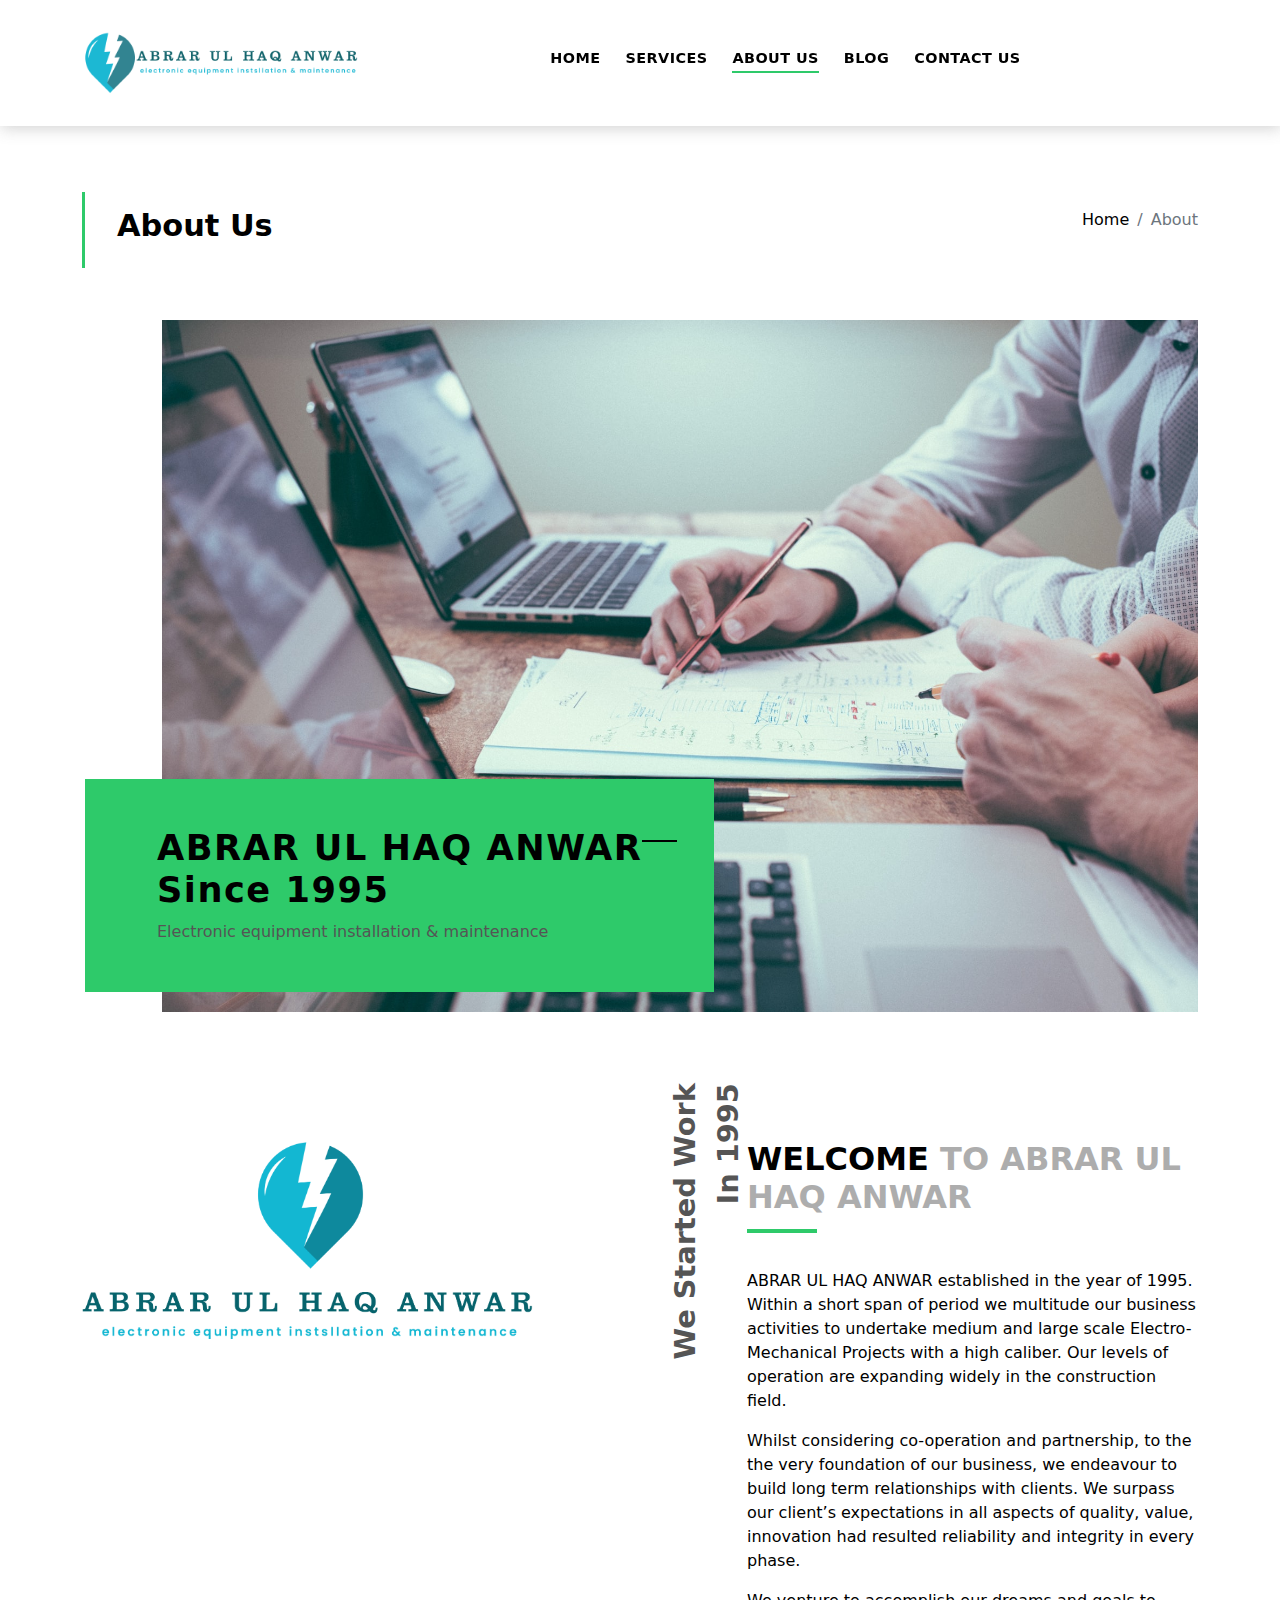
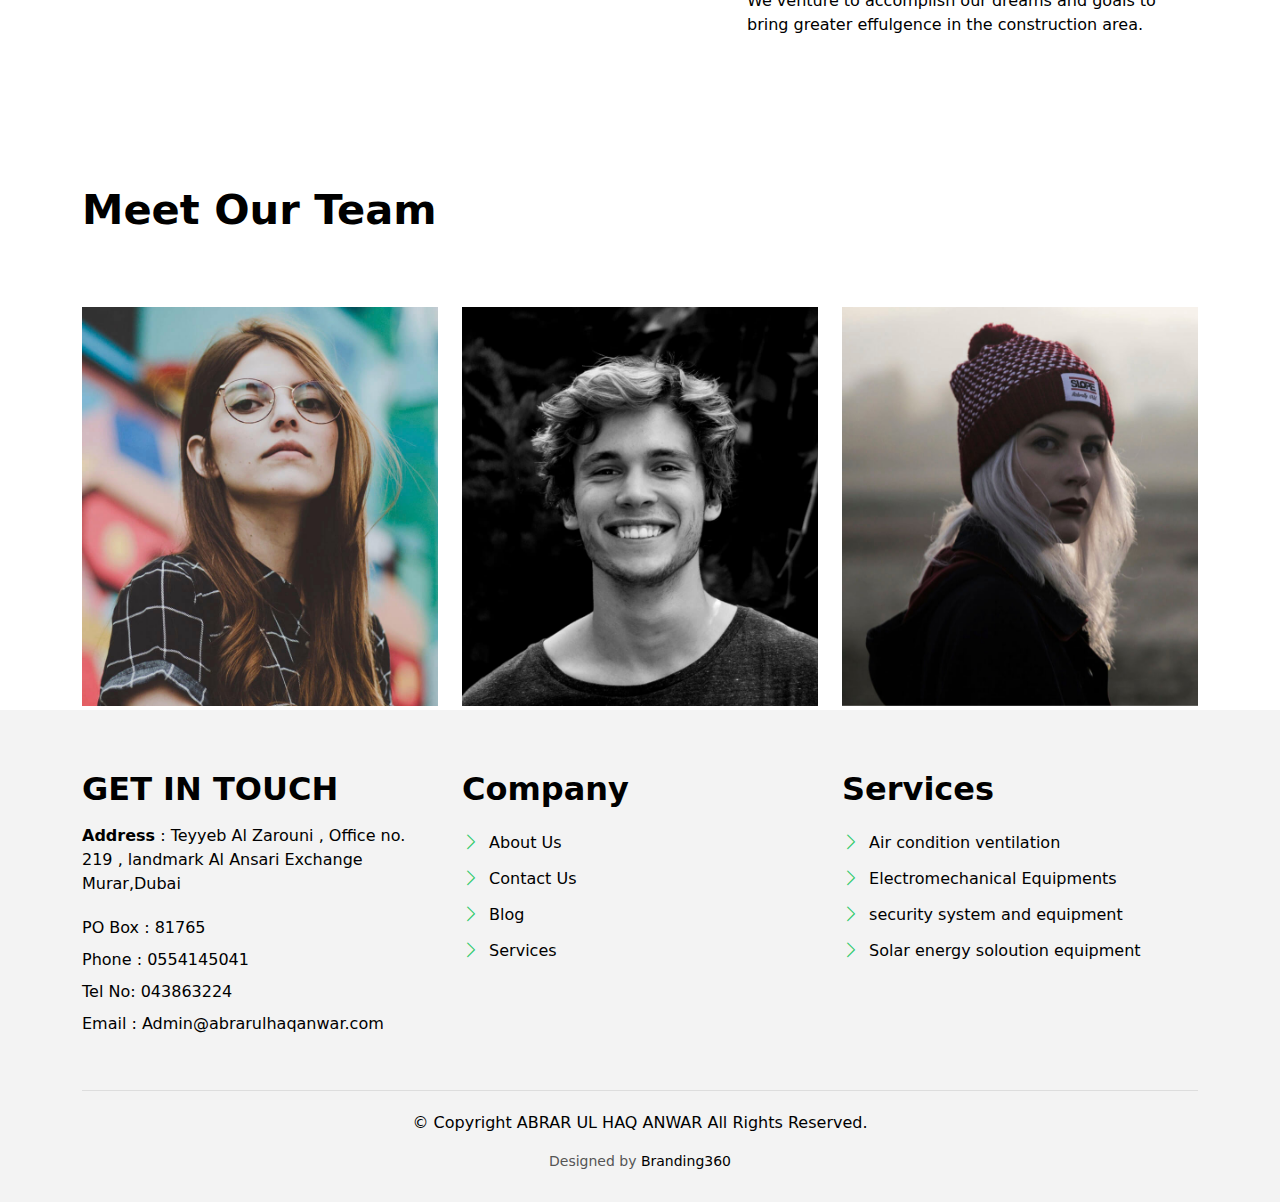
<file: about.html>
<!DOCTYPE html>
<html lang="en">

<head>
  <meta charset="utf-8">
  <meta content="width=device-width, initial-scale=1.0" name="viewport">

  <title>ABRAR UL HAQ ANWAR</title>
  <meta content="" name="description">
  <meta content="" name="keywords">

  <!-- Favicons -->
  <link href="assets/img/favicon.png" rel="icon">
  <link href="assets/img/favicon.png" rel="apple-touch-icon">

  <!-- Google Fonts -->
  <link href="https://fonts.googleapis.com/css?family=Poppins:300,400,500,600,700" rel="stylesheet">

  <!-- Vendor CSS Files -->
  <link href="assets/vendor/animate.css/animate.min.css" rel="stylesheet">
  <link href="assets/vendor/bootstrap/css/bootstrap.min.css" rel="stylesheet">
  <link href="assets/vendor/bootstrap-icons/bootstrap-icons.css" rel="stylesheet">
  <link href="assets/vendor/swiper/swiper-bundle.min.css" rel="stylesheet">

  <!-- Template Main CSS File -->
  <link href="assets/css/style.css" rel="stylesheet">


</head>

<body>

 <!-- ======= Header/Navbar ======= -->
 <nav class="navbar navbar-default navbar-trans navbar-expand-lg fixed-top">
  <div class="container">
    <button class="navbar-toggler collapsed" type="button" data-bs-toggle="collapse" data-bs-target="#navbarDefault"
      aria-controls="navbarDefault" aria-expanded="false" aria-label="Toggle navigation">
      <span></span>
      <span></span>
      <span></span>
    </button>
    <!-- <a class="navbar-brand text-brand" href="index.html">Estate<span class="color-b">Agency</span></a> -->
    <a href="index.html" class="logo d-flex align-items-center;">
      <!-- Uncomment the line below if you also wish to use an image logo -->
      <img src="assets/img/small-01-01.png" alt="">
      <!-- <h1>ROCKET ADVISORY<span>.</span></h1> -->
    </a>

    <div class="navbar-collapse collapse justify-content-center" id="navbarDefault">
      <ul class="navbar-nav">

        <li class="nav-item">
          <a class="nav-link " href="index.html">HOME</a>
        </li>
        <li class="nav-item">
          <a class="nav-link " href="services.html">SERVICES</a>
        </li>                   
        <li class="nav-item">
          <a class="nav-link active" href="about.html">ABOUT US</a>
        </li>
        <li class="nav-item">
          <a class="nav-link " href="blog-grid.html">BLOG</a>
        </li>
        <!-- <li class="nav-item dropdown">
          <a class="nav-link dropdown-toggle" href="#" id="navbarDropdown" role="button" data-bs-toggle="dropdown"
            aria-haspopup="true" aria-expanded="false">Projects</a>
          <div class="dropdown-menu">
            <a class="dropdown-item " href="">EXAMPLE1</a>
            <a class="dropdown-item " href="">EXAMPLE2</a>
            <a class="dropdown-item " href="">EXAMPLE3</a>
            <a class="dropdown-item " href="">EXAMPLE4</a>
          </div>
        </li> -->
        <li class="nav-item">
          <a class="nav-link " href="contact.html">CONTACT US</a>
        </li>
      </ul>
    </div>
    <!-- <button type="button" class="btn btn-b-n navbar-toggle-box navbar-toggle-box-collapse" data-bs-toggle="collapse" data-bs-target="#navbarTogglerDemo01">
      <i class="bi bi-search"></i>
    </button> -->
  </div>
</nav><!-- End Header/Navbar -->

  <main id="main">

    <!-- ======= Intro Single ======= -->
    <section class="intro-single">
      <div class="container">
        <div class="row">
          <div class="col-md-12 col-lg-8">
            <div class="title-single-box">
              <h1 class="title-single">About Us</h1>
            </div>
          </div>
          <div class="col-md-12 col-lg-4">
            <nav aria-label="breadcrumb" class="breadcrumb-box d-flex justify-content-lg-end">
              <ol class="breadcrumb">
                <li class="breadcrumb-item">
                  <a href="#">Home</a>
                </li>
                <li class="breadcrumb-item active" aria-current="page">
                  About
                </li>
              </ol>
            </nav>
          </div>
        </div>
      </div>
    </section><!-- End Intro Single-->

    <!-- ======= About Section ======= -->
    <section class="section-about">
      <div class="container">
        <div class="row">
          <div class="col-sm-12 position-relative">
            <div class="about-img-box">
              <img src="assets/img/ABOUTUSBANNER.jpg" alt="" class="img-fluid">
            </div>
            <div class="sinse-box">
              <h3 class="sinse-title">ABRAR UL HAQ ANWAR
                <span></span>
                <br> Since 1995
              </h3>
              <p>Electronic equipment installation & maintenance </p>
            </div>
          </div>
          <div class="col-md-12 section-t8 position-relative">
            <div class="row">
              <div class="col-md-6 col-lg-5">
                <img src="assets/img/logos-01.png" alt="" class="img-fluid">
              </div>
              <div class="col-lg-2  d-none d-lg-block position-relative">
                <div class="title-vertical d-flex justify-content-start">
                  <span>We Started Work In 1995 </span>
                </div>
              </div>
              <div class="col-md-6 col-lg-5 section-md-t3">
                <div class="title-box-d">
                  <h3 class="title-d">WELCOME
                    <span class="color-d">TO ABRAR UL HAQ ANWAR </span>
                    <br>
                  </h3>
                </div>
                <p class="color-text-a">
                  ABRAR UL HAQ ANWAR established in the year of 1995. Within a short span of period we multitude our business
                  activities to undertake medium and large scale Electro-Mechanical Projects with a high caliber. Our
                  levels of operation are expanding widely in the construction field.
                </p>
                <p class="color-text-a">
                  Whilst considering co-operation and partnership, to the the very foundation of our business, we endeavour to build long term relationships with clients. We surpass our client’s expectations in all aspects of quality, value, innovation had resulted reliability and integrity in every phase.
                </p>
                <p class="color-text-a">
                  We venture to accomplish our dreams and goals to bring greater effulgence in the construction area.
                </p>
              </div>
            </div>
          </div>
        </div>
      </div>
    </section>

    <!-- =======Team Section ======= -->
    <section class="section-agents section-t8">
      <div class="container">
        <div class="row">
          <div class="col-md-12">
            <div class="title-wrap d-flex justify-content-between">
              <div class="title-box">
                <h2 class="title-a">Meet Our Team</h2>
              </div>
            </div>
          </div>
        </div>
        <div class="row">
          <div class="col-md-4">
            <div class="card-box-d">
              <div class="card-img-d">
                <img src="assets/img/agent-7.jpg" alt="" class="img-d img-fluid">
              </div>
              <div class="card-overlay card-overlay-hover">
                <div class="card-header-d">
                  <div class="card-title-d align-self-center">
                    <h3 class="title-d">
                      <a href="agent-single.html" class="link-two">Margaret Sotillo
                        <br> Escala</a>
                    </h3>
                  </div>
                </div>
                <div class="card-body-d">
                  <p class="content-d color-text-a">
                    Sed porttitor lectus nibh, Cras ultricies ligula sed magna dictum porta two.
                  </p>
                  <div class="info-agents color-a">
                    <p>
                      <strong>Phone: </strong> +54 356 945234
                    </p>
                    <p>
                      <strong>Email: </strong> agents@example.com
                    </p>
                  </div>
                </div>
                <div class="card-footer-d">
                  <div class="socials-footer d-flex justify-content-center">
                    <ul class="list-inline">
                      <li class="list-inline-item">
                        <a href="#" class="link-one">
                          <i class="bi bi-facebook" aria-hidden="true"></i>
                        </a>
                      </li>
                      <li class="list-inline-item">
                        <a href="#" class="link-one">
                          <i class="bi bi-twitter" aria-hidden="true"></i>
                        </a>
                      </li>
                      <li class="list-inline-item">
                        <a href="#" class="link-one">
                          <i class="bi bi-instagram" aria-hidden="true"></i>
                        </a>
                      </li>
                      <li class="list-inline-item">
                        <a href="#" class="link-one">
                          <i class="bi bi-linkedin" aria-hidden="true"></i>
                        </a>
                      </li>
                    </ul>
                  </div>
                </div>
              </div>
            </div>
          </div>
          <div class="col-md-4">
            <div class="card-box-d">
              <div class="card-img-d">
                <img src="assets/img/agent-6.jpg" alt="" class="img-d img-fluid">
              </div>
              <div class="card-overlay card-overlay-hover">
                <div class="card-header-d">
                  <div class="card-title-d align-self-center">
                    <h3 class="title-d">
                      <a href="agent-single.html" class="link-two">Stiven Spilver
                        <br> Darw</a>
                    </h3>
                  </div>
                </div>
                <div class="card-body-d">
                  <p class="content-d color-text-a">
                    Sed porttitor lectus nibh, Cras ultricies ligula sed magna dictum porta two.
                  </p>
                  <div class="info-agents color-a">
                    <p>
                      <strong>Phone: </strong> +54 356 945234
                    </p>
                    <p>
                      <strong>Email: </strong> agents@example.com
                    </p>
                  </div>
                </div>
                <div class="card-footer-d">
                  <div class="socials-footer d-flex justify-content-center">
                    <ul class="list-inline">
                      <li class="list-inline-item">
                        <a href="#" class="link-one">
                          <i class="bi bi-facebook" aria-hidden="true"></i>
                        </a>
                      </li>
                      <li class="list-inline-item">
                        <a href="#" class="link-one">
                          <i class="bi bi-twitter" aria-hidden="true"></i>
                        </a>
                      </li>
                      <li class="list-inline-item">
                        <a href="#" class="link-one">
                          <i class="bi bi-instagram" aria-hidden="true"></i>
                        </a>
                      </li>
                      <li class="list-inline-item">
                        <a href="#" class="link-one">
                          <i class="bi bi-linkedin" aria-hidden="true"></i>
                        </a>
                      </li>
                      <li class="list-inline-item">
                        <a href="#" class="link-one">
                          <i class="bi bi-dribbble" aria-hidden="true"></i>
                        </a>
                      </li>
                    </ul>
                  </div>
                </div>
              </div>
            </div>
          </div>
          <div class="col-md-4">
            <div class="card-box-d">
              <div class="card-img-d">
                <img src="assets/img/agent-5.jpg" alt="" class="img-d img-fluid">
              </div>
              <div class="card-overlay card-overlay-hover">
                <div class="card-header-d">
                  <div class="card-title-d align-self-center">
                    <h3 class="title-d">
                      <a href="agent-single.html" class="link-two">Emma Toledo
                        <br> Cascada</a>
                    </h3>
                  </div>
                </div>
                <div class="card-body-d">
                  <p class="content-d color-text-a">
                    Sed porttitor lectus nibh, Cras ultricies ligula sed magna dictum porta two.
                  </p>
                  <div class="info-agents color-a">
                    <p>
                      <strong>Phone: </strong> +54 356 945234
                    </p>
                    <p>
                      <strong>Email: </strong> agents@example.com
                    </p>
                  </div>
                </div>
                <div class="card-footer-d">
                  <div class="socials-footer d-flex justify-content-center">
                    <ul class="list-inline">
                      <li class="list-inline-item">
                        <a href="#" class="link-one">
                          <i class="bi bi-facebook" aria-hidden="true"></i>
                        </a>
                      </li>
                      <li class="list-inline-item">
                        <a href="#" class="link-one">
                          <i class="bi bi-twitter" aria-hidden="true"></i>
                        </a>
                      </li>
                      <li class="list-inline-item">
                        <a href="#" class="link-one">
                          <i class="bi bi-instagram" aria-hidden="true"></i>
                        </a>
                      </li>
                      <li class="list-inline-item">
                        <a href="#" class="link-one">
                          <i class="bi bi-linkedin" aria-hidden="true"></i>
                        </a>
                      </li>
                      <li class="list-inline-item">
                        <a href="#" class="link-one">
                          <i class="bi bi-dribbble" aria-hidden="true"></i>
                        </a>
                      </li>
                    </ul>
                  </div>
                </div>
              </div>
            </div>
          </div>
        </div>
      </div>
    </section><!-- End About Section-->

  </main><!-- End #main -->


     <!-- ======= Footer ======= -->
  <section class="section-footer">
    <div class="container">
      <div class="row">
        <div class="col-sm-12 col-md-4">
          <div class="widget-a">
            <div class="w-header-a">
              <h3 class="w-title-a text-brand">GET IN TOUCH</h3>
            </div>
            <div class="w-body-a">
              <p class="w-text-a color-text-a">

               <strong>Address</strong> : Teyyeb Al Zarouni , Office no. 219 , landmark Al Ansari Exchange  <br>
                Murar,Dubai 
                
              </p>
            </div>
            <div class="w-footer-a">
              <ul class="list-unstyled">
                <li class="color-a">
                  <span class="color-text-a">PO Box : </span> 81765
                </li>
                <li class="color-a">
                  <span class="color-text-a">Phone : </span>0554145041 
                </li>
                <li class="color-a">
                  <span class="color-text-a">Tel No: </span>043863224
                </li>
                <li class="color-a">
                  <span class="color-text-a">Email : </span>Admin@abrarulhaqanwar.com
                </li>
              </ul>
            </div>
          </div>
        </div>
        <div class="col-sm-12 col-md-4 section-md-t3">
          <div class="widget-a">
            <div class="w-header-a">
              <h3 class="w-title-a text-brand">Company</h3>
            </div>
            <div class="w-body-a">
              <div class="w-body-a">
                <ul class="list-unstyled">
                  <li class="item-list-a">
                    <i class="bi bi-chevron-right"></i> <a href="about.html">About Us</a>
                  </li>
                  <li class="item-list-a">
                    <i class="bi bi-chevron-right"></i> <a href="contact.html">Contact Us</a>
                  </li>
                  <li class="item-list-a">
                    <i class="bi bi-chevron-right"></i> <a href="blog-grid.html">Blog</a>
                  </li>
                  <li class="item-list-a">
                    <i class="bi bi-chevron-right"></i> <a href="services.html">Services</a>
                  </li>


                </ul>
              </div>
            </div>
          </div>
        </div>
        <div class="col-sm-12 col-md-4 section-md-t3">
          <div class="widget-a">
            <div class="w-header-a">
              <h3 class="w-title-a text-brand">Services</h3>
            </div>
            <div class="w-body-a">
              <ul class="list-unstyled">
                <li class="item-list-a">
                  <i class="bi bi-chevron-right"></i> <a href="#">Air condition ventilation</a>
                </li>
                <li class="item-list-a">
                  <i class="bi bi-chevron-right"></i> <a href="#">Electromechanical Equipments </a>
                </li>
                <li class="item-list-a">
                  <i class="bi bi-chevron-right"></i> <a href="#">security system and equipment</a>
                </li>
                <li class="item-list-a">
                  <i class="bi bi-chevron-right"></i> <a href="#">Solar energy soloution equipment</a>
                </li>
                
                
              </ul>
            </div>
          </div>
        </div>
      </div>
    </div>
  </section>
  <footer>
    <div class="container">
      <div class="row">
        <div class="col-md-12">
          <!-- <nav class="nav-footer">
            <ul class="list-inline">
              <li class="list-inline-item">
                <a href="#">Home</a>
              </li>
              <li class="list-inline-item">
                <a href="#">About</a>
              </li>
              <li class="list-inline-item">
                <a href="#">Property</a>
              </li>
              <li class="list-inline-item">
                <a href="#">Blog</a>
              </li>
              <li class="list-inline-item">
                <a href="#">Contact</a>
              </li>
            </ul>
          </nav> -->
          <!-- <div class="socials-a">
            <ul class="list-inline">
              <li class="list-inline-item">
                <a href="#">
                  <i class="bi bi-facebook" aria-hidden="true"></i>
                </a>
              </li>
              <li class="list-inline-item">
                <a href="#">
                  <i class="bi bi-twitter" aria-hidden="true"></i>
                </a>
              </li>
              <li class="list-inline-item">
                <a href="#">
                  <i class="bi bi-instagram" aria-hidden="true"></i>
                </a>
              </li>
              <li class="list-inline-item">
                <a href="#">
                  <i class="bi bi-linkedin" aria-hidden="true"></i>
                </a>
              </li>
            </ul>
          </div> -->
          <div class="copyright-footer">
            <p class="copyright color-text-a">
              &copy; Copyright
              <span class="color-a">ABRAR UL HAQ ANWAR</span> All Rights Reserved.
            </p>
          </div>
          <div class="credits">

            Designed by <a href="https://branding360.in/">Branding360</a>
          </div>
        </div>
      </div>
    </div>
  </footer><!-- End  Footer -->

  <div id="preloader"></div>
  <a href="#" class="back-to-top d-flex align-items-center justify-content-center"><i
      class="bi bi-arrow-up-short"></i></a>

  <!-- Vendor JS Files -->
  <script src="assets/vendor/bootstrap/js/bootstrap.bundle.min.js"></script>
  <script src="assets/vendor/swiper/swiper-bundle.min.js"></script>
  <script src="assets/vendor/php-email-form/validate.js"></script>

  <!-- Template Main JS File -->
  <script src="assets/js/main.js"></script>

</body>

</html>
</file>
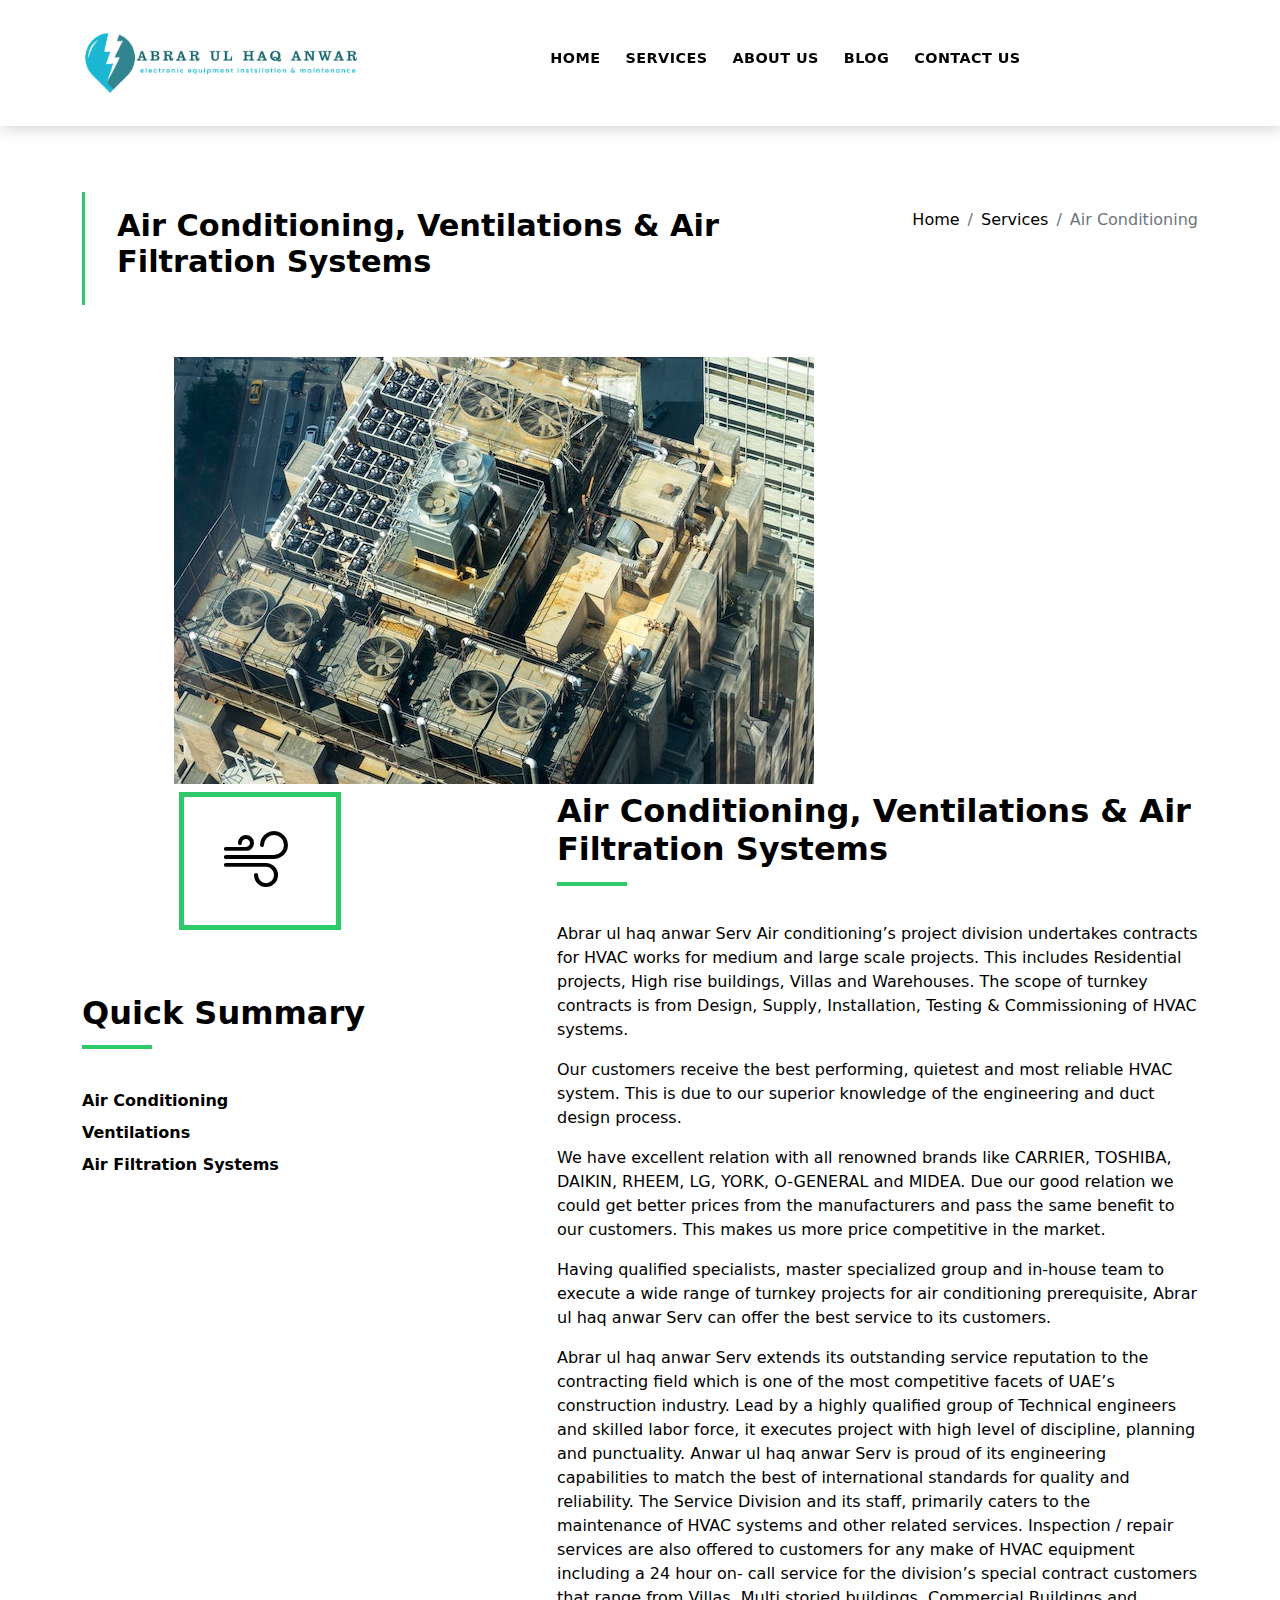
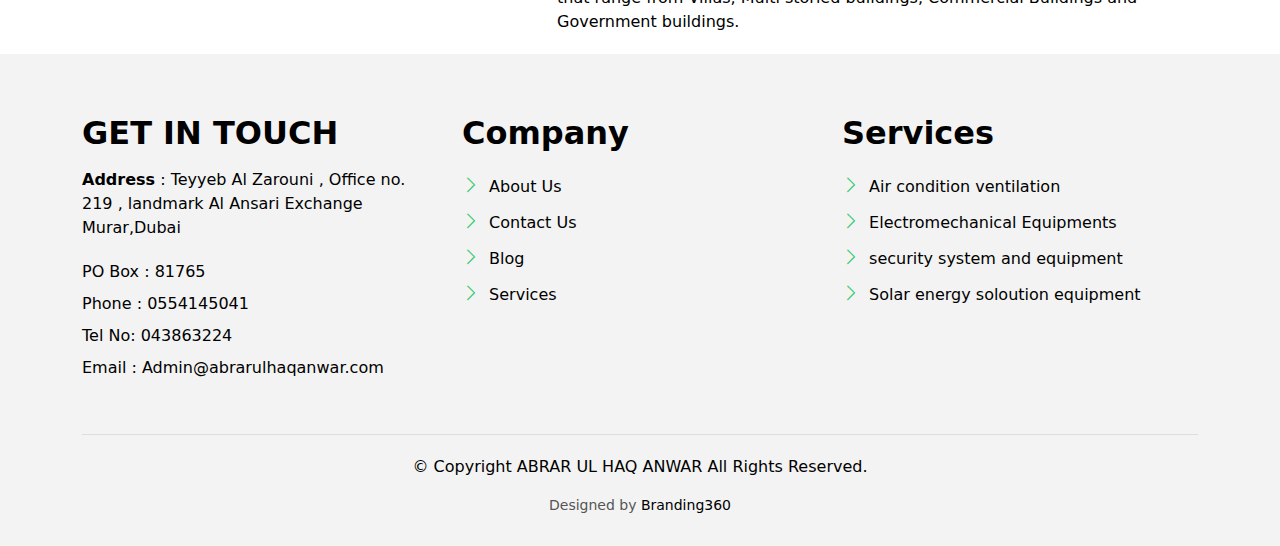
<file: ac-single.html>
<!DOCTYPE html>
<html lang="en">

<head>
  <meta charset="utf-8">
  <meta content="width=device-width, initial-scale=1.0" name="viewport">

  <title>ANWAR UL HAQ ANWAR</title>
  <meta content="" name="description">
  <meta content="" name="keywords">

  <!-- Favicons -->
  <link href="assets/img/logos-01.png" rel="icon">
  <link href="assets/img/logos-01.png" rel="apple-touch-icon">

  <!-- Google Fonts -->
  <link href="https://fonts.googleapis.com/css?family=Poppins:300,400,500,600,700" rel="stylesheet">

  <!-- Vendor CSS Files -->
  <link href="assets/vendor/animate.css/animate.min.css" rel="stylesheet">
  <link href="assets/vendor/bootstrap/css/bootstrap.min.css" rel="stylesheet">
  <link href="assets/vendor/bootstrap-icons/bootstrap-icons.css" rel="stylesheet">
  <link href="assets/vendor/swiper/swiper-bundle.min.css" rel="stylesheet">

  <!-- Template Main CSS File -->
  <link href="assets/css/style.css" rel="stylesheet">


</head>

<body>


 <!-- ======= Header/Navbar ======= -->
 <nav class="navbar navbar-default navbar-trans navbar-expand-lg fixed-top">
  <div class="container">
    <button class="navbar-toggler collapsed" type="button" data-bs-toggle="collapse" data-bs-target="#navbarDefault"
      aria-controls="navbarDefault" aria-expanded="false" aria-label="Toggle navigation">
      <span></span>
      <span></span>
      <span></span>
    </button>
    <!-- <a class="navbar-brand text-brand" href="index.html">Estate<span class="color-b">Agency</span></a> -->
    <a href="index.html" class="logo d-flex align-items-center;">
      <!-- Uncomment the line below if you also wish to use an image logo -->
      <img src="assets/img/small-01-01.png" alt="">
      <!-- <h1>ROCKET ADVISORY<span>.</span></h1> -->
    </a>

    <div class="navbar-collapse collapse justify-content-center" id="navbarDefault">
      <ul class="navbar-nav">

        <li class="nav-item">
          <a class="nav-link " href="index.html">HOME</a>
        </li>
        <li class="nav-item">
          <a class="nav-link " href="services.html">SERVICES</a>
        </li>                   
        <li class="nav-item">
          <a class="nav-link " href="about.html">ABOUT US</a>
        </li>
        <li class="nav-item">
          <a class="nav-link " href="blog-grid.html">BLOG</a>
        </li>
        <!-- <li class="nav-item dropdown">
          <a class="nav-link dropdown-toggle" href="#" id="navbarDropdown" role="button" data-bs-toggle="dropdown"
            aria-haspopup="true" aria-expanded="false">Projects</a>
          <div class="dropdown-menu">
            <a class="dropdown-item " href="">EXAMPLE1</a>
            <a class="dropdown-item " href="">EXAMPLE2</a>
            <a class="dropdown-item " href="">EXAMPLE3</a>
            <a class="dropdown-item " href="">EXAMPLE4</a>
          </div>
        </li> -->
        <li class="nav-item">
          <a class="nav-link " href="contact.html">CONTACT US</a>
        </li>
      </ul>
    </div>
    <!-- <button type="button" class="btn btn-b-n navbar-toggle-box navbar-toggle-box-collapse" data-bs-toggle="collapse" data-bs-target="#navbarTogglerDemo01">
      <i class="bi bi-search"></i>
    </button> -->
  </div>
</nav><!-- End Header/Navbar -->

  <main id="main">

    <!-- ======= Intro Single ======= -->
    <section class="intro-single">
      <div class="container">
        <div class="row">
          <div class="col-md-12 col-lg-8">
            <div class="title-single-box">
              <h1 class="title-single">Air Conditioning, Ventilations & Air Filtration Systems</h1>
              <span class="color-text-a"></span>
            </div>
          </div>
          <div class="col-md-12 col-lg-4">
            <nav aria-label="breadcrumb" class="breadcrumb-box d-flex justify-content-lg-end">
              <ol class="breadcrumb">
                <li class="breadcrumb-item">
                  <a href="index.html">Home</a>
                </li>
                <li class="breadcrumb-item">
                  <a href="services.html">Services</a>
                </li>
                <li class="breadcrumb-item active" aria-current="page">
                  Air Conditioning
                </li>
              </ol>
            </nav>
          </div>
        </div>
      </div>
    </section><!-- End Intro Single-->

    <!-- ======= Property Single ======= -->
    <div class="container">
      <section class="section-about">
        <div class="container">
          <div class="row">
            <div class="col-sm-12 position-relative">
              <div class="about-img-box">
                <img src="assets/img/ac1.jpg" alt="" class="img-fluid">
              </div>

            </div>
          </div>
        </div>
      </section>
    </div>
    <section class="property-single nav-arrow-b">
      <div class="container">


        <div class="row">
          <div class="col-sm-12">

            <div class="row justify-content-between">
              <div class="col-md-5 col-lg-4">
                <div class="property-price d-flex justify-content-center foo">
                  <div class="card-header-c d-flex">
                    <div class="card-box-ico">
                      <span class="bi bi-wind"></span>
                    </div>
                    <div class="card-title-c align-self-center">
                      <h5 class="title-c"></h5>
                    </div>
                  </div>
                </div>
                <div class="property-summary">
                  <div class="row">
                    <div class="col-sm-12">
                      <div class="title-box-d section-t4">
                        <h3 class="title-d">Quick Summary</h3>
                      </div>
                    </div>
                  </div>
                  <div class="summary-list">
                    <ul class="list">
                      <li class="d-flex justify-content-between">
                        <strong>Air Conditioning</strong>
                        <span></span>
                      </li>
                      <li class="d-flex justify-content-between">
                        <strong>Ventilations</strong>
                        <span></span>
                      </li>
                      <li class="d-flex justify-content-between">
                        <strong> Air Filtration Systems</strong>
                        <span></span>
                      </li>
                    </ul>
                  </div>
                </div>
              </div>
              <div class="col-md-7 col-lg-7 section-md-t3">
                <div class="row">
                  <div class="col-sm-12">
                    <div class="title-box-d">
                      <h3 class="title-d">Air Conditioning, Ventilations & Air Filtration Systems</h3>
                    </div>
                  </div>
                </div>
                <div class="property-description">
                  <p class="description color-text-a">
                    Abrar ul haq anwar Serv Air conditioning’s project division undertakes contracts for HVAC works
                    for medium and large scale projects. This includes Residential projects, High rise buildings, Villas
                    and Warehouses. The scope of turnkey contracts is from Design, Supply, Installation, Testing &
                    Commissioning of HVAC systems.
                  </p>
                  <p class="description color-text-a ">
                    Our customers receive the best performing, quietest and most reliable HVAC system. This is due to
                    our superior knowledge of the engineering and duct design process.
                  </p>
                  <p class="description color-text-a ">We have excellent relation with all renowned brands like
                    CARRIER, TOSHIBA, DAIKIN, RHEEM, LG, YORK, O-GENERAL and MIDEA. Due our good relation we could get
                    better prices from the manufacturers and pass the same benefit to our customers. This makes us more
                    price competitive in the market. <br>
                  <p class="description color-text-a ">Having qualified specialists, master specialized group and
                    in-house team to execute a wide range of
                    turnkey projects for air conditioning prerequisite, Abrar ul haq anwar Serv can offer the best
                    service to its
                    customers.
                  </p>

                  <p class="description color-text-a ">
                    Abrar ul haq anwar Serv extends its outstanding service reputation to the contracting field which is
                    one of
                    the most competitive facets of UAE’s construction industry. Lead by a highly qualified group of
                    Technical engineers and skilled labor force, it executes project with high level of discipline,
                    planning and punctuality. Anwar ul haq anwar Serv is proud of its engineering capabilities to match the best
                    of international standards for quality and reliability. The Service Division and its staff,
                    primarily caters to the maintenance of HVAC systems and other related services. Inspection / repair
                    services are also offered to customers for any make of HVAC equipment including a 24 hour on- call
                    service for the division’s special contract customers that range from Villas, Multi storied
                    buildings, Commercial Buildings and Government buildings.</p>
                </div>
              </div>
            </div>
          </div>
        </div>
      </div>
    </section><!-- End Property Single-->

  </main><!-- End #main -->

 <!-- ======= Footer ======= -->
 <section class="section-footer">
  <div class="container">
    <div class="row">
      <div class="col-sm-12 col-md-4">
        <div class="widget-a">
          <div class="w-header-a">
            <h3 class="w-title-a text-brand">GET IN TOUCH</h3>
          </div>
          <div class="w-body-a">
            <p class="w-text-a color-text-a">

             <strong>Address</strong> : Teyyeb Al Zarouni , Office no. 219 , landmark Al Ansari Exchange  <br>
              Murar,Dubai 
              
            </p>
          </div>
          <div class="w-footer-a">
            <ul class="list-unstyled">
              <li class="color-a">
                <span class="color-text-a">PO Box : </span> 81765
              </li>
              <li class="color-a">
                <span class="color-text-a">Phone : </span>0554145041 
              </li>
              <li class="color-a">
                <span class="color-text-a">Tel No: </span>043863224
              </li>
              <li class="color-a">
                <span class="color-text-a">Email : </span>Admin@abrarulhaqanwar.com
              </li>
            </ul>
          </div>
        </div>
      </div>
      <div class="col-sm-12 col-md-4 section-md-t3">
        <div class="widget-a">
          <div class="w-header-a">
            <h3 class="w-title-a text-brand">Company</h3>
          </div>
          <div class="w-body-a">
            <div class="w-body-a">
              <ul class="list-unstyled">
                <li class="item-list-a">
                  <i class="bi bi-chevron-right"></i> <a href="about.html">About Us</a>
                </li>
                <li class="item-list-a">
                  <i class="bi bi-chevron-right"></i> <a href="contact.html">Contact Us</a>
                </li>
                <li class="item-list-a">
                  <i class="bi bi-chevron-right"></i> <a href="blog-grid.html">Blog</a>
                </li>
                <li class="item-list-a">
                  <i class="bi bi-chevron-right"></i> <a href="services.html">Services</a>
                </li>


              </ul>
            </div>
          </div>
        </div>
      </div>
      <div class="col-sm-12 col-md-4 section-md-t3">
        <div class="widget-a">
          <div class="w-header-a">
            <h3 class="w-title-a text-brand">Services</h3>
          </div>
          <div class="w-body-a">
            <ul class="list-unstyled">
              <li class="item-list-a">
                <i class="bi bi-chevron-right"></i> <a href="#">Air condition ventilation</a>
              </li>
              <li class="item-list-a">
                <i class="bi bi-chevron-right"></i> <a href="#">Electromechanical Equipments </a>
              </li>
              <li class="item-list-a">
                <i class="bi bi-chevron-right"></i> <a href="#">security system and equipment</a>
              </li>
              <li class="item-list-a">
                <i class="bi bi-chevron-right"></i> <a href="#">Solar energy soloution equipment</a>
              </li>
              
              
            </ul>
          </div>
        </div>
      </div>
    </div>
  </div>
</section>
<footer>
  <div class="container">
    <div class="row">
      <div class="col-md-12">
        <!-- <nav class="nav-footer">
          <ul class="list-inline">
            <li class="list-inline-item">
              <a href="#">Home</a>
            </li>
            <li class="list-inline-item">
              <a href="#">About</a>
            </li>
            <li class="list-inline-item">
              <a href="#">Property</a>
            </li>
            <li class="list-inline-item">
              <a href="#">Blog</a>
            </li>
            <li class="list-inline-item">
              <a href="#">Contact</a>
            </li>
          </ul>
        </nav> -->
        <!-- <div class="socials-a">
          <ul class="list-inline">
            <li class="list-inline-item">
              <a href="#">
                <i class="bi bi-facebook" aria-hidden="true"></i>
              </a>
            </li>
            <li class="list-inline-item">
              <a href="#">
                <i class="bi bi-twitter" aria-hidden="true"></i>
              </a>
            </li>
            <li class="list-inline-item">
              <a href="#">
                <i class="bi bi-instagram" aria-hidden="true"></i>
              </a>
            </li>
            <li class="list-inline-item">
              <a href="#">
                <i class="bi bi-linkedin" aria-hidden="true"></i>
              </a>
            </li>
          </ul>
        </div> -->
        <div class="copyright-footer">
          <p class="copyright color-text-a">
            &copy; Copyright
            <span class="color-a">ABRAR UL HAQ ANWAR</span> All Rights Reserved.
          </p>
        </div>
        <div class="credits">

          Designed by <a href="https://branding360.in/">Branding360</a>
        </div>
      </div>
    </div>
  </div>
</footer><!-- End  Footer -->

  <div id="preloader"></div>
  <a href="#" class="back-to-top d-flex align-items-center justify-content-center"><i
      class="bi bi-arrow-up-short"></i></a>

  <!-- Vendor JS Files -->
  <script src="assets/vendor/bootstrap/js/bootstrap.bundle.min.js"></script>
  <script src="assets/vendor/swiper/swiper-bundle.min.js"></script>
  <script src="assets/vendor/php-email-form/validate.js"></script>

  <!-- Template Main JS File -->
  <script src="assets/js/main.js"></script>

</body>

</html>
</file>
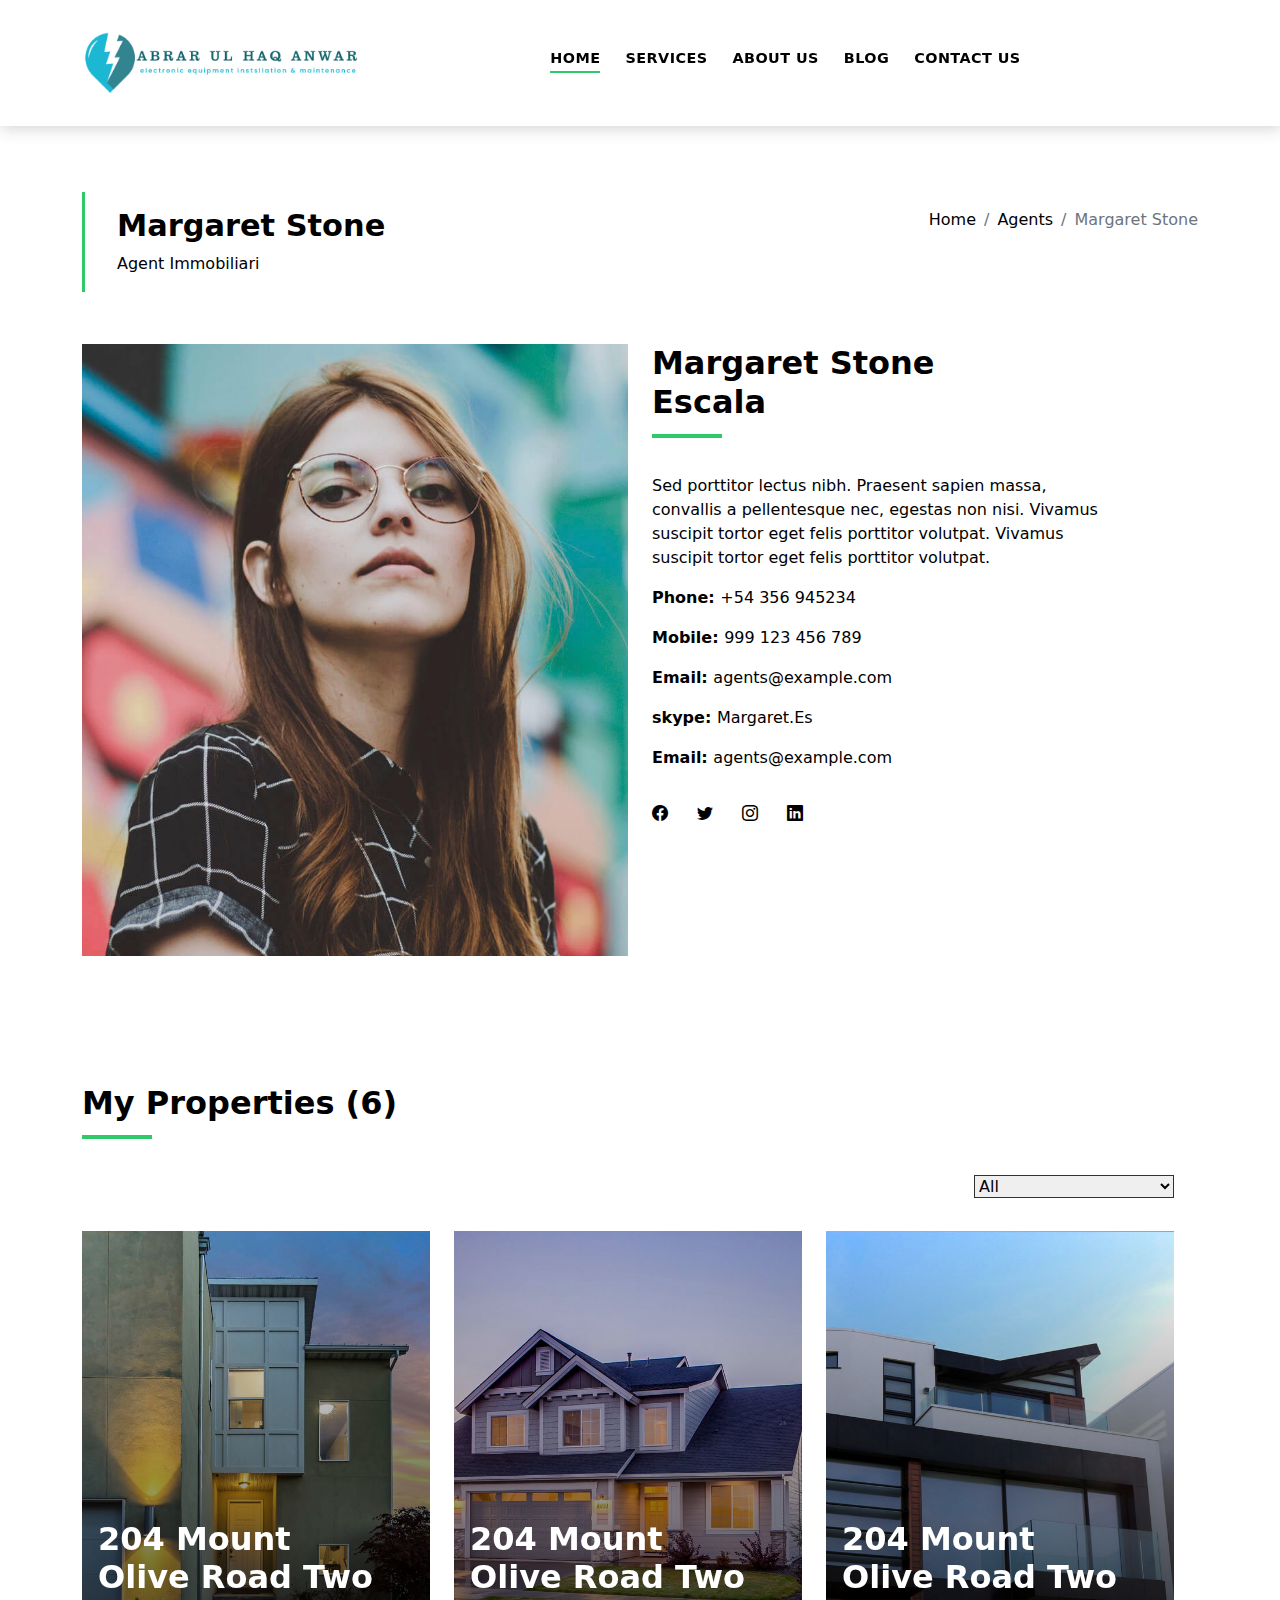
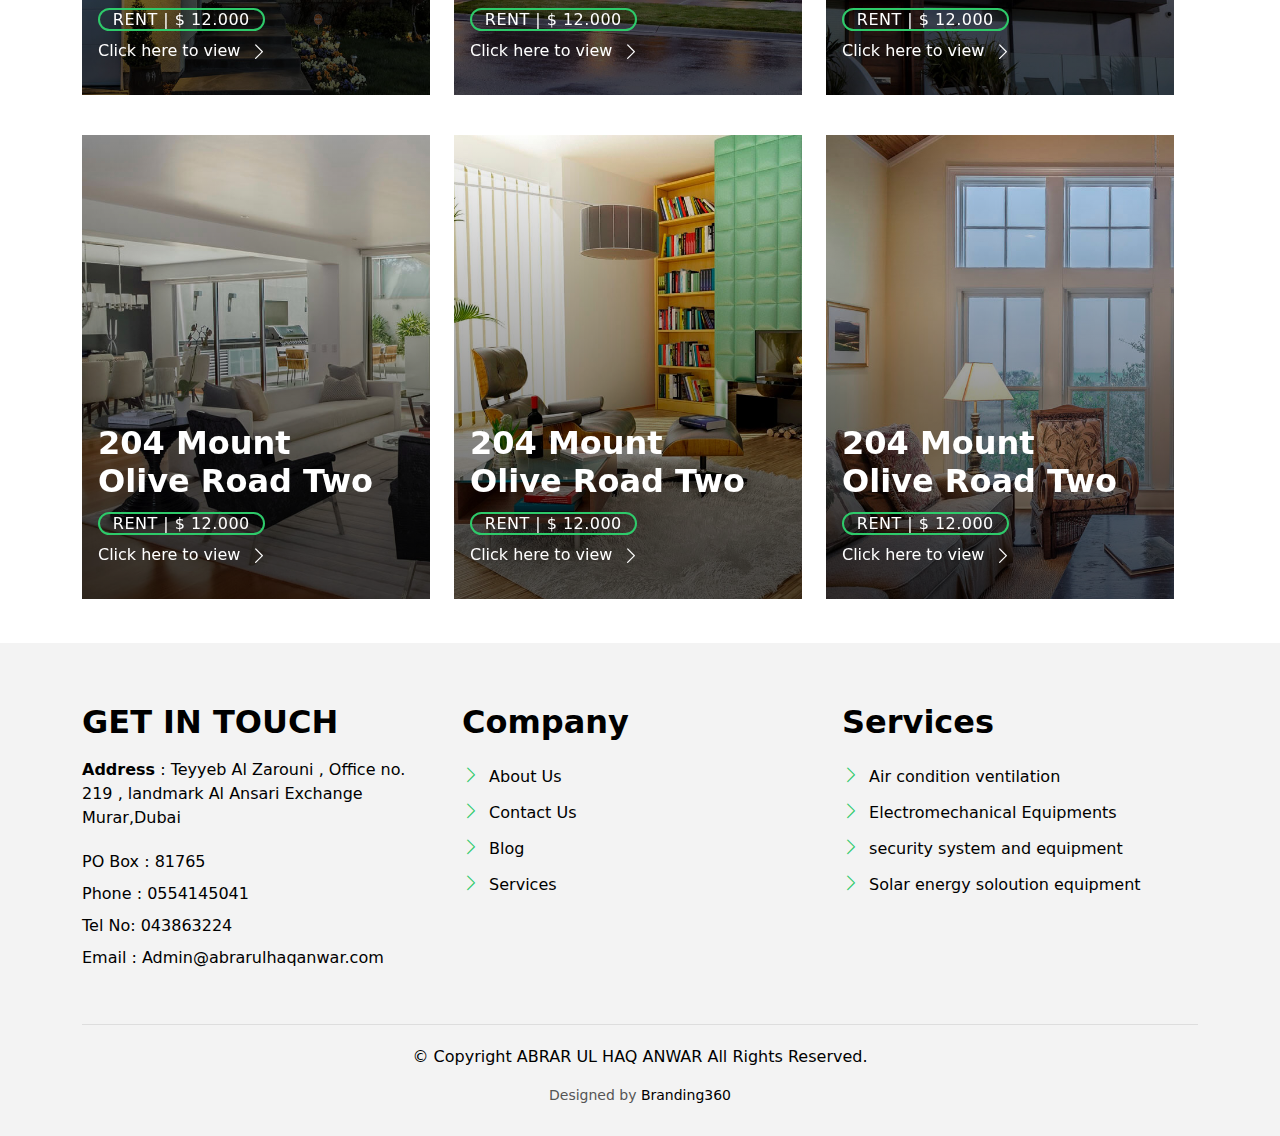
<file: agent-single.html>
<!DOCTYPE html>
<html lang="en">

<head>
  <meta charset="utf-8">
  <meta content="width=device-width, initial-scale=1.0" name="viewport">

  <title>ABRAR UL HAQ ANWAR</title>
  <meta content="" name="description">
  <meta content="" name="keywords">

  <!-- Favicons -->
  <link href="assets/img/favicon.png" rel="icon">
  <link href="assets/img/favicon.png" rel="apple-touch-icon">

  <!-- Google Fonts -->
  <link href="https://fonts.googleapis.com/css?family=Poppins:300,400,500,600,700" rel="stylesheet">

  <!-- Vendor CSS Files -->
  <link href="assets/vendor/animate.css/animate.min.css" rel="stylesheet">
  <link href="assets/vendor/bootstrap/css/bootstrap.min.css" rel="stylesheet">
  <link href="assets/vendor/bootstrap-icons/bootstrap-icons.css" rel="stylesheet">
  <link href="assets/vendor/swiper/swiper-bundle.min.css" rel="stylesheet">

  <!-- Template Main CSS File -->
  <link href="assets/css/style.css" rel="stylesheet">


</head>

<body>



   <!-- ======= Header/Navbar ======= -->
   <nav class="navbar navbar-default navbar-trans navbar-expand-lg fixed-top">
    <div class="container">
      <button class="navbar-toggler collapsed" type="button" data-bs-toggle="collapse" data-bs-target="#navbarDefault"
        aria-controls="navbarDefault" aria-expanded="false" aria-label="Toggle navigation">
        <span></span>
        <span></span>
        <span></span>
      </button>
      <!-- <a class="navbar-brand text-brand" href="index.html">Estate<span class="color-b">Agency</span></a> -->
      <a href="index.html" class="logo d-flex align-items-center;">
        <!-- Uncomment the line below if you also wish to use an image logo -->
        <img src="assets/img/small-01-01.png" alt="">
        <!-- <h1>ROCKET ADVISORY<span>.</span></h1> -->
      </a>

      <div class="navbar-collapse collapse justify-content-center" id="navbarDefault">
        <ul class="navbar-nav">

          <li class="nav-item">
            <a class="nav-link active" href="index.html">HOME</a>
          </li>
          <li class="nav-item">
            <a class="nav-link " href="services.html">SERVICES</a>
          </li>                   
          <li class="nav-item">
            <a class="nav-link " href="about.html">ABOUT US</a>
          </li>
          <li class="nav-item">
            <a class="nav-link " href="blog-grid.html">BLOG</a>
          </li>
          <!-- <li class="nav-item dropdown">
            <a class="nav-link dropdown-toggle" href="#" id="navbarDropdown" role="button" data-bs-toggle="dropdown"
              aria-haspopup="true" aria-expanded="false">Projects</a>
            <div class="dropdown-menu">
              <a class="dropdown-item " href="">EXAMPLE1</a>
              <a class="dropdown-item " href="">EXAMPLE2</a>
              <a class="dropdown-item " href="">EXAMPLE3</a>
              <a class="dropdown-item " href="">EXAMPLE4</a>
            </div>
          </li> -->
          <li class="nav-item">
            <a class="nav-link " href="contact.html">CONTACT US</a>
          </li>
        </ul>
      </div>
      <!-- <button type="button" class="btn btn-b-n navbar-toggle-box navbar-toggle-box-collapse" data-bs-toggle="collapse" data-bs-target="#navbarTogglerDemo01">
        <i class="bi bi-search"></i>
      </button> -->
    </div>
  </nav><!-- End Header/Navbar -->

  <main id="main">

    <!-- ======= Intro Single ======= -->
    <section class="intro-single">
      <div class="container">
        <div class="row">
          <div class="col-md-12 col-lg-8">
            <div class="title-single-box">
              <h1 class="title-single">Margaret Stone</h1>
              <span class="color-text-a">Agent Immobiliari</span>
            </div>
          </div>
          <div class="col-md-12 col-lg-4">
            <nav aria-label="breadcrumb" class="breadcrumb-box d-flex justify-content-lg-end">
              <ol class="breadcrumb">
                <li class="breadcrumb-item">
                  <a href="#">Home</a>
                </li>
                <li class="breadcrumb-item">
                  <a href="#">Agents</a>
                </li>
                <li class="breadcrumb-item active" aria-current="page">
                  Margaret Stone
                </li>
              </ol>
            </nav>
          </div>
        </div>
      </div>
    </section><!-- End Intro Single -->

    <!-- ======= Agent Single ======= -->
    <section class="agent-single">
      <div class="container">
        <div class="row">
          <div class="col-sm-12">
            <div class="row">
              <div class="col-md-6">
                <div class="agent-avatar-box">
                  <img src="assets/img/agent-7.jpg" alt="" class="agent-avatar img-fluid">
                </div>
              </div>
              <div class="col-md-5 section-md-t3">
                <div class="agent-info-box">
                  <div class="agent-title">
                    <div class="title-box-d">
                      <h3 class="title-d">Margaret Stone
                        <br> Escala
                      </h3>
                    </div>
                  </div>
                  <div class="agent-content mb-3">
                    <p class="content-d color-text-a">
                      Sed porttitor lectus nibh. Praesent sapien massa, convallis a pellentesque nec, egestas non nisi.
                      Vivamus suscipit tortor
                      eget felis porttitor volutpat. Vivamus suscipit tortor eget felis porttitor volutpat.
                    </p>
                    <div class="info-agents color-a">
                      <p>
                        <strong>Phone: </strong>
                        <span class="color-text-a"> +54 356 945234 </span>
                      </p>
                      <p>
                        <strong>Mobile: </strong>
                        <span class="color-text-a"> 999 123 456 789</span>
                      </p>
                      <p>
                        <strong>Email: </strong>
                        <span class="color-text-a"> agents@example.com</span>
                      </p>
                      <p>
                        <strong>skype: </strong>
                        <span class="color-text-a"> Margaret.Es</span>
                      </p>
                      <p>
                        <strong>Email: </strong>
                        <span class="color-text-a"> agents@example.com</span>
                      </p>
                    </div>
                  </div>
                  <div class="socials-footer">
                    <ul class="list-inline">
                      <li class="list-inline-item">
                        <a href="#" class="link-one">
                          <i class="bi bi-facebook" aria-hidden="true"></i>
                        </a>
                      </li>
                      <li class="list-inline-item">
                        <a href="#" class="link-one">
                          <i class="bi bi-twitter" aria-hidden="true"></i>
                        </a>
                      </li>
                      <li class="list-inline-item">
                        <a href="#" class="link-one">
                          <i class="bi bi-instagram" aria-hidden="true"></i>
                        </a>
                      </li>
                      <li class="list-inline-item">
                        <a href="#" class="link-one">
                          <i class="bi bi-linkedin" aria-hidden="true"></i>
                        </a>
                      </li>
                    </ul>
                  </div>
                </div>
              </div>
            </div>
          </div>
          <div class="col-md-12 section-t8">
            <div class="title-box-d">
              <h3 class="title-d">My Properties (6)</h3>
            </div>
          </div>
          <div class="row property-grid grid">
            <div class="col-sm-12">
              <div class="grid-option">
                <form>
                  <select class="custom-select">
                    <option selected>All</option>
                    <option value="1">New to Old</option>
                    <option value="2">For Rent</option>
                    <option value="3">For Sale</option>
                  </select>
                </form>
              </div>
            </div>
            <div class="col-md-4">
              <div class="card-box-a card-shadow">
                <div class="img-box-a">
                  <img src="assets/img/property-1.jpg" alt="" class="img-a img-fluid">
                </div>
                <div class="card-overlay">
                  <div class="card-overlay-a-content">
                    <div class="card-header-a">
                      <h2 class="card-title-a">
                        <a href="#">204 Mount
                          <br /> Olive Road Two</a>
                      </h2>
                    </div>
                    <div class="card-body-a">
                      <div class="price-box d-flex">
                        <span class="price-a">rent | $ 12.000</span>
                      </div>
                      <a href="#" class="link-a">Click here to view
                        <span class="bi bi-chevron-right"></span>
                      </a>
                    </div>
                    <div class="card-footer-a">
                      <ul class="card-info d-flex justify-content-around">
                        <li>
                          <h4 class="card-info-title">Area</h4>
                          <span>340m
                            <sup>2</sup>
                          </span>
                        </li>
                        <li>
                          <h4 class="card-info-title">Beds</h4>
                          <span>2</span>
                        </li>
                        <li>
                          <h4 class="card-info-title">Baths</h4>
                          <span>4</span>
                        </li>
                        <li>
                          <h4 class="card-info-title">Garages</h4>
                          <span>1</span>
                        </li>
                      </ul>
                    </div>
                  </div>
                </div>
              </div>
            </div>
            <div class="col-md-4">
              <div class="card-box-a card-shadow">
                <div class="img-box-a">
                  <img src="assets/img/property-3.jpg" alt="" class="img-a img-fluid">
                </div>
                <div class="card-overlay">
                  <div class="card-overlay-a-content">
                    <div class="card-header-a">
                      <h2 class="card-title-a">
                        <a href="#">204 Mount
                          <br /> Olive Road Two</a>
                      </h2>
                    </div>
                    <div class="card-body-a">
                      <div class="price-box d-flex">
                        <span class="price-a">rent | $ 12.000</span>
                      </div>
                      <a href="#" class="link-a">Click here to view
                        <span class="bi bi-chevron-right"></span>
                      </a>
                    </div>
                    <div class="card-footer-a">
                      <ul class="card-info d-flex justify-content-around">
                        <li>
                          <h4 class="card-info-title">Area</h4>
                          <span>340m
                            <sup>2</sup>
                          </span>
                        </li>
                        <li>
                          <h4 class="card-info-title">Beds</h4>
                          <span>2</span>
                        </li>
                        <li>
                          <h4 class="card-info-title">Baths</h4>
                          <span>4</span>
                        </li>
                        <li>
                          <h4 class="card-info-title">Garages</h4>
                          <span>1</span>
                        </li>
                      </ul>
                    </div>
                  </div>
                </div>
              </div>
            </div>
            <div class="col-md-4">
              <div class="card-box-a card-shadow">
                <div class="img-box-a">
                  <img src="assets/img/property-6.jpg" alt="" class="img-a img-fluid">
                </div>
                <div class="card-overlay">
                  <div class="card-overlay-a-content">
                    <div class="card-header-a">
                      <h2 class="card-title-a">
                        <a href="#">204 Mount
                          <br /> Olive Road Two</a>
                      </h2>
                    </div>
                    <div class="card-body-a">
                      <div class="price-box d-flex">
                        <span class="price-a">rent | $ 12.000</span>
                      </div>
                      <a href="#" class="link-a">Click here to view
                        <span class="bi bi-chevron-right"></span>
                      </a>
                    </div>
                    <div class="card-footer-a">
                      <ul class="card-info d-flex justify-content-around">
                        <li>
                          <h4 class="card-info-title">Area</h4>
                          <span>340m
                            <sup>2</sup>
                          </span>
                        </li>
                        <li>
                          <h4 class="card-info-title">Beds</h4>
                          <span>2</span>
                        </li>
                        <li>
                          <h4 class="card-info-title">Baths</h4>
                          <span>4</span>
                        </li>
                        <li>
                          <h4 class="card-info-title">Garages</h4>
                          <span>1</span>
                        </li>
                      </ul>
                    </div>
                  </div>
                </div>
              </div>
            </div>
            <div class="col-md-4">
              <div class="card-box-a card-shadow">
                <div class="img-box-a">
                  <img src="assets/img/property-7.jpg" alt="" class="img-a img-fluid">
                </div>
                <div class="card-overlay">
                  <div class="card-overlay-a-content">
                    <div class="card-header-a">
                      <h2 class="card-title-a">
                        <a href="#">204 Mount
                          <br /> Olive Road Two</a>
                      </h2>
                    </div>
                    <div class="card-body-a">
                      <div class="price-box d-flex">
                        <span class="price-a">rent | $ 12.000</span>
                      </div>
                      <a href="#" class="link-a">Click here to view
                        <span class="bi bi-chevron-right"></span>
                      </a>
                    </div>
                    <div class="card-footer-a">
                      <ul class="card-info d-flex justify-content-around">
                        <li>
                          <h4 class="card-info-title">Area</h4>
                          <span>340m
                            <sup>2</sup>
                          </span>
                        </li>
                        <li>
                          <h4 class="card-info-title">Beds</h4>
                          <span>2</span>
                        </li>
                        <li>
                          <h4 class="card-info-title">Baths</h4>
                          <span>4</span>
                        </li>
                        <li>
                          <h4 class="card-info-title">Garages</h4>
                          <span>1</span>
                        </li>
                      </ul>
                    </div>
                  </div>
                </div>
              </div>
            </div>
            <div class="col-md-4">
              <div class="card-box-a card-shadow">
                <div class="img-box-a">
                  <img src="assets/img/property-8.jpg" alt="" class="img-a img-fluid">
                </div>
                <div class="card-overlay">
                  <div class="card-overlay-a-content">
                    <div class="card-header-a">
                      <h2 class="card-title-a">
                        <a href="#">204 Mount
                          <br /> Olive Road Two</a>
                      </h2>
                    </div>
                    <div class="card-body-a">
                      <div class="price-box d-flex">
                        <span class="price-a">rent | $ 12.000</span>
                      </div>
                      <a href="#" class="link-a">Click here to view
                        <span class="bi bi-chevron-right"></span>
                      </a>
                    </div>
                    <div class="card-footer-a">
                      <ul class="card-info d-flex justify-content-around">
                        <li>
                          <h4 class="card-info-title">Area</h4>
                          <span>340m
                            <sup>2</sup>
                          </span>
                        </li>
                        <li>
                          <h4 class="card-info-title">Beds</h4>
                          <span>2</span>
                        </li>
                        <li>
                          <h4 class="card-info-title">Baths</h4>
                          <span>4</span>
                        </li>
                        <li>
                          <h4 class="card-info-title">Garages</h4>
                          <span>1</span>
                        </li>
                      </ul>
                    </div>
                  </div>
                </div>
              </div>
            </div>
            <div class="col-md-4">
              <div class="card-box-a card-shadow">
                <div class="img-box-a">
                  <img src="assets/img/property-10.jpg" alt="" class="img-a img-fluid">
                </div>
                <div class="card-overlay">
                  <div class="card-overlay-a-content">
                    <div class="card-header-a">
                      <h2 class="card-title-a">
                        <a href="#">204 Mount
                          <br /> Olive Road Two</a>
                      </h2>
                    </div>
                    <div class="card-body-a">
                      <div class="price-box d-flex">
                        <span class="price-a">rent | $ 12.000</span>
                      </div>
                      <a href="#" class="link-a">Click here to view
                        <span class="bi bi-chevron-right"></span>
                      </a>
                    </div>
                    <div class="card-footer-a">
                      <ul class="card-info d-flex justify-content-around">
                        <li>
                          <h4 class="card-info-title">Area</h4>
                          <span>340m
                            <sup>2</sup>
                          </span>
                        </li>
                        <li>
                          <h4 class="card-info-title">Beds</h4>
                          <span>2</span>
                        </li>
                        <li>
                          <h4 class="card-info-title">Baths</h4>
                          <span>4</span>
                        </li>
                        <li>
                          <h4 class="card-info-title">Garages</h4>
                          <span>1</span>
                        </li>
                      </ul>
                    </div>
                  </div>
                </div>
              </div>
            </div>
          </div>
        </div>
      </div>
    </section><!-- End Agent Single -->

  </main><!-- End #main -->

   <!-- ======= Footer ======= -->
   <section class="section-footer">
    <div class="container">
      <div class="row">
        <div class="col-sm-12 col-md-4">
          <div class="widget-a">
            <div class="w-header-a">
              <h3 class="w-title-a text-brand">GET IN TOUCH</h3>
            </div>
            <div class="w-body-a">
              <p class="w-text-a color-text-a">

               <strong>Address</strong> : Teyyeb Al Zarouni , Office no. 219 , landmark Al Ansari Exchange  <br>
                Murar,Dubai 
                
              </p>
            </div>
            <div class="w-footer-a">
              <ul class="list-unstyled">
                <li class="color-a">
                  <span class="color-text-a">PO Box : </span> 81765
                </li>
                <li class="color-a">
                  <span class="color-text-a">Phone : </span>0554145041 
                </li>
                <li class="color-a">
                  <span class="color-text-a">Tel No: </span>043863224
                </li>
                <li class="color-a">
                  <span class="color-text-a">Email : </span>Admin@abrarulhaqanwar.com
                </li>
              </ul>
            </div>
          </div>
        </div>
        <div class="col-sm-12 col-md-4 section-md-t3">
          <div class="widget-a">
            <div class="w-header-a">
              <h3 class="w-title-a text-brand">Company</h3>
            </div>
            <div class="w-body-a">
              <div class="w-body-a">
                <ul class="list-unstyled">
                  <li class="item-list-a">
                    <i class="bi bi-chevron-right"></i> <a href="about.html">About Us</a>
                  </li>
                  <li class="item-list-a">
                    <i class="bi bi-chevron-right"></i> <a href="contact.html">Contact Us</a>
                  </li>
                  <li class="item-list-a">
                    <i class="bi bi-chevron-right"></i> <a href="blog-grid.html">Blog</a>
                  </li>
                  <li class="item-list-a">
                    <i class="bi bi-chevron-right"></i> <a href="services.html">Services</a>
                  </li>


                </ul>
              </div>
            </div>
          </div>
        </div>
        <div class="col-sm-12 col-md-4 section-md-t3">
          <div class="widget-a">
            <div class="w-header-a">
              <h3 class="w-title-a text-brand">Services</h3>
            </div>
            <div class="w-body-a">
              <ul class="list-unstyled">
                <li class="item-list-a">
                  <i class="bi bi-chevron-right"></i> <a href="#">Air condition ventilation</a>
                </li>
                <li class="item-list-a">
                  <i class="bi bi-chevron-right"></i> <a href="#">Electromechanical Equipments </a>
                </li>
                <li class="item-list-a">
                  <i class="bi bi-chevron-right"></i> <a href="#">security system and equipment</a>
                </li>
                <li class="item-list-a">
                  <i class="bi bi-chevron-right"></i> <a href="#">Solar energy soloution equipment</a>
                </li>
                
                
              </ul>
            </div>
          </div>
        </div>
      </div>
    </div>
  </section>
  <footer>
    <div class="container">
      <div class="row">
        <div class="col-md-12">
          <!-- <nav class="nav-footer">
            <ul class="list-inline">
              <li class="list-inline-item">
                <a href="#">Home</a>
              </li>
              <li class="list-inline-item">
                <a href="#">About</a>
              </li>
              <li class="list-inline-item">
                <a href="#">Property</a>
              </li>
              <li class="list-inline-item">
                <a href="#">Blog</a>
              </li>
              <li class="list-inline-item">
                <a href="#">Contact</a>
              </li>
            </ul>
          </nav> -->
          <!-- <div class="socials-a">
            <ul class="list-inline">
              <li class="list-inline-item">
                <a href="#">
                  <i class="bi bi-facebook" aria-hidden="true"></i>
                </a>
              </li>
              <li class="list-inline-item">
                <a href="#">
                  <i class="bi bi-twitter" aria-hidden="true"></i>
                </a>
              </li>
              <li class="list-inline-item">
                <a href="#">
                  <i class="bi bi-instagram" aria-hidden="true"></i>
                </a>
              </li>
              <li class="list-inline-item">
                <a href="#">
                  <i class="bi bi-linkedin" aria-hidden="true"></i>
                </a>
              </li>
            </ul>
          </div> -->
          <div class="copyright-footer">
            <p class="copyright color-text-a">
              &copy; Copyright
              <span class="color-a">ABRAR UL HAQ ANWAR</span> All Rights Reserved.
            </p>
          </div>
          <div class="credits">

            Designed by <a href="https://branding360.in/">Branding360</a>
          </div>
        </div>
      </div>
    </div>
  </footer><!-- End  Footer -->

  <div id="preloader"></div>
  <a href="#" class="back-to-top d-flex align-items-center justify-content-center"><i class="bi bi-arrow-up-short"></i></a>

  <!-- Vendor JS Files -->
  <script src="assets/vendor/bootstrap/js/bootstrap.bundle.min.js"></script>
  <script src="assets/vendor/swiper/swiper-bundle.min.js"></script>
  <script src="assets/vendor/php-email-form/validate.js"></script>

  <!-- Template Main JS File -->
  <script src="assets/js/main.js"></script>

</body>

</html>
</file>
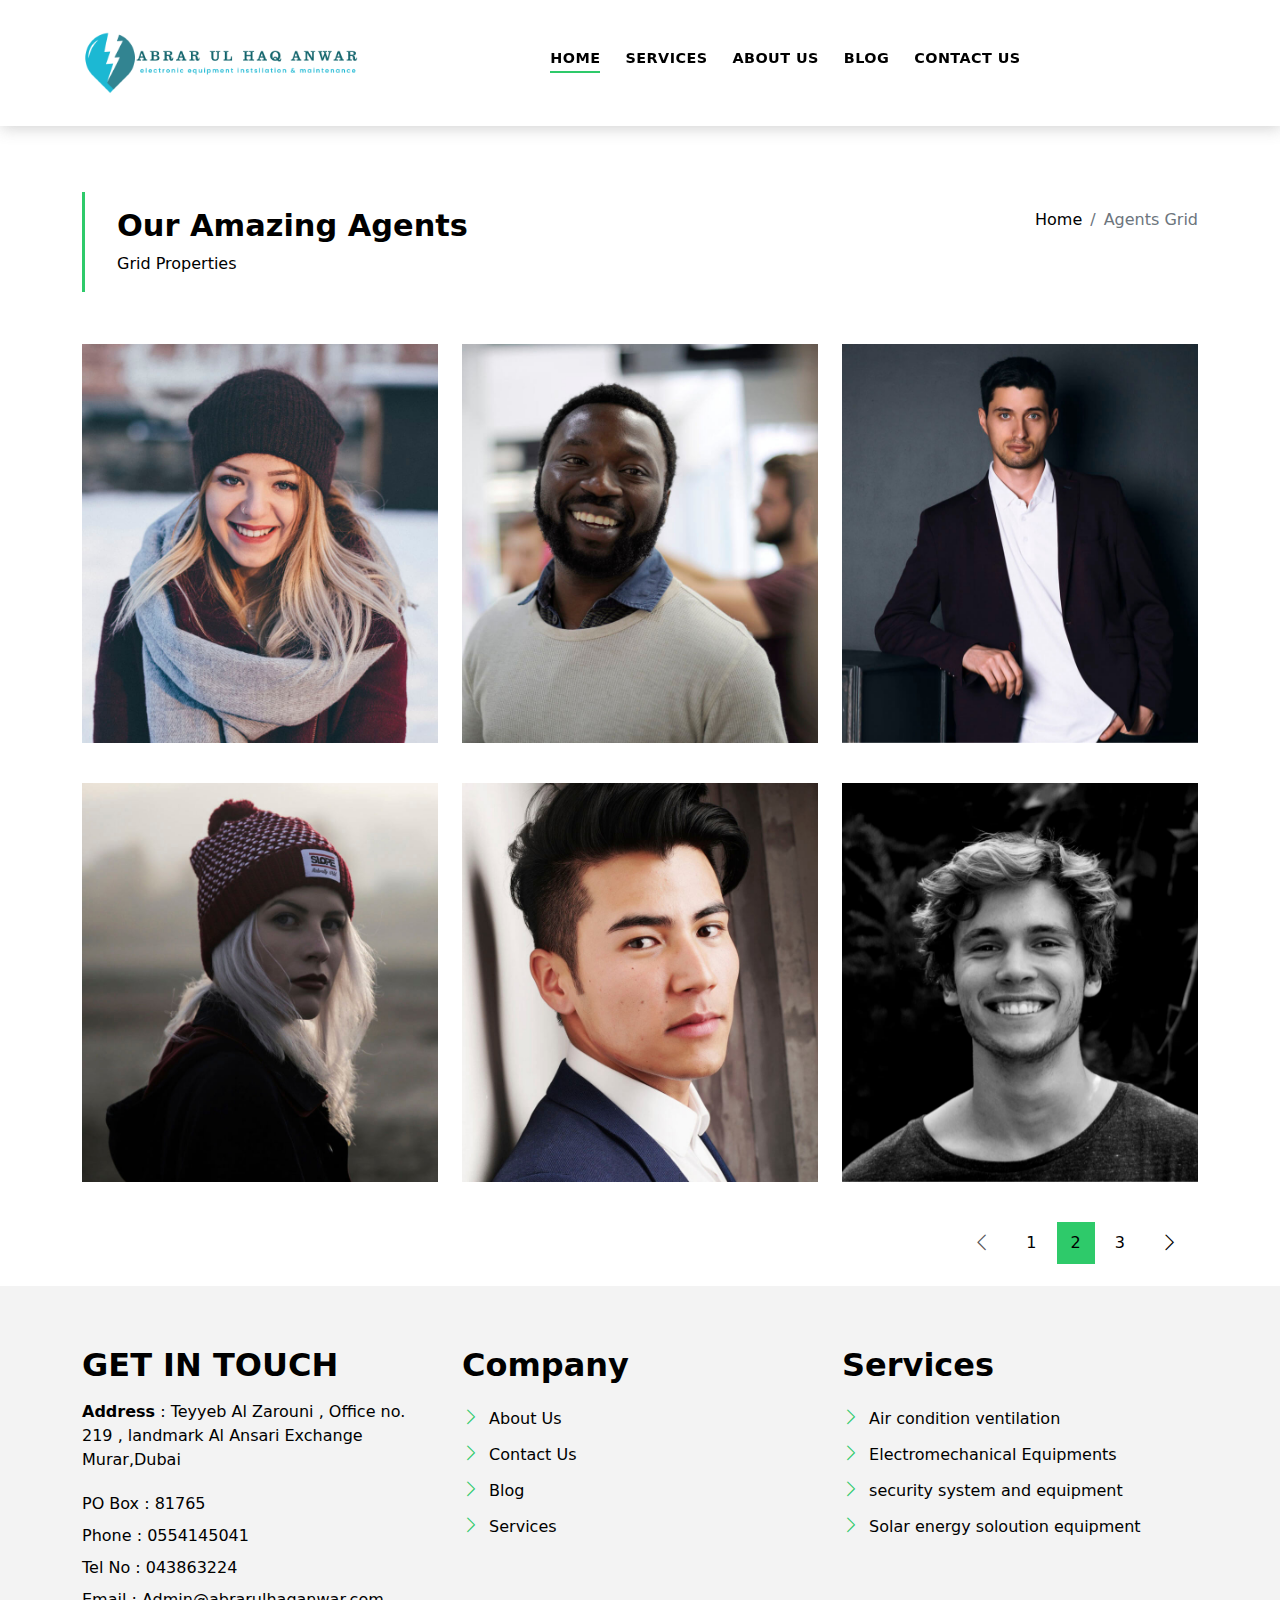
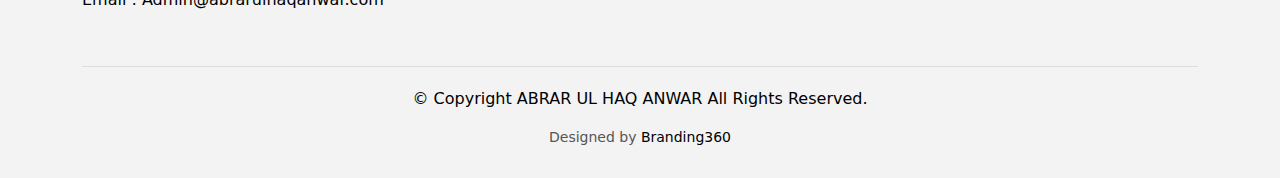
<file: agents-grid.html>
<!DOCTYPE html>
<html lang="en">

<head>
  <meta charset="utf-8">
  <meta content="width=device-width, initial-scale=1.0" name="viewport">

  <title>ABRAR UL HAQ ANWAR</title>
  <meta content="" name="description">
  <meta content="" name="keywords">

  <!-- Favicons -->
  <link href="assets/img/favicon.png" rel="icon">
  <link href="assets/img/favicon.png" rel="apple-touch-icon">

  <!-- Google Fonts -->
  <link href="https://fonts.googleapis.com/css?family=Poppins:300,400,500,600,700" rel="stylesheet">

  <!-- Vendor CSS Files -->
  <link href="assets/vendor/animate.css/animate.min.css" rel="stylesheet">
  <link href="assets/vendor/bootstrap/css/bootstrap.min.css" rel="stylesheet">
  <link href="assets/vendor/bootstrap-icons/bootstrap-icons.css" rel="stylesheet">
  <link href="assets/vendor/swiper/swiper-bundle.min.css" rel="stylesheet">

  <!-- Template Main CSS File -->
  <link href="assets/css/style.css" rel="stylesheet">

</head>

<body>
 <!-- ======= Header/Navbar ======= -->
 <nav class="navbar navbar-default navbar-trans navbar-expand-lg fixed-top">
  <div class="container">
    <button class="navbar-toggler collapsed" type="button" data-bs-toggle="collapse" data-bs-target="#navbarDefault"
      aria-controls="navbarDefault" aria-expanded="false" aria-label="Toggle navigation">
      <span></span>
      <span></span>
      <span></span>
    </button>
    <!-- <a class="navbar-brand text-brand" href="index.html">Estate<span class="color-b">Agency</span></a> -->
    <a href="index.html" class="logo d-flex align-items-center;">
      <!-- Uncomment the line below if you also wish to use an image logo -->
      <img src="assets/img/small-01-01.png" alt="">
      <!-- <h1>ROCKET ADVISORY<span>.</span></h1> -->
    </a>

    <div class="navbar-collapse collapse justify-content-center" id="navbarDefault">
      <ul class="navbar-nav">

        <li class="nav-item">
          <a class="nav-link active" href="index.html">HOME</a>
        </li>
        <li class="nav-item">
          <a class="nav-link " href="services.html">SERVICES</a>
        </li>                   
        <li class="nav-item">
          <a class="nav-link " href="about.html">ABOUT US</a>
        </li>
        <li class="nav-item">
          <a class="nav-link " href="blog-grid.html">BLOG</a>
        </li>
        <!-- <li class="nav-item dropdown">
          <a class="nav-link dropdown-toggle" href="#" id="navbarDropdown" role="button" data-bs-toggle="dropdown"
            aria-haspopup="true" aria-expanded="false">Projects</a>
          <div class="dropdown-menu">
            <a class="dropdown-item " href="">EXAMPLE1</a>
            <a class="dropdown-item " href="">EXAMPLE2</a>
            <a class="dropdown-item " href="">EXAMPLE3</a>
            <a class="dropdown-item " href="">EXAMPLE4</a>
          </div>
        </li> -->
        <li class="nav-item">
          <a class="nav-link " href="contact.html">CONTACT US</a>
        </li>
      </ul>
    </div>
    <!-- <button type="button" class="btn btn-b-n navbar-toggle-box navbar-toggle-box-collapse" data-bs-toggle="collapse" data-bs-target="#navbarTogglerDemo01">
      <i class="bi bi-search"></i>
    </button> -->
  </div>
</nav><!-- End Header/Navbar -->

  <main id="main">
    <!-- =======Intro Single ======= -->
    <section class="intro-single">
      <div class="container">
        <div class="row">
          <div class="col-md-12 col-lg-8">
            <div class="title-single-box">
              <h1 class="title-single">Our Amazing Agents</h1>
              <span class="color-text-a">Grid Properties</span>
            </div>
          </div>
          <div class="col-md-12 col-lg-4">
            <nav aria-label="breadcrumb" class="breadcrumb-box d-flex justify-content-lg-end">
              <ol class="breadcrumb">
                <li class="breadcrumb-item">
                  <a href="#">Home</a>
                </li>
                <li class="breadcrumb-item active" aria-current="page">
                  Agents Grid
                </li>
              </ol>
            </nav>
          </div>
        </div>
      </div>
    </section><!-- End Intro Single-->

    <!-- ======= Agents Grid ======= -->
    <section class="agents-grid grid">
      <div class="container">
        <div class="row">
          <div class="col-md-4">
            <div class="card-box-d">
              <div class="card-img-d">
                <img src="assets/img/agent-4.jpg" alt="" class="img-d img-fluid">
              </div>
              <div class="card-overlay card-overlay-hover">
                <div class="card-header-d">
                  <div class="card-title-d align-self-center">
                    <h3 class="title-d">
                      <a href="#" class="link-two">Margaret Sotillo
                        <br> Escala</a>
                    </h3>
                  </div>
                </div>
                <div class="card-body-d">
                  <p class="content-d color-text-a">
                    Sed porttitor lectus nibh, Cras ultricies ligula sed magna dictum porta two.
                  </p>
                  <div class="info-agents color-a">
                    <p>
                      <strong>Phone: </strong> +54 356 945234
                    </p>
                    <p>
                      <strong>Email: </strong> agents@example.com
                    </p>
                  </div>
                </div>
                <div class="card-footer-d">
                  <div class="socials-footer d-flex justify-content-center">
                    <ul class="list-inline">
                      <li class="list-inline-item">
                        <a href="#" class="link-one">
                          <i class="bi bi-facebook" aria-hidden="true"></i>
                        </a>
                      </li>
                      <li class="list-inline-item">
                        <a href="#" class="link-one">
                          <i class="bi bi-twitter" aria-hidden="true"></i>
                        </a>
                      </li>
                      <li class="list-inline-item">
                        <a href="#" class="link-one">
                          <i class="bi bi-instagram" aria-hidden="true"></i>
                        </a>
                      </li>
                      <li class="list-inline-item">
                        <a href="#" class="link-one">
                          <i class="bi bi-linkedin" aria-hidden="true"></i>
                        </a>
                      </li>
                    </ul>
                  </div>
                </div>
              </div>
            </div>
          </div>
          <div class="col-md-4">
            <div class="card-box-d">
              <div class="card-img-d">
                <img src="assets/img/agent-2.jpg" alt="" class="img-d img-fluid">
              </div>
              <div class="card-overlay card-overlay-hover">
                <div class="card-header-d">
                  <div class="card-title-d align-self-center">
                    <h3 class="title-d">
                      <a href="#" class="link-two">Margaret Sotillo
                        <br> Escala</a>
                    </h3>
                  </div>
                </div>
                <div class="card-body-d">
                  <p class="content-d color-text-a">
                    Sed porttitor lectus nibh, Cras ultricies ligula sed magna dictum porta two.
                  </p>
                  <div class="info-agents color-a">
                    <p>
                      <strong>Phone: </strong> +54 356 945234
                    </p>
                    <p>
                      <strong>Email: </strong> agents@example.com
                    </p>
                  </div>
                </div>
                <div class="card-footer-d">
                  <div class="socials-footer d-flex justify-content-center">
                    <ul class="list-inline">
                      <li class="list-inline-item">
                        <a href="#" class="link-one">
                          <i class="bi bi-facebook" aria-hidden="true"></i>
                        </a>
                      </li>
                      <li class="list-inline-item">
                        <a href="#" class="link-one">
                          <i class="bi bi-twitter" aria-hidden="true"></i>
                        </a>
                      </li>
                      <li class="list-inline-item">
                        <a href="#" class="link-one">
                          <i class="bi bi-instagram" aria-hidden="true"></i>
                        </a>
                      </li>
                      <li class="list-inline-item">
                        <a href="#" class="link-one">
                          <i class="bi bi-linkedin" aria-hidden="true"></i>
                        </a>
                      </li>
                    </ul>
                  </div>
                </div>
              </div>
            </div>
          </div>
          <div class="col-md-4">
            <div class="card-box-d">
              <div class="card-img-d">
                <img src="assets/img/agent-3.jpg" alt="" class="img-d img-fluid">
              </div>
              <div class="card-overlay card-overlay-hover">
                <div class="card-header-d">
                  <div class="card-title-d align-self-center">
                    <h3 class="title-d">
                      <a href="#" class="link-two">Margaret Sotillo
                        <br> Escala</a>
                    </h3>
                  </div>
                </div>
                <div class="card-body-d">
                  <p class="content-d color-text-a">
                    Sed porttitor lectus nibh, Cras ultricies ligula sed magna dictum porta two.
                  </p>
                  <div class="info-agents color-a">
                    <p>
                      <strong>Phone: </strong> +54 356 945234
                    </p>
                    <p>
                      <strong>Email: </strong> agents@example.com
                    </p>
                  </div>
                </div>
                <div class="card-footer-d">
                  <div class="socials-footer d-flex justify-content-center">
                    <ul class="list-inline">
                      <li class="list-inline-item">
                        <a href="#" class="link-one">
                          <i class="bi bi-facebook" aria-hidden="true"></i>
                        </a>
                      </li>
                      <li class="list-inline-item">
                        <a href="#" class="link-one">
                          <i class="bi bi-twitter" aria-hidden="true"></i>
                        </a>
                      </li>
                      <li class="list-inline-item">
                        <a href="#" class="link-one">
                          <i class="bi bi-instagram" aria-hidden="true"></i>
                        </a>
                      </li>
                      <li class="list-inline-item">
                        <a href="#" class="link-one">
                          <i class="bi bi-linkedin" aria-hidden="true"></i>
                        </a>
                      </li>
                    </ul>
                  </div>
                </div>
              </div>
            </div>
          </div>
          <div class="col-md-4">
            <div class="card-box-d">
              <div class="card-img-d">
                <img src="assets/img/agent-5.jpg" alt="" class="img-d img-fluid">
              </div>
              <div class="card-overlay card-overlay-hover">
                <div class="card-header-d">
                  <div class="card-title-d align-self-center">
                    <h3 class="title-d">
                      <a href="#" class="link-two">Margaret Sotillo
                        <br> Escala</a>
                    </h3>
                  </div>
                </div>
                <div class="card-body-d">
                  <p class="content-d color-text-a">
                    Sed porttitor lectus nibh, Cras ultricies ligula sed magna dictum porta two.
                  </p>
                  <div class="info-agents color-a">
                    <p>
                      <strong>Phone: </strong> +54 356 945234
                    </p>
                    <p>
                      <strong>Email: </strong> agents@example.com
                    </p>
                  </div>
                </div>
                <div class="card-footer-d">
                  <div class="socials-footer d-flex justify-content-center">
                    <ul class="list-inline">
                      <li class="list-inline-item">
                        <a href="#" class="link-one">
                          <i class="bi bi-facebook" aria-hidden="true"></i>
                        </a>
                      </li>
                      <li class="list-inline-item">
                        <a href="#" class="link-one">
                          <i class="bi bi-twitter" aria-hidden="true"></i>
                        </a>
                      </li>
                      <li class="list-inline-item">
                        <a href="#" class="link-one">
                          <i class="bi bi-instagram" aria-hidden="true"></i>
                        </a>
                      </li>
                      <li class="list-inline-item">
                        <a href="#" class="link-one">
                          <i class="bi bi-linkedin" aria-hidden="true"></i>
                        </a>
                      </li>
                    </ul>
                  </div>
                </div>
              </div>
            </div>
          </div>
          <div class="col-md-4">
            <div class="card-box-d">
              <div class="card-img-d">
                <img src="assets/img/agent-1.jpg" alt="" class="img-d img-fluid">
              </div>
              <div class="card-overlay card-overlay-hover">
                <div class="card-header-d">
                  <div class="card-title-d align-self-center">
                    <h3 class="title-d">
                      <a href="#" class="link-two">Margaret Sotillo
                        <br> Escala</a>
                    </h3>
                  </div>
                </div>
                <div class="card-body-d">
                  <p class="content-d color-text-a">
                    Sed porttitor lectus nibh, Cras ultricies ligula sed magna dictum porta two.
                  </p>
                  <div class="info-agents color-a">
                    <p>
                      <strong>Phone: </strong> +54 356 945234
                    </p>
                    <p>
                      <strong>Email: </strong> agents@example.com
                    </p>
                  </div>
                </div>
                <div class="card-footer-d">
                  <div class="socials-footer d-flex justify-content-center">
                    <ul class="list-inline">
                      <li class="list-inline-item">
                        <a href="#" class="link-one">
                          <i class="bi bi-facebook" aria-hidden="true"></i>
                        </a>
                      </li>
                      <li class="list-inline-item">
                        <a href="#" class="link-one">
                          <i class="bi bi-twitter" aria-hidden="true"></i>
                        </a>
                      </li>
                      <li class="list-inline-item">
                        <a href="#" class="link-one">
                          <i class="bi bi-instagram" aria-hidden="true"></i>
                        </a>
                      </li>
                      <li class="list-inline-item">
                        <a href="#" class="link-one">
                          <i class="bi bi-linkedin" aria-hidden="true"></i>
                        </a>
                      </li>
                    </ul>
                  </div>
                </div>
              </div>
            </div>
          </div>
          <div class="col-md-4">
            <div class="card-box-d">
              <div class="card-img-d">
                <img src="assets/img/agent-6.jpg" alt="" class="img-d img-fluid">
              </div>
              <div class="card-overlay card-overlay-hover">
                <div class="card-header-d">
                  <div class="card-title-d align-self-center">
                    <h3 class="title-d">
                      <a href="#" class="link-two">Margaret Sotillo
                        <br> Escala</a>
                    </h3>
                  </div>
                </div>
                <div class="card-body-d">
                  <p class="content-d color-text-a">
                    Sed porttitor lectus nibh, Cras ultricies ligula sed magna dictum porta two.
                  </p>
                  <div class="info-agents color-a">
                    <p>
                      <strong>Phone: </strong> +54 356 945234
                    </p>
                    <p>
                      <strong>Email: </strong> agents@example.com
                    </p>
                  </div>
                </div>
                <div class="card-footer-d">
                  <div class="socials-footer d-flex justify-content-center">
                    <ul class="list-inline">
                      <li class="list-inline-item">
                        <a href="#" class="link-one">
                          <i class="bi bi-facebook" aria-hidden="true"></i>
                        </a>
                      </li>
                      <li class="list-inline-item">
                        <a href="#" class="link-one">
                          <i class="bi bi-twitter" aria-hidden="true"></i>
                        </a>
                      </li>
                      <li class="list-inline-item">
                        <a href="#" class="link-one">
                          <i class="bi bi-instagram" aria-hidden="true"></i>
                        </a>
                      </li>
                      <li class="list-inline-item">
                        <a href="#" class="link-one">
                          <i class="bi bi-linkedin" aria-hidden="true"></i>
                        </a>
                      </li>
                    </ul>
                  </div>
                </div>
              </div>
            </div>
          </div>
        </div>
        <div class="row">
          <div class="col-sm-12">
            <nav class="pagination-a">
              <ul class="pagination justify-content-end">
                <li class="page-item disabled">
                  <a class="page-link" href="#" tabindex="-1">
                    <span class="bi bi-chevron-left"></span>
                  </a>
                </li>
                <li class="page-item">
                  <a class="page-link" href="#">1</a>
                </li>
                <li class="page-item active">
                  <a class="page-link" href="#">2</a>
                </li>
                <li class="page-item">
                  <a class="page-link" href="#">3</a>
                </li>
                <li class="page-item next">
                  <a class="page-link" href="#">
                    <span class="bi bi-chevron-right"></span>
                  </a>
                </li>
              </ul>
            </nav>
          </div>
        </div>
      </div>
    </section><!-- End Agents Grid-->

  </main><!-- End #main -->

      <!-- ======= Footer ======= -->
  <section class="section-footer">
    <div class="container">
      <div class="row">
        <div class="col-sm-12 col-md-4">
          <div class="widget-a">
            <div class="w-header-a">
              <h3 class="w-title-a text-brand">GET IN TOUCH</h3>
            </div>
            <div class="w-body-a">
              <p class="w-text-a color-text-a">

               <strong>Address</strong> : Teyyeb Al Zarouni , Office no. 219 , landmark Al Ansari Exchange  <br>
                Murar,Dubai 
                
              </p>
            </div>
            <div class="w-footer-a">
              <ul class="list-unstyled">
                <li class="color-a">
                  <span class="color-text-a">PO Box : </span> 81765
                </li>
                <li class="color-a">
                  <span class="color-text-a">Phone : </span>0554145041 
                </li>
                <li class="color-a">
                  <span class="color-text-a">Tel No : </span>043863224
                </li>
                <li class="color-a">
                  <span class="color-text-a">Email : </span>Admin@abrarulhaqanwar.com
                </li>
              </ul>
            </div>
          </div>
        </div>
        <div class="col-sm-12 col-md-4 section-md-t3">
          <div class="widget-a">
            <div class="w-header-a">
              <h3 class="w-title-a text-brand">Company</h3>
            </div>
            <div class="w-body-a">
              <div class="w-body-a">
                <ul class="list-unstyled">
                  <li class="item-list-a">
                    <i class="bi bi-chevron-right"></i> <a href="about.html">About Us</a>
                  </li>
                  <li class="item-list-a">
                    <i class="bi bi-chevron-right"></i> <a href="contact.html">Contact Us</a>
                  </li>
                  <li class="item-list-a">
                    <i class="bi bi-chevron-right"></i> <a href="blog-grid.html">Blog</a>
                  </li>
                  <li class="item-list-a">
                    <i class="bi bi-chevron-right"></i> <a href="services.html">Services</a>
                  </li>


                </ul>
              </div>
            </div>
          </div>
        </div>
        <div class="col-sm-12 col-md-4 section-md-t3">
          <div class="widget-a">
            <div class="w-header-a">
              <h3 class="w-title-a text-brand">Services</h3>
            </div>
            <div class="w-body-a">
              <ul class="list-unstyled">
                <li class="item-list-a">
                  <i class="bi bi-chevron-right"></i> <a href="#">Air condition ventilation</a>
                </li>
                <li class="item-list-a">
                  <i class="bi bi-chevron-right"></i> <a href="#">Electromechanical Equipments </a>
                </li>
                <li class="item-list-a">
                  <i class="bi bi-chevron-right"></i> <a href="#">security system and equipment</a>
                </li>
                <li class="item-list-a">
                  <i class="bi bi-chevron-right"></i> <a href="#">Solar energy soloution equipment</a>
                </li>
                
                
              </ul>
            </div>
          </div>
        </div>
      </div>
    </div>
  </section>
  <footer>
    <div class="container">
      <div class="row">
        <div class="col-md-12">
          <!-- <nav class="nav-footer">
            <ul class="list-inline">
              <li class="list-inline-item">
                <a href="#">Home</a>
              </li>
              <li class="list-inline-item">
                <a href="#">About</a>
              </li>
              <li class="list-inline-item">
                <a href="#">Property</a>
              </li>
              <li class="list-inline-item">
                <a href="#">Blog</a>
              </li>
              <li class="list-inline-item">
                <a href="#">Contact</a>
              </li>
            </ul>
          </nav> -->
          <!-- <div class="socials-a">
            <ul class="list-inline">
              <li class="list-inline-item">
                <a href="#">
                  <i class="bi bi-facebook" aria-hidden="true"></i>
                </a>
              </li>
              <li class="list-inline-item">
                <a href="#">
                  <i class="bi bi-twitter" aria-hidden="true"></i>
                </a>
              </li>
              <li class="list-inline-item">
                <a href="#">
                  <i class="bi bi-instagram" aria-hidden="true"></i>
                </a>
              </li>
              <li class="list-inline-item">
                <a href="#">
                  <i class="bi bi-linkedin" aria-hidden="true"></i>
                </a>
              </li>
            </ul>
          </div> -->
          <div class="copyright-footer">
            <p class="copyright color-text-a">
              &copy; Copyright
              <span class="color-a">ABRAR UL HAQ ANWAR</span> All Rights Reserved.
            </p>
          </div>
          <div class="credits">

            Designed by <a href="https://branding360.in/">Branding360</a>
          </div>
        </div>
      </div>
    </div>
  </footer><!-- End  Footer -->

  <div id="preloader"></div>
  <a href="#" class="back-to-top d-flex align-items-center justify-content-center"><i class="bi bi-arrow-up-short"></i></a>

  <!-- Vendor JS Files -->
  <script src="assets/vendor/bootstrap/js/bootstrap.bundle.min.js"></script>
  <script src="assets/vendor/swiper/swiper-bundle.min.js"></script>
  <script src="assets/vendor/php-email-form/validate.js"></script>

  <!-- Template Main JS File -->
  <script src="assets/js/main.js"></script>

</body>

</html>
</file>
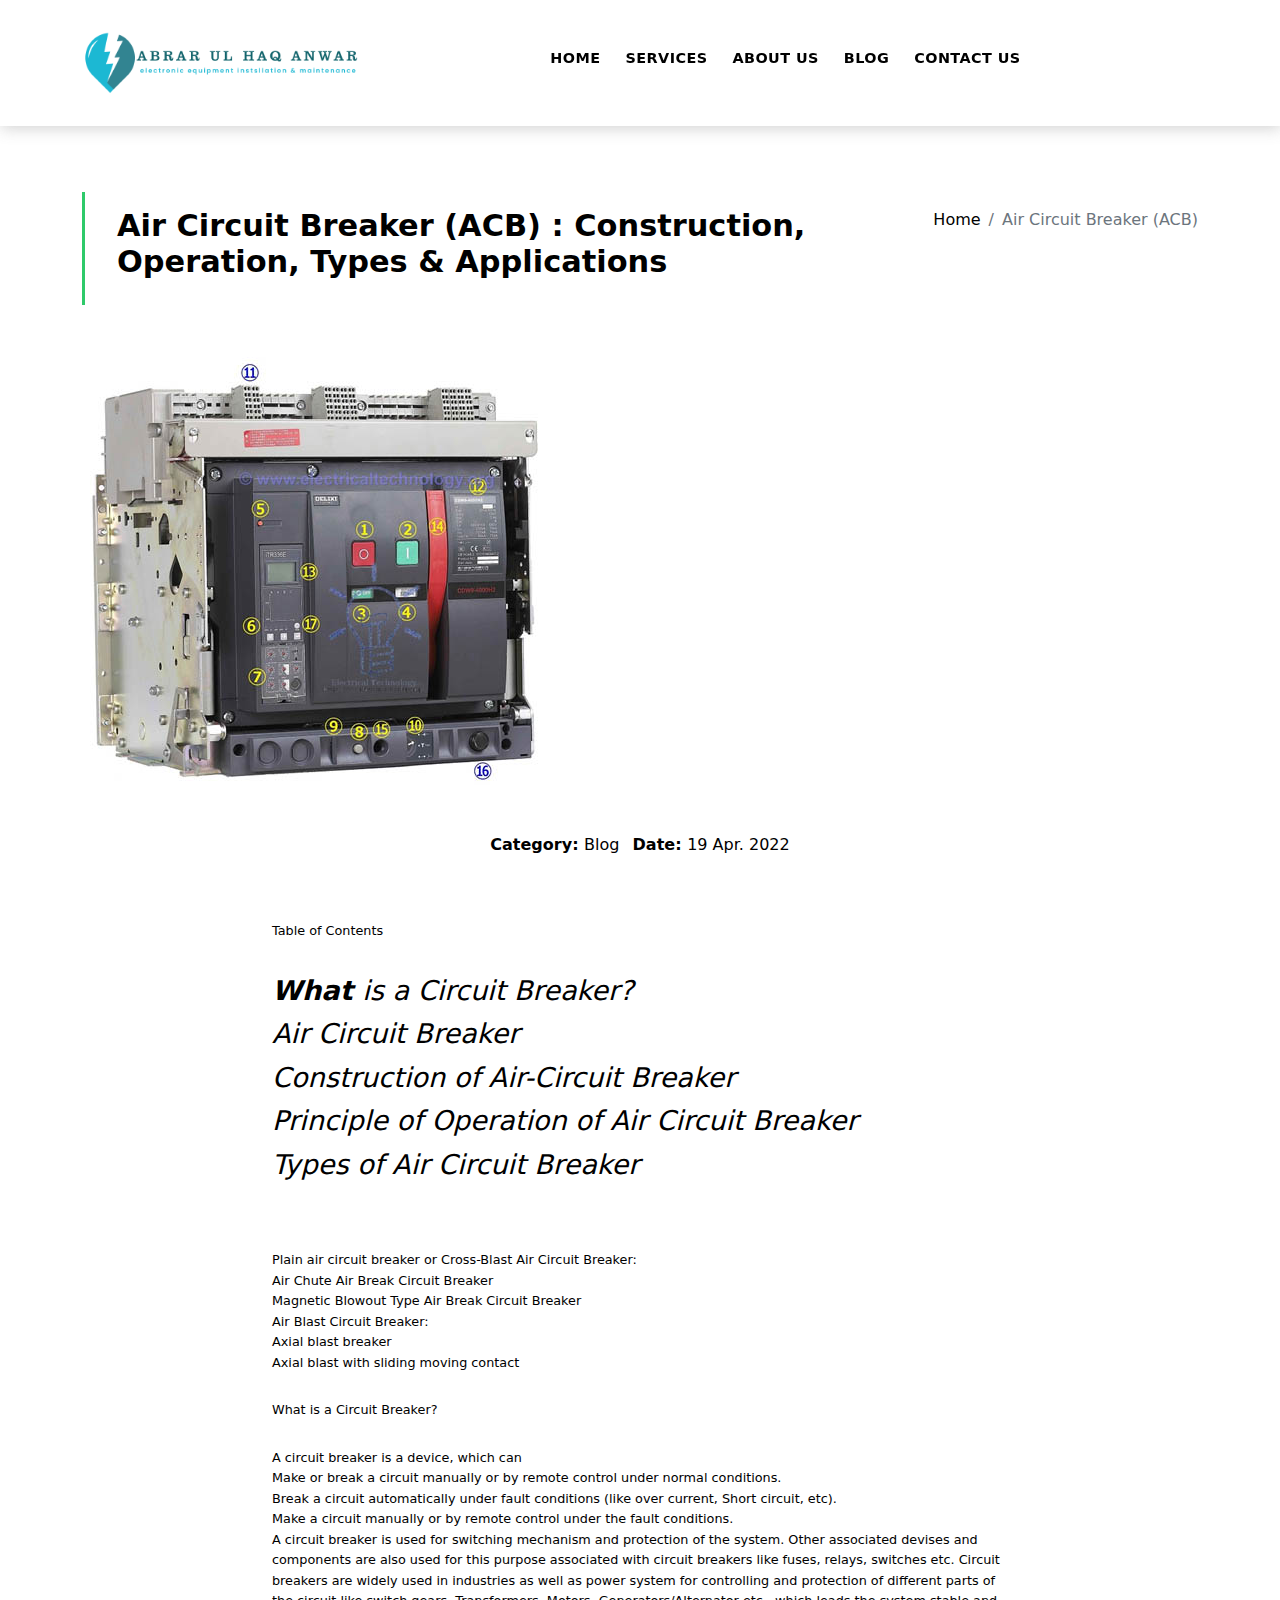
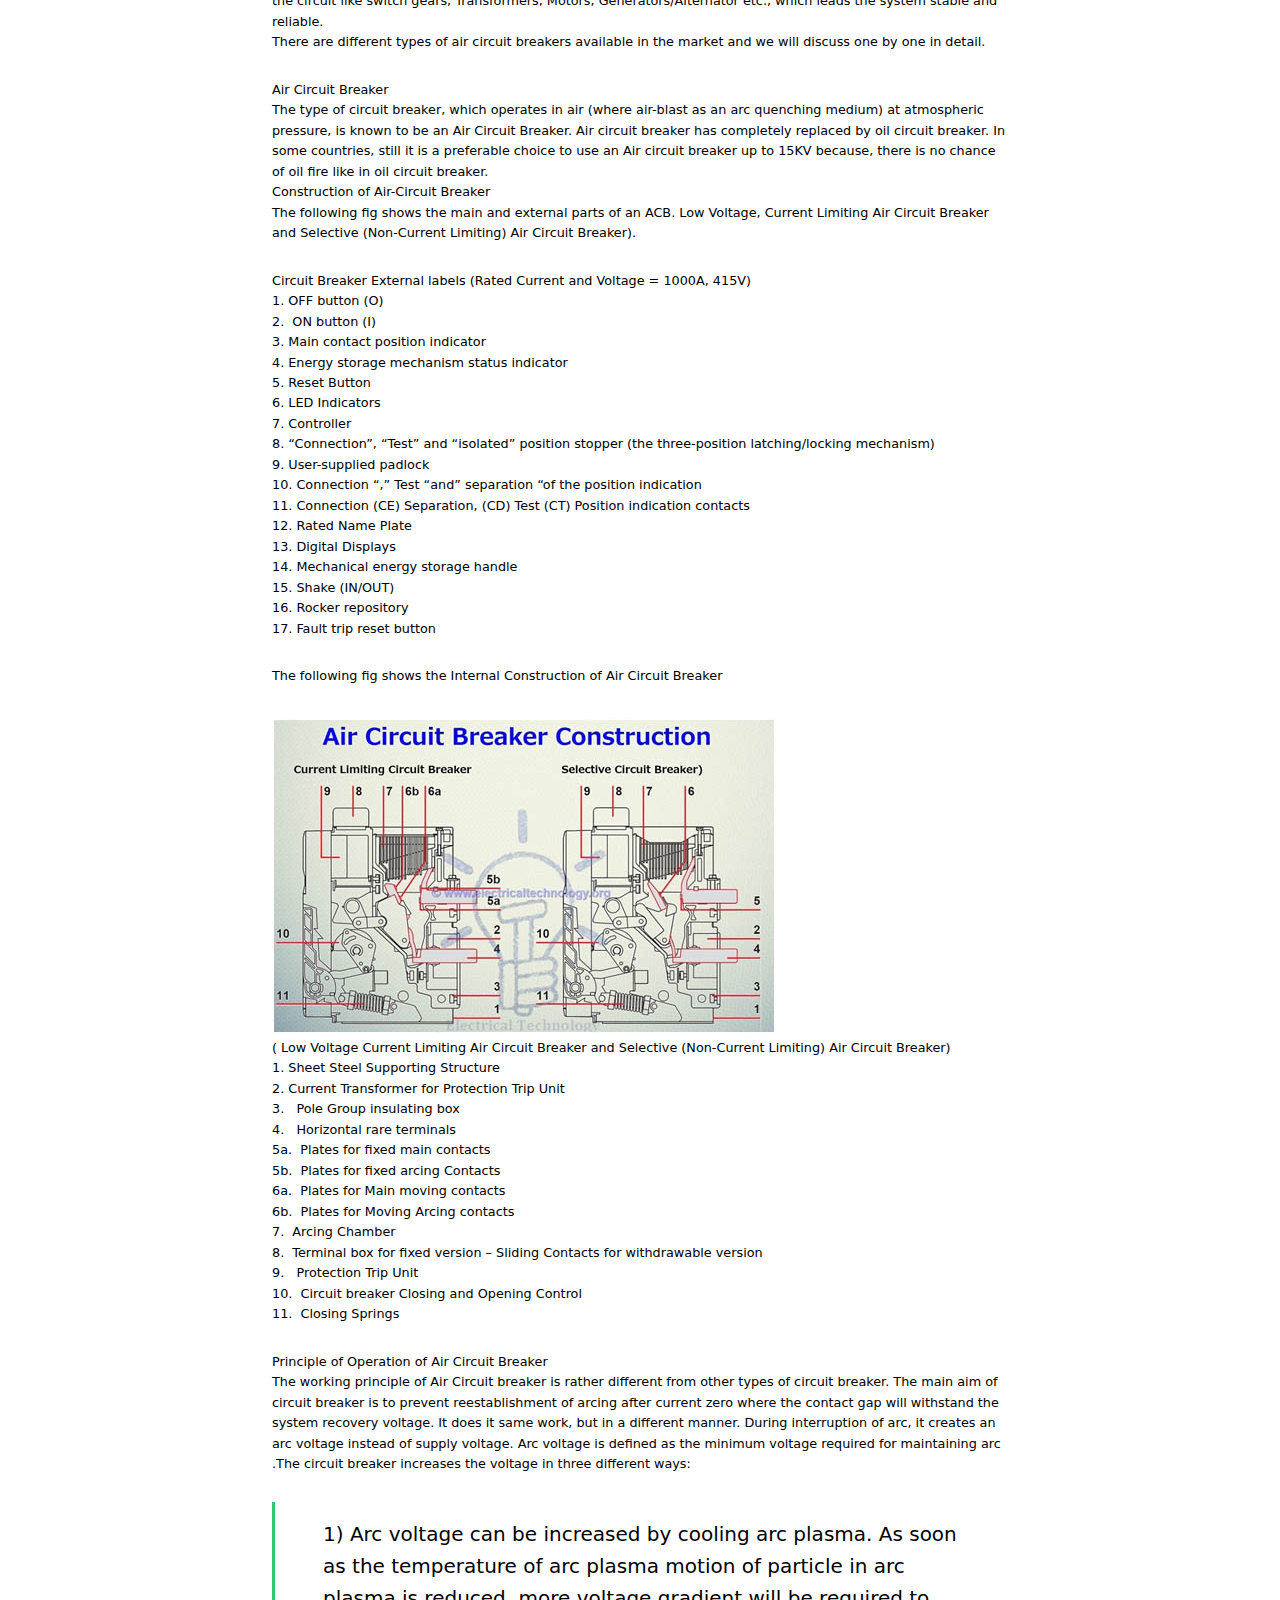
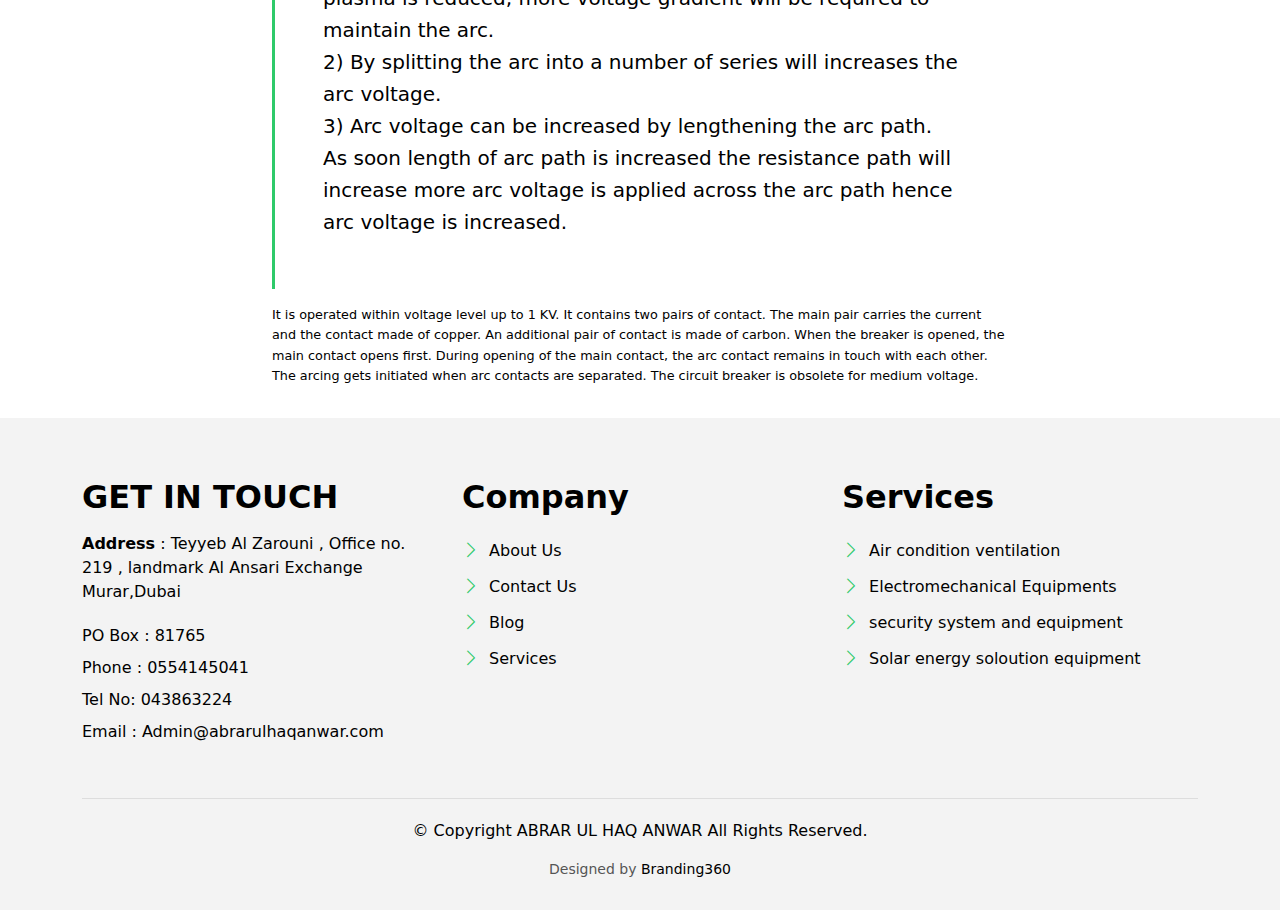
<file: aircircuitsingle.html>
<!DOCTYPE html>
<html lang="en">

<head>
    <meta charset="utf-8">
    <meta content="width=device-width, initial-scale=1.0" name="viewport">

    <title>ABRAR UL HAQ ANWAR</title>
    <meta content="" name="description">
    <meta content="" name="keywords">

    <!-- Favicons -->
    <link href="assets/img/favicon.png" rel="icon">
    <link href="assets/img/favicon.png" rel="apple-touch-icon">

    <!-- Google Fonts -->
    <link href="https://fonts.googleapis.com/css?family=Poppins:300,400,500,600,700" rel="stylesheet">

    <!-- Vendor CSS Files -->
    <link href="assets/vendor/animate.css/animate.min.css" rel="stylesheet">
    <link href="assets/vendor/bootstrap/css/bootstrap.min.css" rel="stylesheet">
    <link href="assets/vendor/bootstrap-icons/bootstrap-icons.css" rel="stylesheet">
    <link href="assets/vendor/swiper/swiper-bundle.min.css" rel="stylesheet">

    <!-- Template Main CSS File -->
    <link href="assets/css/style.css" rel="stylesheet">
</head>
<body>
     <!-- ======= Header/Navbar ======= -->
  <nav class="navbar navbar-default navbar-trans navbar-expand-lg fixed-top">
    <div class="container">
      <button class="navbar-toggler collapsed" type="button" data-bs-toggle="collapse" data-bs-target="#navbarDefault"
        aria-controls="navbarDefault" aria-expanded="false" aria-label="Toggle navigation">
        <span></span>
        <span></span>
        <span></span>
      </button>
      <!-- <a class="navbar-brand text-brand" href="index.html">Estate<span class="color-b">Agency</span></a> -->
      <a href="index.html" class="logo d-flex align-items-center;">
        <!-- Uncomment the line below if you also wish to use an image logo -->
        <img src="assets/img/small-01-01.png" alt="">
        <!-- <h1>ROCKET ADVISORY<span>.</span></h1> -->
      </a>

      <div class="navbar-collapse collapse justify-content-center" id="navbarDefault">
        <ul class="navbar-nav">

          <li class="nav-item">
            <a class="nav-link " href="index.html">HOME</a>
          </li>
          <li class="nav-item">
            <a class="nav-link " href="services.html">SERVICES</a>
          </li>                   
          <li class="nav-item">
            <a class="nav-link " href="about.html">ABOUT US</a>
          </li>
          <li class="nav-item">
            <a class="nav-link " href="blog-grid.html">BLOG</a>
          </li>
          <!-- <li class="nav-item dropdown">
            <a class="nav-link dropdown-toggle" href="#" id="navbarDropdown" role="button" data-bs-toggle="dropdown"
              aria-haspopup="true" aria-expanded="false">Projects</a>
            <div class="dropdown-menu">
              <a class="dropdown-item " href="">EXAMPLE1</a>
              <a class="dropdown-item " href="">EXAMPLE2</a>
              <a class="dropdown-item " href="">EXAMPLE3</a>
              <a class="dropdown-item " href="">EXAMPLE4</a>
            </div>
          </li> -->
          <li class="nav-item">
            <a class="nav-link " href="contact.html">CONTACT US</a>
          </li>
        </ul>
      </div>
      <!-- <button type="button" class="btn btn-b-n navbar-toggle-box navbar-toggle-box-collapse" data-bs-toggle="collapse" data-bs-target="#navbarTogglerDemo01">
        <i class="bi bi-search"></i>
      </button> -->
    </div>
  </nav><!-- End Header/Navbar -->

    <main id="main">

        <!-- ======= Intro Single ======= -->
        <section class="intro-single">
            <div class="container">
                <div class="row">
                    <div class="col-md-12 col-lg-8">
                        <div class="title-single-box">
                            <h1 class="title-single">Air Circuit Breaker (ACB) : Construction, Operation, Types &
                                Applications</h1>
                            <span class="color-text-a"></span>
                        </div>
                    </div>
                    <div class="col-md-12 col-lg-4">
                        <nav aria-label="breadcrumb" class="breadcrumb-box d-flex justify-content-lg-end">
                            <ol class="breadcrumb">
                                <li class="breadcrumb-item">
                                    <a href="#">Home</a>
                                </li>
                                <li class="breadcrumb-item active" aria-current="page">
                                    Air Circuit Breaker (ACB)
                                </li>
                            </ol>
                        </nav>
                    </div>
                </div>
            </div>
        </section><!-- End Intro Single-->

        <!-- ======= Blog Single ======= -->
        <section class="news-single nav-arrow-b">
            <div class="container">
                <div class="row">
                    <div class="col-sm-12">
                        <div class="news-img-box">
                            <img src="assets/img/air circuit.jpg" alt="" class="img-fluid">
                        </div>
                    </div>
                    <div class="col-md-10 offset-md-1 col-lg-8 offset-lg-2">
                        <div class="post-information">
                            <ul class="list-inline text-center color-a">
                                <!-- <li class="list-inline-item mr-2">
                                    <strong>Author: </strong>
                                    <span class="color-text-a">Morgan Jimenez</span>
                                </li> -->
                                <li class="list-inline-item mr-2">
                                    <strong>Category: </strong>
                                    <span class="color-text-a">Blog</span>
                                </li>
                                <li class="list-inline-item">
                                    <strong>Date: </strong>
                                    <span class="color-text-a">19 Apr. 2022</span>
                                </li>
                            </ul>
                        </div>
                        <div class="post-content color-text-a">
                            <p>Table of Contents </p>



                            <p class="post-intro">

                                <i> <strong>What </strong> is a Circuit Breaker? <br>
                                    Air Circuit Breaker <br>
                                    Construction of Air-Circuit Breaker <br>
                                    Principle of Operation of Air Circuit Breaker <br>
                                    Types of Air Circuit Breaker </i> <br>
                            </p>
                            <p>
                                Plain air circuit breaker or Cross-Blast Air Circuit Breaker: <br>
                                Air Chute Air Break Circuit Breaker <br>
                                Magnetic Blowout Type Air Break Circuit Breaker <br>
                                Air Blast Circuit Breaker: <br>
                                Axial blast breaker <br>
                                Axial blast with sliding moving contact <br>
                            </p>
                            <p>
                                <strong>What is a Circuit Breaker?</strong>

                            </p>
                            <p>

                                A circuit breaker is a device, which can <br>
                                Make or break a circuit manually or by remote control under normal conditions. <br>
                                Break a circuit automatically under fault conditions (like over current, Short circuit,
                                etc). <br>
                                Make a circuit manually or by remote control under the fault conditions. <br>
                                A circuit breaker is used for switching mechanism and protection of the system. Other
                                associated devises and components are also used for this purpose associated with circuit
                                breakers like fuses, relays, switches etc. Circuit breakers are widely used in
                                industries as well as power system for controlling and protection of different parts of
                                the circuit like switch gears, Transformers, Motors, Generators/Alternator etc., which
                                leads the system stable and reliable. <br>
                                There are different types of air circuit breakers available in the market and we will
                                discuss one by one in detail.
                            </p>
                            <p>
                                <strong> Air Circuit Breaker </strong> <br>
                                The type of circuit breaker, which operates in air (where air-blast as an arc quenching
                                medium) at atmospheric pressure, is known to be an Air Circuit Breaker. Air circuit
                                breaker has completely replaced by oil circuit breaker. In some countries, still it is a
                                preferable choice to use an Air circuit breaker up to 15KV because, there is no chance
                                of oil fire like in oil circuit breaker. <br>
                                <span></span>
                                <strong>Construction of Air-Circuit Breaker</strong> <br>
                                The following fig shows the main and external parts of an ACB. Low Voltage, Current
                                Limiting Air Circuit Breaker and Selective (Non-Current Limiting) Air Circuit Breaker).
                            </p>
                            <p>
                                <strong>Circuit Breaker External labels (Rated Current and Voltage = 1000A,
                                    415V)</strong> <br>
                                1.&nbspOFF button (O) <br>
                                2. &nbsp;ON button (I) <br>
                                3.&nbspMain contact position indicator <br>
                                4.&nbspEnergy storage mechanism status indicator <br>
                                5.&nbspReset Button <br>
                                6.&nbspLED Indicators <br>
                                7.&nbspController <br>
                                8.&nbsp“Connection”, “Test” and “isolated” position stopper (the three-position
                                latching/locking mechanism) <br>
                                9.&nbspUser-supplied padlock <br>
                                10.&nbspConnection “,” Test “and” separation “of the position indication <br>
                                11.&nbspConnection (CE) Separation, (CD) Test (CT) Position indication contacts <br>
                                12.&nbspRated Name Plate <br>
                                13.&nbspDigital Displays <br>
                                14.&nbspMechanical energy storage handle <br>
                                15.&nbspShake (IN/OUT) <br>
                                16.&nbspRocker repository <br>
                                17.&nbspFault trip reset button
                            </p>
                            <p>
                                The following fig shows the <strong> Internal Construction of Air Circuit
                                    Breaker</strong>
                            </p>
                            <section>

                                <div class="col-sm-12">
                                    <div class="news-img-box">
                                        <img src="assets/img/aircircuit2.jpg" alt="" class="img-fluid">
                                    </div>
                                </div>
                            </section>
                            <p>
                                ( Low Voltage Current Limiting Air Circuit Breaker and Selective (Non-Current Limiting)
                                Air Circuit Breaker) <br>

                                1.&nbspSheet Steel Supporting Structure <br>

                                2.&nbspCurrent Transformer for Protection Trip Unit <br>

                                3. &nbsp Pole Group insulating box <br>

                                4. &nbsp Horizontal rare terminals <br>

                                5a.&nbsp Plates for fixed main contacts <br>

                                5b.&nbsp Plates for fixed arcing Contacts <br>

                                6a.&nbsp Plates for Main moving contacts <br>

                                6b.&nbsp Plates for Moving Arcing contacts <br>

                                7.&nbsp Arcing Chamber <br>

                                8.&nbsp Terminal box for fixed version – Sliding Contacts for withdrawable version <br>

                                9. &nbsp Protection Trip Unit <br>

                                10.&nbsp Circuit breaker Closing and Opening Control <br>

                                11.&nbsp Closing Springs
                            </p>
                            <p>
                                <strong> Principle of Operation of Air Circuit Breaker</strong> <br>
                                The working principle of Air Circuit breaker is rather different from other types of
                                circuit breaker. The main aim of circuit breaker is to prevent reestablishment of arcing
                                after current zero where the contact gap will withstand the system recovery voltage. It
                                does it same work, but in a different manner. During interruption of arc, it creates an
                                arc voltage instead of supply voltage. Arc voltage is defined as the minimum voltage
                                required for maintaining arc .The circuit breaker increases the voltage in three
                                different ways:
                            </p>
                            <blockquote class="blockquote">
                                <p class="mb-4">

                                    1) Arc voltage can be increased by cooling arc plasma. As soon as the temperature of
                                    arc plasma motion of particle in arc plasma is reduced, more voltage gradient will
                                    be required to maintain the arc. <br>
                                    2) By splitting the arc into a number of series will increases the arc voltage. <br>
                                    3) Arc voltage can be increased by lengthening the arc path. As soon length of arc
                                    path is increased the resistance path will increase more arc voltage is applied
                                    across the arc path hence arc voltage is increased.
                                </p>
                                <!-- <footer class="blockquote-footer">
                  <strong>Albert Vargas</strong>
                  <cite title="Source Title">Author</cite>
                </footer> -->
                            </blockquote>
                            <p>It is operated within voltage level up to 1 KV. It contains two pairs of contact. The
                                main pair carries the current and the contact made of copper. An additional pair of
                                contact is made of carbon. When the breaker is opened, the main contact opens first.
                                During opening of the main contact, the arc contact remains in touch with each other.
                                The arcing gets initiated when arc contacts are separated. The circuit breaker is
                                obsolete for medium voltage.</p>
                        </div>
                        <!-- <div class="post-footer">
                            <div class="post-share">
                                <span>PLEASE SHARE THIS </span>
                                <ul class="list-inline socials">
                                    <li class="list-inline-item">
                                        <a href="#">
                                            <i class="bi bi-facebook" aria-hidden="true"></i>
                                        </a>
                                    </li>
                                    <li class="list-inline-item">
                                        <a href="#">
                                            <i class="bi bi-twitter" aria-hidden="true"></i>
                                        </a>
                                    </li>
                                    <li class="list-inline-item">
                                        <a href="#">
                                            <i class="bi bi-instagram" aria-hidden="true"></i>
                                        </a>
                                    </li>
                                    <li class="list-inline-item">
                                        <a href="#">
                                            <i class="bi bi-linkedin" aria-hidden="true"></i>
                                        </a>
                                    </li>
                                </ul>
                            </div>
                        </div> -->
                    </div>
                    <!-- <div class="col-md-10 offset-md-1 col-lg-10 offset-lg-1">
                        <div class="title-box-d">
                            <h3 class="title-d">Comments (4)</h3>
                        </div>
                        <div class="box-comments">
                            <ul class="list-comments">
                                <li>
                                    <div class="comment-avatar">
                                        <img src="assets/img/author-2.jpg" alt="">
                                    </div>
                                    <div class="comment-details">
                                        <h4 class="comment-author">Emma Stone</h4>
                                        <span>18 Sep 2017</span>
                                        <p class="comment-description">
                                            Lorem ipsum dolor sit amet, consectetur adipisicing elit. Dolores
                                            reprehenderit, provident cumque
                                            ipsam temporibus maiores
                                            quae natus libero optio, at qui beatae ducimus placeat debitis voluptates
                                            amet corporis.
                                        </p>
                                        <a href="3">Reply</a>
                                    </div>
                                </li>
                                <li class="comment-children">
                                    <div class="comment-avatar">
                                        <img src="assets/img/author-1.jpg" alt="">
                                    </div>
                                    <div class="comment-details">
                                        <h4 class="comment-author">Oliver Colmenares</h4>
                                        <span>18 Sep 2017</span>
                                        <p class="comment-description">
                                            Lorem ipsum dolor sit amet, consectetur adipisicing elit. Dolores
                                            reprehenderit, provident cumque
                                            ipsam temporibus maiores
                                            quae.
                                        </p>
                                        <a href="3">Reply</a>
                                    </div>
                                </li>
                                <li>
                                    <div class="comment-avatar">
                                        <img src="assets/img/author-2.jpg" alt="">
                                    </div>
                                    <div class="comment-details">
                                        <h4 class="comment-author">Emma Stone</h4>
                                        <span>18 Sep 2017</span>
                                        <p class="comment-description">
                                            Lorem ipsum dolor sit amet, consectetur adipisicing elit. Dolores
                                            reprehenderit, provident cumque
                                            ipsam temporibus maiores
                                            quae natus libero optio.
                                        </p>
                                        <a href="3">Reply</a>
                                    </div>
                                </li>
                            </ul>
                        </div>
                        <div class="form-comments">
                            <div class="title-box-d">
                                <h3 class="title-d"> Leave a Reply</h3>
                            </div>
                            <form class="form-a">
                                <div class="row">
                                    <div class="col-md-6 mb-3">
                                        <div class="form-group">
                                            <label for="inputName">Enter name</label>
                                            <input type="text" class="form-control form-control-lg form-control-a"
                                                id="inputName" placeholder="Name *" required>
                                        </div>
                                    </div>
                                    <div class="col-md-6 mb-3">
                                        <div class="form-group">
                                            <label for="inputEmail1">Enter email</label>
                                            <input type="email" class="form-control form-control-lg form-control-a"
                                                id="inputEmail1" placeholder="Email *" required>
                                        </div>
                                    </div>
                                    <div class="col-md-12 mb-3">
                                        <div class="form-group">
                                            <label for="inputUrl">Enter website</label>
                                            <input type="url" class="form-control form-control-lg form-control-a"
                                                id="inputUrl" placeholder="Website">
                                        </div>
                                    </div>
                                    <div class="col-md-12 mb-3">
                                        <div class="form-group">
                                            <label for="textMessage">Enter message</label>
                                            <textarea id="textMessage" class="form-control" placeholder="Comment *"
                                                name="message" cols="45" rows="8" required></textarea>
                                        </div>
                                    </div>
                                    <div class="col-md-12">
                                        <button type="submit" class="btn btn-a">Send Message</button>
                                    </div>
                                </div>
                            </form>
                        </div>
                    </div> -->
                </div>
            </div>
        </section><!-- End Blog Single-->

    </main><!-- End #main -->

    <!-- ======= Footer ======= -->
  <section class="section-footer">
    <div class="container">
      <div class="row">
        <div class="col-sm-12 col-md-4">
          <div class="widget-a">
            <div class="w-header-a">
              <h3 class="w-title-a text-brand">GET IN TOUCH</h3>
            </div>
            <div class="w-body-a">
              <p class="w-text-a color-text-a">

               <strong>Address</strong> : Teyyeb Al Zarouni , Office no. 219 , landmark Al Ansari Exchange  <br>
                Murar,Dubai 
                
              </p>
            </div>
            <div class="w-footer-a">
              <ul class="list-unstyled">
                <li class="color-a">
                  <span class="color-text-a">PO Box : </span> 81765
                </li>
                <li class="color-a">
                  <span class="color-text-a">Phone : </span>0554145041 
                </li>
                <li class="color-a">
                  <span class="color-text-a">Tel No: </span>043863224
                </li>
                <li class="color-a">
                  <span class="color-text-a">Email : </span>Admin@abrarulhaqanwar.com
                </li>
              </ul>
            </div>
          </div>
        </div>
        <div class="col-sm-12 col-md-4 section-md-t3">
          <div class="widget-a">
            <div class="w-header-a">
              <h3 class="w-title-a text-brand">Company</h3>
            </div>
            <div class="w-body-a">
              <div class="w-body-a">
                <ul class="list-unstyled">
                  <li class="item-list-a">
                    <i class="bi bi-chevron-right"></i> <a href="about.html">About Us</a>
                  </li>
                  <li class="item-list-a">
                    <i class="bi bi-chevron-right"></i> <a href="contact.html">Contact Us</a>
                  </li>
                  <li class="item-list-a">
                    <i class="bi bi-chevron-right"></i> <a href="blog-grid.html">Blog</a>
                  </li>
                  <li class="item-list-a">
                    <i class="bi bi-chevron-right"></i> <a href="services.html">Services</a>
                  </li>


                </ul>
              </div>
            </div>
          </div>
        </div>
        <div class="col-sm-12 col-md-4 section-md-t3">
          <div class="widget-a">
            <div class="w-header-a">
              <h3 class="w-title-a text-brand">Services</h3>
            </div>
            <div class="w-body-a">
              <ul class="list-unstyled">
                <li class="item-list-a">
                  <i class="bi bi-chevron-right"></i> <a href="#">Air condition ventilation</a>
                </li>
                <li class="item-list-a">
                  <i class="bi bi-chevron-right"></i> <a href="#">Electromechanical Equipments </a>
                </li>
                <li class="item-list-a">
                  <i class="bi bi-chevron-right"></i> <a href="#">security system and equipment</a>
                </li>
                <li class="item-list-a">
                  <i class="bi bi-chevron-right"></i> <a href="#">Solar energy soloution equipment</a>
                </li>
                
                
              </ul>
            </div>
          </div>
        </div>
      </div>
    </div>
  </section>
  <footer>
    <div class="container">
      <div class="row">
        <div class="col-md-12">
          <!-- <nav class="nav-footer">
            <ul class="list-inline">
              <li class="list-inline-item">
                <a href="#">Home</a>
              </li>
              <li class="list-inline-item">
                <a href="#">About</a>
              </li>
              <li class="list-inline-item">
                <a href="#">Property</a>
              </li>
              <li class="list-inline-item">
                <a href="#">Blog</a>
              </li>
              <li class="list-inline-item">
                <a href="#">Contact</a>
              </li>
            </ul>
          </nav> -->
          <!-- <div class="socials-a">
            <ul class="list-inline">
              <li class="list-inline-item">
                <a href="#">
                  <i class="bi bi-facebook" aria-hidden="true"></i>
                </a>
              </li>
              <li class="list-inline-item">
                <a href="#">
                  <i class="bi bi-twitter" aria-hidden="true"></i>
                </a>
              </li>
              <li class="list-inline-item">
                <a href="#">
                  <i class="bi bi-instagram" aria-hidden="true"></i>
                </a>
              </li>
              <li class="list-inline-item">
                <a href="#">
                  <i class="bi bi-linkedin" aria-hidden="true"></i>
                </a>
              </li>
            </ul>
          </div> -->
          <div class="copyright-footer">
            <p class="copyright color-text-a">
              &copy; Copyright
              <span class="color-a">ABRAR UL HAQ ANWAR</span> All Rights Reserved.
            </p>
          </div>
          <div class="credits">

            Designed by <a href="https://branding360.in/">Branding360</a>
          </div>
        </div>
      </div>
    </div>
  </footer><!-- End  Footer -->

    <div id="preloader"></div>
    <a href="#" class="back-to-top d-flex align-items-center justify-content-center"><i
            class="bi bi-arrow-up-short"></i></a>

    <!-- Vendor JS Files -->
    <script src="assets/vendor/bootstrap/js/bootstrap.bundle.min.js"></script>
    <script src="assets/vendor/swiper/swiper-bundle.min.js"></script>
    <script src="assets/vendor/php-email-form/validate.js"></script>

    <!-- Template Main JS File -->
    <script src="assets/js/main.js"></script>

</body>

</html>
</file>
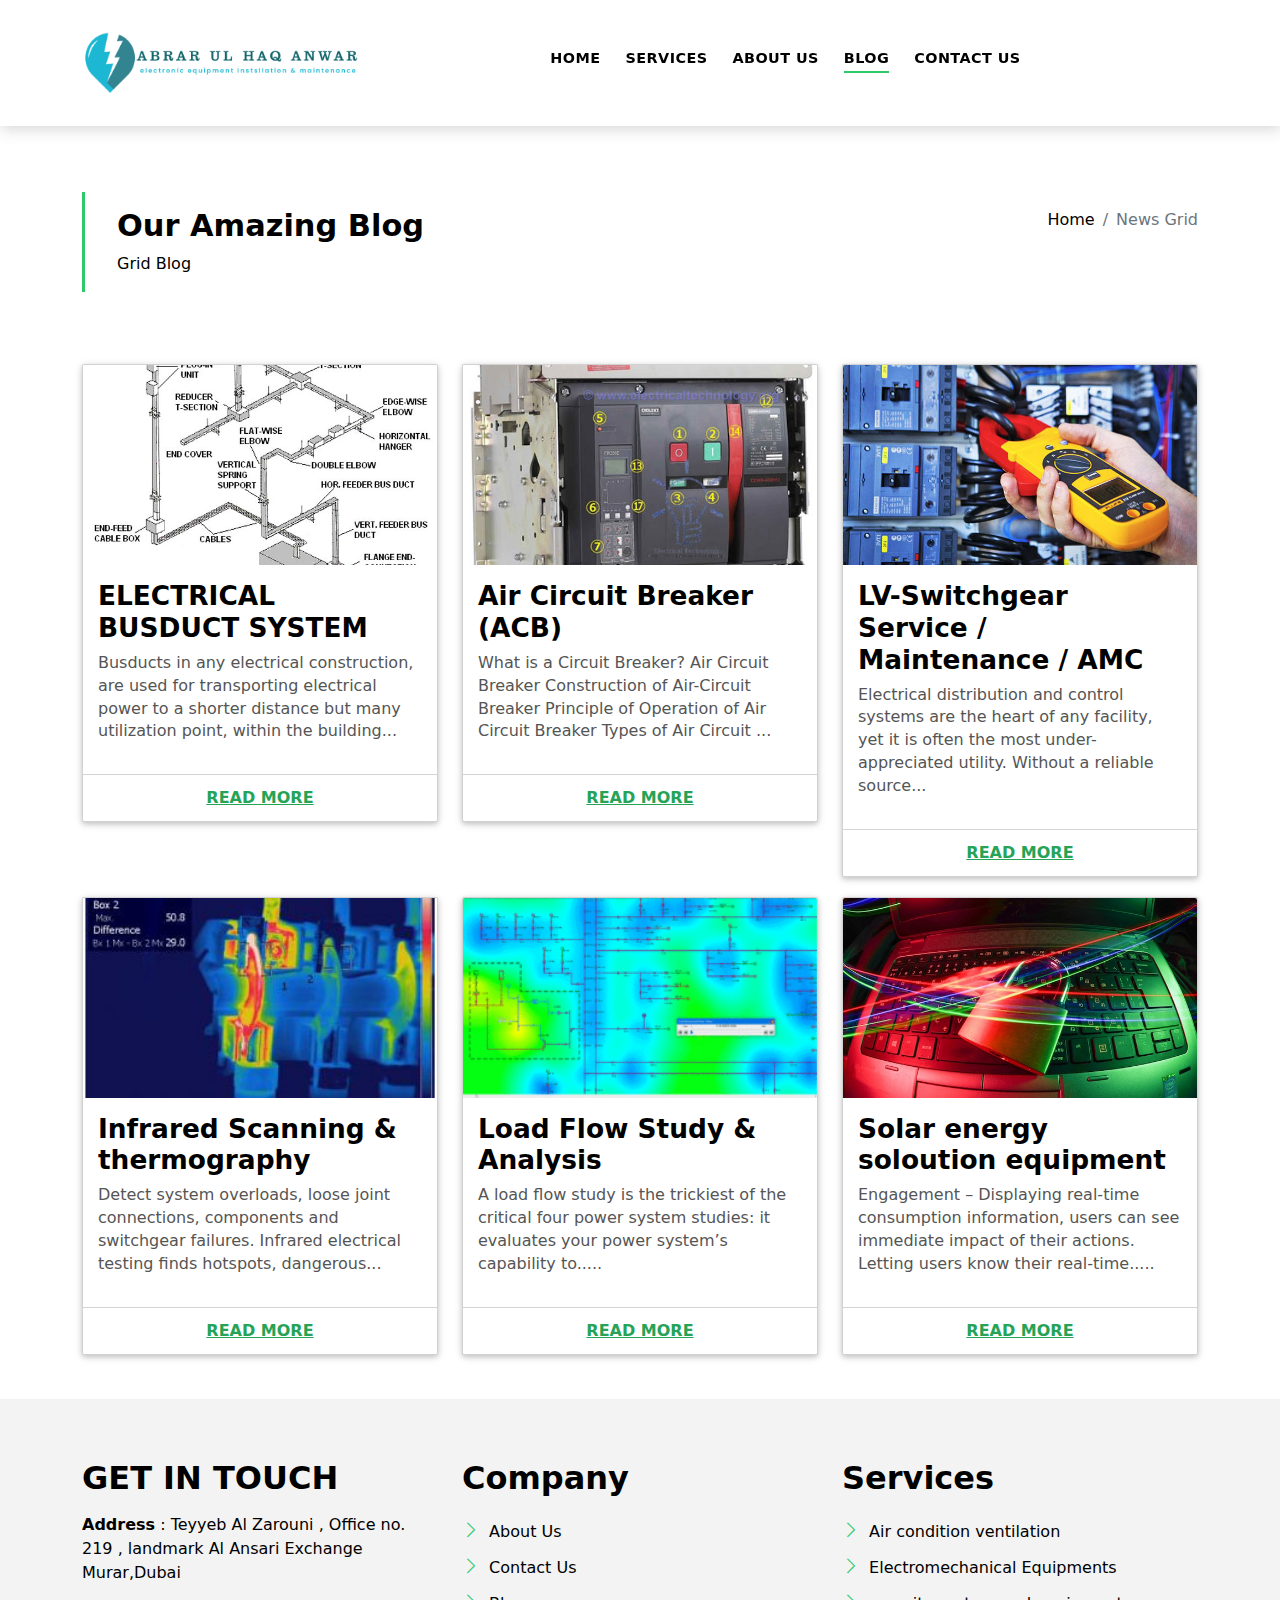
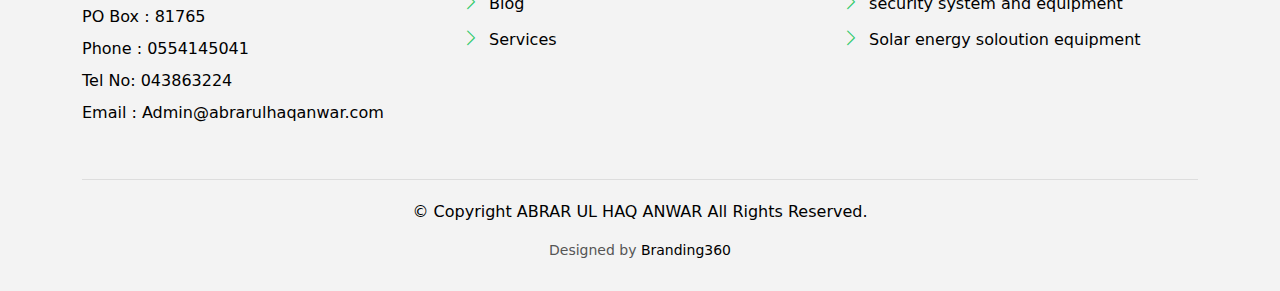
<file: blog-grid.html>
<!DOCTYPE html>
<html lang="en">

<head>
  <meta charset="utf-8">
  <meta content="width=device-width, initial-scale=1.0" name="viewport">

  <title>ABRAR UL HAQ ANWAR</title>
  <meta content="" name="description">
  <meta content="" name="keywords">

  <!-- Favicons -->
  <link href="assets/img/favicon.png" rel="icon">
  <link href="assets/img/favicon.png" rel="apple-touch-icon">

  <!-- Google Fonts -->
  <link href="https://fonts.googleapis.com/css?family=Poppins:300,400,500,600,700" rel="stylesheet">

  <!-- Vendor CSS Files -->
  <link href="assets/vendor/animate.css/animate.min.css" rel="stylesheet">
  <link href="assets/vendor/bootstrap/css/bootstrap.min.css" rel="stylesheet">
  <link href="assets/vendor/bootstrap-icons/bootstrap-icons.css" rel="stylesheet">
  <link href="assets/vendor/swiper/swiper-bundle.min.css" rel="stylesheet">

  <!-- Template Main CSS File -->
  <link href="assets/css/style.css" rel="stylesheet">


</head>

<body>
  <!-- ======= Header/Navbar ======= -->
  <nav class="navbar navbar-default navbar-trans navbar-expand-lg fixed-top">
    <div class="container">
      <button class="navbar-toggler collapsed" type="button" data-bs-toggle="collapse" data-bs-target="#navbarDefault"
        aria-controls="navbarDefault" aria-expanded="false" aria-label="Toggle navigation">
        <span></span>
        <span></span>
        <span></span>
      </button>
      <!-- <a class="navbar-brand text-brand" href="index.html">Estate<span class="color-b">Agency</span></a> -->
      <a href="index.html" class="logo d-flex align-items-center;">
        <!-- Uncomment the line below if you also wish to use an image logo -->
        <img src="assets/img/small-01-01.png" alt="">
        <!-- <h1>ROCKET ADVISORY<span>.</span></h1> -->
      </a>

      <div class="navbar-collapse collapse justify-content-center" id="navbarDefault">
        <ul class="navbar-nav">

          <li class="nav-item">
            <a class="nav-link " href="index.html">HOME</a>
          </li>
          <li class="nav-item">
            <a class="nav-link " href="services.html">SERVICES</a>
          </li>                   
          <li class="nav-item">
            <a class="nav-link " href="about.html">ABOUT US</a>
          </li>
          <li class="nav-item">
            <a class="nav-link active" href="blog-grid.html">BLOG</a>
          </li>
          <!-- <li class="nav-item dropdown">
            <a class="nav-link dropdown-toggle" href="#" id="navbarDropdown" role="button" data-bs-toggle="dropdown"
              aria-haspopup="true" aria-expanded="false">Projects</a>
            <div class="dropdown-menu">
              <a class="dropdown-item " href="">EXAMPLE1</a>
              <a class="dropdown-item " href="">EXAMPLE2</a>
              <a class="dropdown-item " href="">EXAMPLE3</a>
              <a class="dropdown-item " href="">EXAMPLE4</a>
            </div>
          </li> -->
          <li class="nav-item">
            <a class="nav-link " href="contact.html">CONTACT US</a>
          </li>
        </ul>
      </div>
      <!-- <button type="button" class="btn btn-b-n navbar-toggle-box navbar-toggle-box-collapse" data-bs-toggle="collapse" data-bs-target="#navbarTogglerDemo01">
        <i class="bi bi-search"></i>
      </button> -->
    </div>
  </nav><!-- End Header/Navbar -->

  <main id="main">

    <!-- ======= Intro Single ======= -->
    <section class="intro-single">
      <div class="container">
        <div class="row">
          <div class="col-md-12 col-lg-8">
            <div class="title-single-box">
              <h1 class="title-single">Our Amazing Blog</h1>
              <span class="color-text-a">Grid Blog</span>
            </div>
          </div>
          <div class="col-md-12 col-lg-4">
            <nav aria-label="breadcrumb" class="breadcrumb-box d-flex justify-content-lg-end">
              <ol class="breadcrumb">
                <li class="breadcrumb-item">
                  <a href="index.html">Home</a>
                </li>
                <li class="breadcrumb-item active" aria-current="page">
                  News Grid
                </li>
              </ol>
            </nav>
          </div>
        </div>
      </div>
    </section><!-- End Intro Single-->

    <!-- =======  Blog Grid ======= -->
    <section>
      <section class="wrapper">

        <div class="container-fostrap ">


          <div class="content">
            <div class="container">
              <div class="row">
                <div class="col-xs-12 col-sm-4">
                  <div class="card">
                    <a class="img-card" href="BUSDUCT SYSTEM.html">
                      <img src="assets/img/LV-BUSDUCT-SYSTEMS.jpg" />
                    </a>
                    <div class="card-content">
                      <h4 class="card-title">
                        <a href="BUSDUCT SYSTEM.html"> ELECTRICAL BUSDUCT SYSTEM
                        </a>
                      </h4>
                      <p>Busducts in any electrical construction, are used for transporting electrical power to a
                        shorter distance but many utilization point, within the building...</p>
                    </div>
                    <div class="card-read-more">
                      <a href="BUSDUCT SYSTEM.html" class="btn btn-link btn-block">
                        Read More
                      </a>
                    </div>
                  </div>
                </div>
                <div class="col-xs-12 col-sm-4">
                  <div class="card">
                    <a class="img-card" href="aircircuitsingle.html">
                      <img src="assets/img/air circuit.jpg" />
                    </a>
                    <div class="card-content">
                      <h4 class="card-title">
                        <a href="aircircuitsingle.html"> Air Circuit Breaker <br> (ACB) 
                        </a>
                      </h4>
                      <p>What is a Circuit Breaker?
                        Air Circuit Breaker
                        Construction of Air-Circuit Breaker
                        Principle of Operation of Air Circuit Breaker Types of Air Circuit
                        ...
                       </p>
                    </div>
                    <div class="card-read-more">
                      <a href="aircircuitsingle.html" class="btn btn-link btn-block">
                        Read More
                      </a>
                    </div>
                  </div>
                </div>
                <div class="col-xs-12 col-sm-4">
                  <div class="card">
                    <a class="img-card" href="">
                      <img src="assets/img/lv switch.jpg" />
                    </a>
                    <div class="card-content">
                      <h4 class="card-title">
                        <a href="lvswitch.html">LV-Switchgear Service / Maintenance / AMC
                        </a>
                      </h4>
                      <p>Electrical distribution and control systems are the heart of any facility, yet it is often the
                        most under-appreciated utility. Without a reliable source...</p>
                    </div>
                    <div class="card-read-more">
                      <a href="lvswitch.html" class="btn btn-link btn-block">
                        Read More
                      </a>
                    </div>
                  </div>
                </div>
              </div>
            </div>
          </div>
          <div class="content">
            <div class="container">
              <div class="row">
                <div class="col-xs-12 col-sm-4">
                  <div class="card">
                    <a class="img-card" href="">
                      <img src="assets/img/infrared.jpg" />
                    </a>
                    <div class="card-content">
                      <h4 class="card-title">
                        <a href="">
                          Infrared Scanning & thermography


                        </a>
                      </h4>
                      <p>Detect system overloads, loose joint connections, components and switchgear failures. Infrared
                        electrical testing finds hotspots, dangerous...</p>
                    </div>
                    <div class="card-read-more">
                      <a href="" class="btn btn-link btn-block">
                        Read More
                      </a>
                    </div>
                  </div>
                </div>
                <div class="col-xs-12 col-sm-4">
                  <div class="card">
                    <a class="img-card" href="">
                      <img src="assets/img/loadflow.gif" />
                    </a>
                    <div class="card-content">
                      <h4 class="card-title">
                        <a href=""> Load Flow Study & Analysis
                        </a>
                      </h4>
                      <p>A load flow study is the trickiest of the critical four power system studies: it evaluates your
                        power system’s capability to.....</p>
                    </div>
                    <div class="card-read-more">
                      <a href="" class="btn btn-link btn-block">
                        Read More
                      </a>
                    </div>
                  </div>
                </div>
                <div class="col-xs-12 col-sm-4">
                  <div class="card">
                    <a class="img-card" href="">
                      <img src="assets/img/ems.jpg" />
                    </a>
                    <div class="card-content">
                      <h4 class="card-title">
                        <a href="">Solar energy
                          soloution equipment
                        </a>
                      </h4>
                      <p>Engagement – Displaying real-time consumption information, users can see immediate impact of
                        their actions. Letting users know their real-time.....</p>
                    </div>
                    <div class="card-read-more">
                      <a href="" class="btn btn-link btn-block">
                        Read More
                      </a>
                    </div>
                  </div>
                </div>
              </div>
            </div>
          </div>
        </div>
      </section>
    </section>


    <!-- End Blog Grid-->

  </main><!-- End #main -->

  <!-- ======= Footer ======= -->
  <section class="section-footer">
    <div class="container">
      <div class="row">
        <div class="col-sm-12 col-md-4">
          <div class="widget-a">
            <div class="w-header-a">
              <h3 class="w-title-a text-brand">GET IN TOUCH</h3>
            </div>
            <div class="w-body-a">
              <p class="w-text-a color-text-a">

               <strong>Address</strong> : Teyyeb Al Zarouni , Office no. 219 , landmark Al Ansari Exchange  <br>
                Murar,Dubai 
                
              </p>
            </div>
            <div class="w-footer-a">
              <ul class="list-unstyled">
                <li class="color-a">
                  <span class="color-text-a">PO Box : </span> 81765
                </li>
                <li class="color-a">
                  <span class="color-text-a">Phone : </span>0554145041 
                </li>
                <li class="color-a">
                  <span class="color-text-a">Tel No: </span>043863224
                </li>
                <li class="color-a">
                  <span class="color-text-a">Email : </span>Admin@abrarulhaqanwar.com
                </li>
              </ul>
            </div>
          </div>
        </div>
        <div class="col-sm-12 col-md-4 section-md-t3">
          <div class="widget-a">
            <div class="w-header-a">
              <h3 class="w-title-a text-brand">Company</h3>
            </div>
            <div class="w-body-a">
              <div class="w-body-a">
                <ul class="list-unstyled">
                  <li class="item-list-a">
                    <i class="bi bi-chevron-right"></i> <a href="about.html">About Us</a>
                  </li>
                  <li class="item-list-a">
                    <i class="bi bi-chevron-right"></i> <a href="contact.html">Contact Us</a>
                  </li>
                  <li class="item-list-a">
                    <i class="bi bi-chevron-right"></i> <a href="blog-grid.html">Blog</a>
                  </li>
                  <li class="item-list-a">
                    <i class="bi bi-chevron-right"></i> <a href="services.html">Services</a>
                  </li>


                </ul>
              </div>
            </div>
          </div>
        </div>
        <div class="col-sm-12 col-md-4 section-md-t3">
          <div class="widget-a">
            <div class="w-header-a">
              <h3 class="w-title-a text-brand">Services</h3>
            </div>
            <div class="w-body-a">
              <ul class="list-unstyled">
                <li class="item-list-a">
                  <i class="bi bi-chevron-right"></i> <a href="#">Air condition ventilation</a>
                </li>
                <li class="item-list-a">
                  <i class="bi bi-chevron-right"></i> <a href="#">Electromechanical Equipments </a>
                </li>
                <li class="item-list-a">
                  <i class="bi bi-chevron-right"></i> <a href="#">security system and equipment</a>
                </li>
                <li class="item-list-a">
                  <i class="bi bi-chevron-right"></i> <a href="#">Solar energy soloution equipment</a>
                </li>
                
                
              </ul>
            </div>
          </div>
        </div>
      </div>
    </div>
  </section>
  <footer>
    <div class="container">
      <div class="row">
        <div class="col-md-12">
          <!-- <nav class="nav-footer">
            <ul class="list-inline">
              <li class="list-inline-item">
                <a href="#">Home</a>
              </li>
              <li class="list-inline-item">
                <a href="#">About</a>
              </li>
              <li class="list-inline-item">
                <a href="#">Property</a>
              </li>
              <li class="list-inline-item">
                <a href="#">Blog</a>
              </li>
              <li class="list-inline-item">
                <a href="#">Contact</a>
              </li>
            </ul>
          </nav> -->
          <!-- <div class="socials-a">
            <ul class="list-inline">
              <li class="list-inline-item">
                <a href="#">
                  <i class="bi bi-facebook" aria-hidden="true"></i>
                </a>
              </li>
              <li class="list-inline-item">
                <a href="#">
                  <i class="bi bi-twitter" aria-hidden="true"></i>
                </a>
              </li>
              <li class="list-inline-item">
                <a href="#">
                  <i class="bi bi-instagram" aria-hidden="true"></i>
                </a>
              </li>
              <li class="list-inline-item">
                <a href="#">
                  <i class="bi bi-linkedin" aria-hidden="true"></i>
                </a>
              </li>
            </ul>
          </div> -->
          <div class="copyright-footer">
            <p class="copyright color-text-a">
              &copy; Copyright
              <span class="color-a">ABRAR UL HAQ ANWAR</span> All Rights Reserved.
            </p>
          </div>
          <div class="credits">

            Designed by <a href="https://branding360.in/">Branding360</a>
          </div>
        </div>
      </div>
    </div>
  </footer><!-- End  Footer -->

  <div id="preloader"></div>
  <a href="#" class="back-to-top d-flex align-items-center justify-content-center"><i
      class="bi bi-arrow-up-short"></i></a>

  <!-- Vendor JS Files -->
  <script src="assets/vendor/bootstrap/js/bootstrap.bundle.min.js"></script>
  <script src="assets/vendor/swiper/swiper-bundle.min.js"></script>
  <script src="assets/vendor/php-email-form/validate.js"></script>

  <!-- Template Main JS File -->
  <script src="assets/js/main.js"></script>

</body>

</html>
</file>
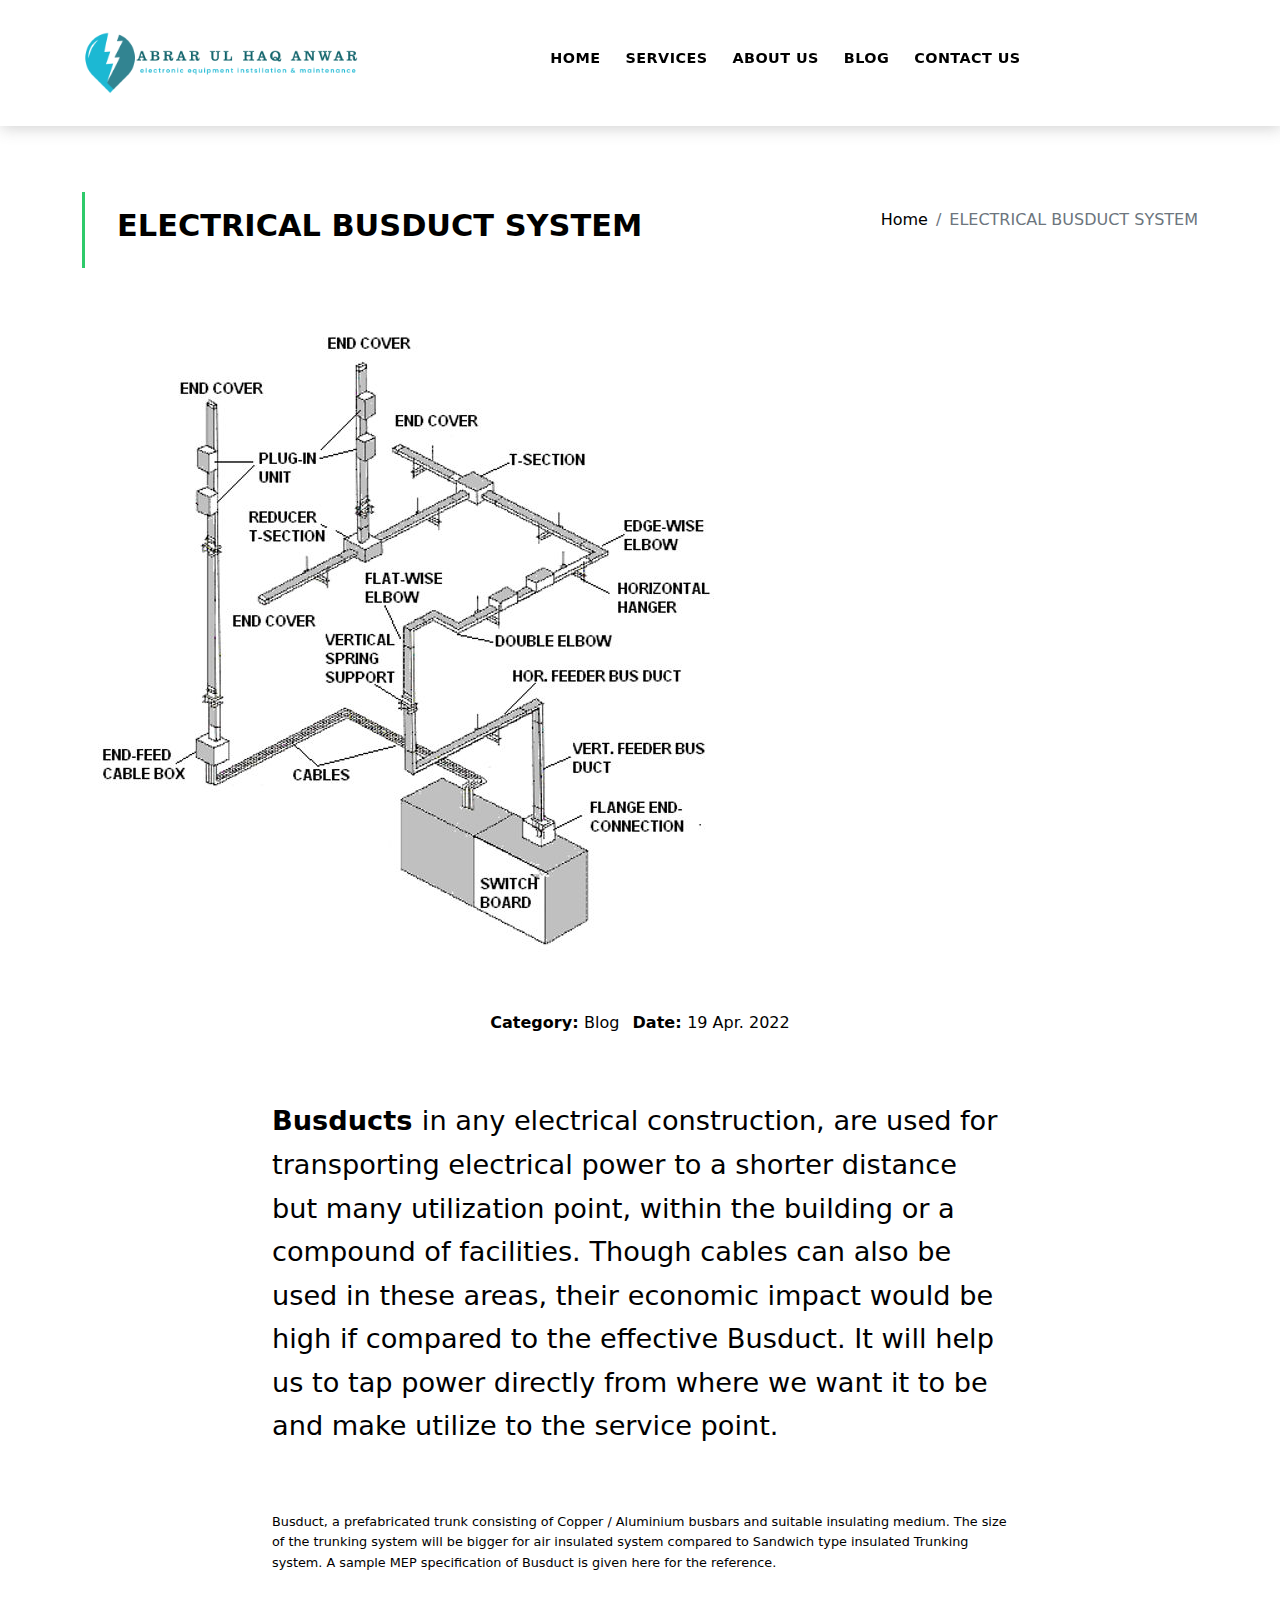
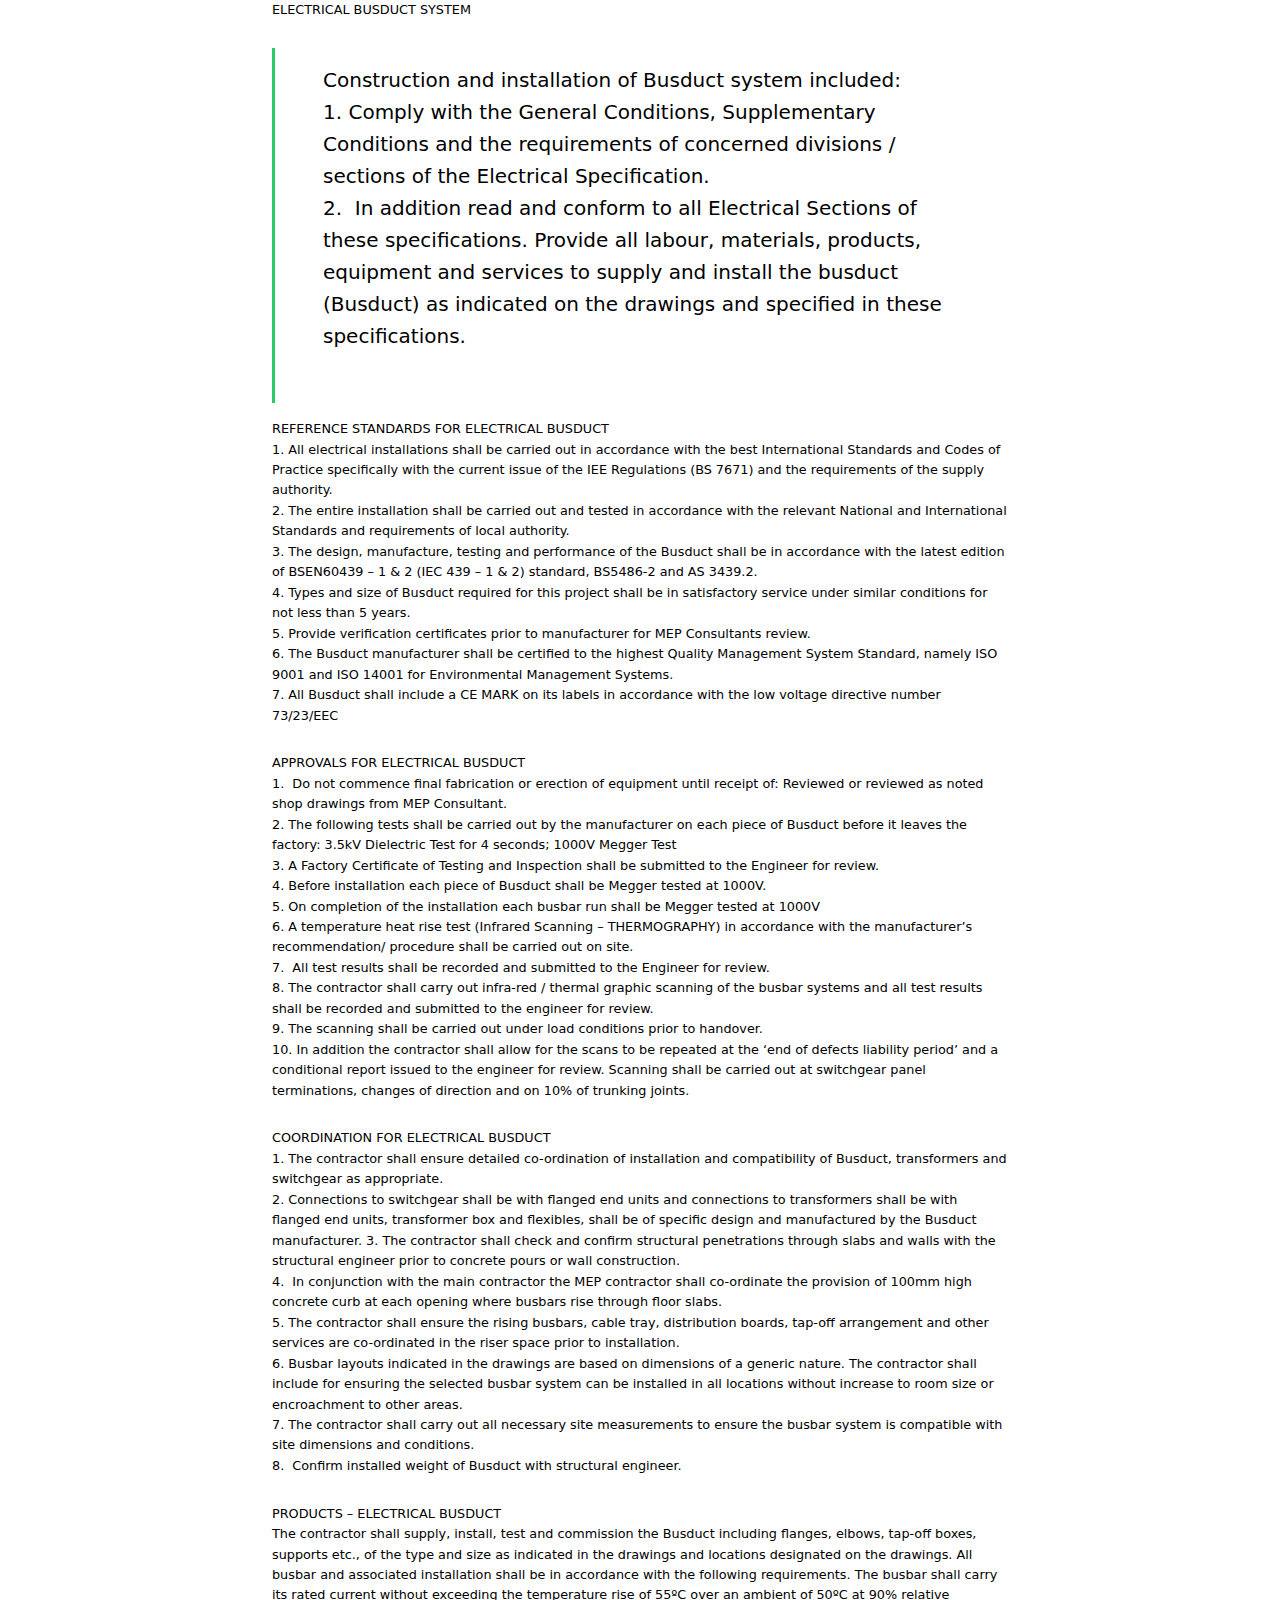
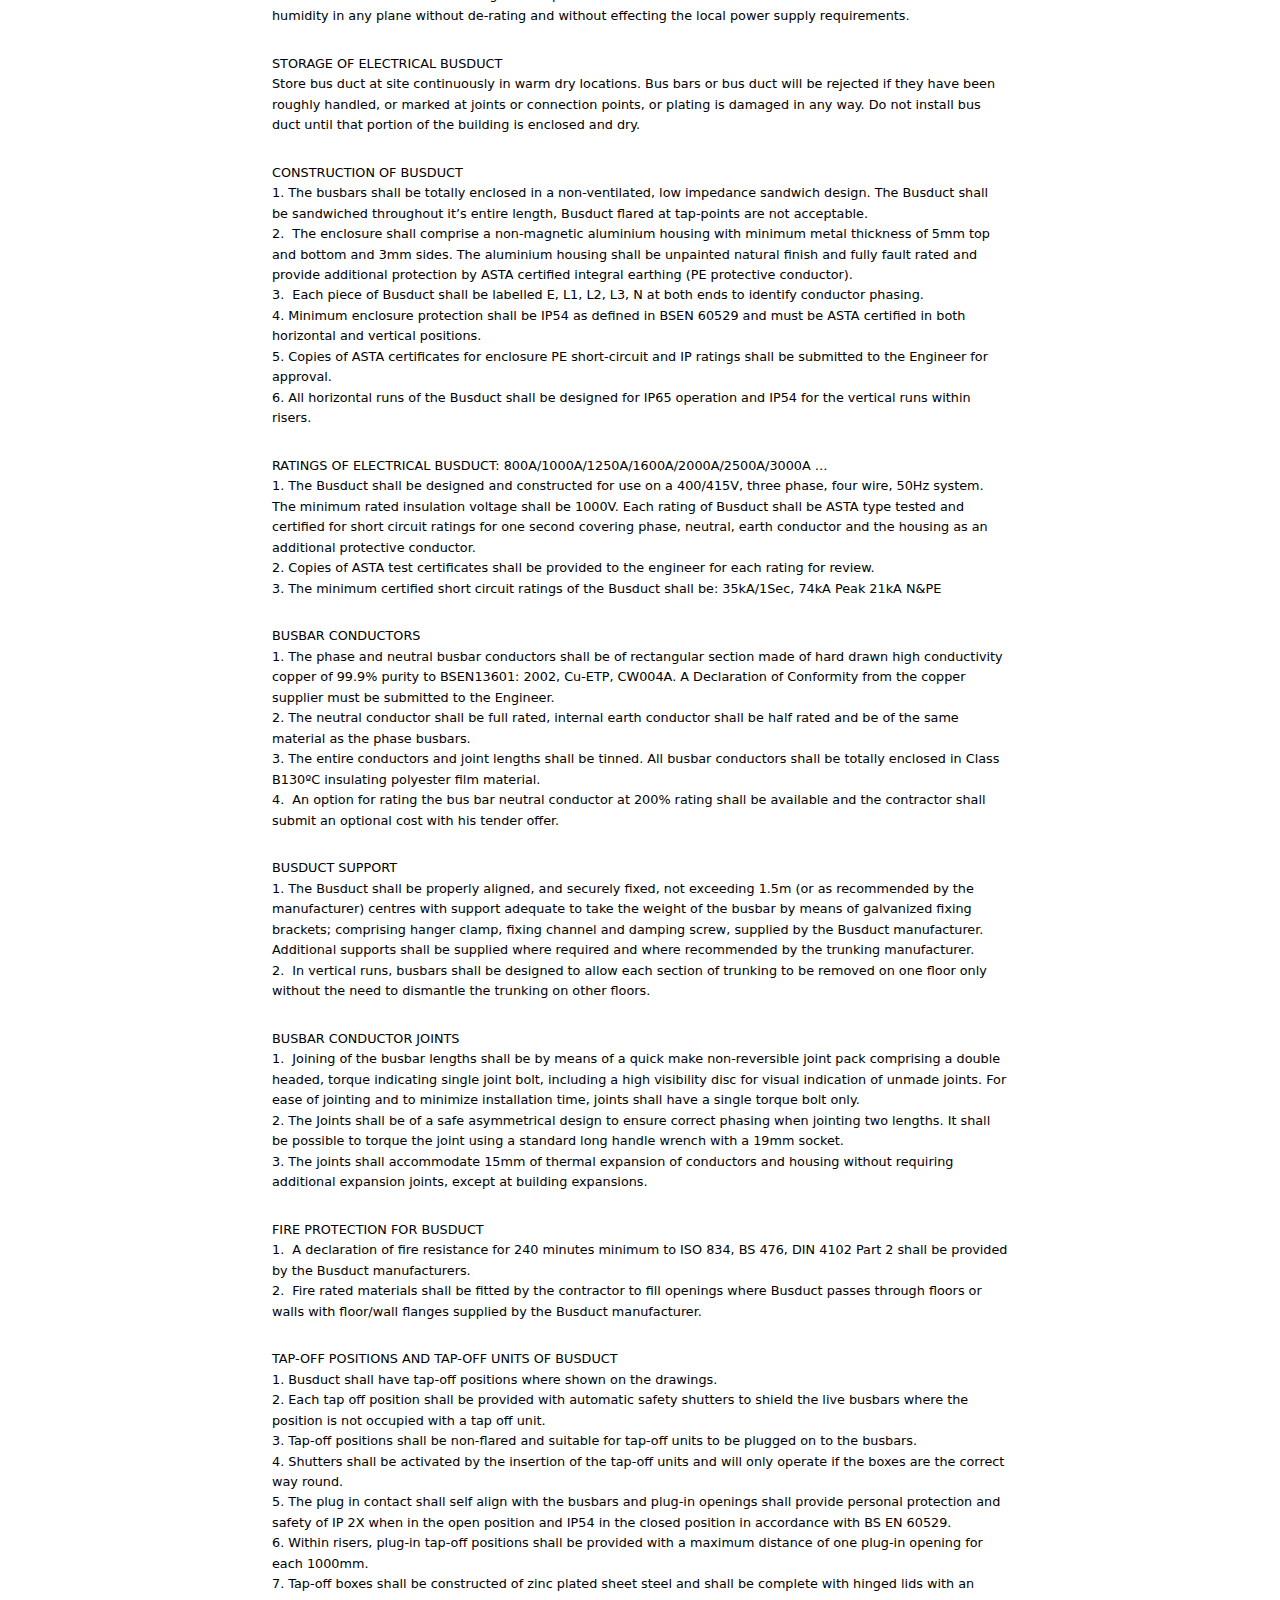
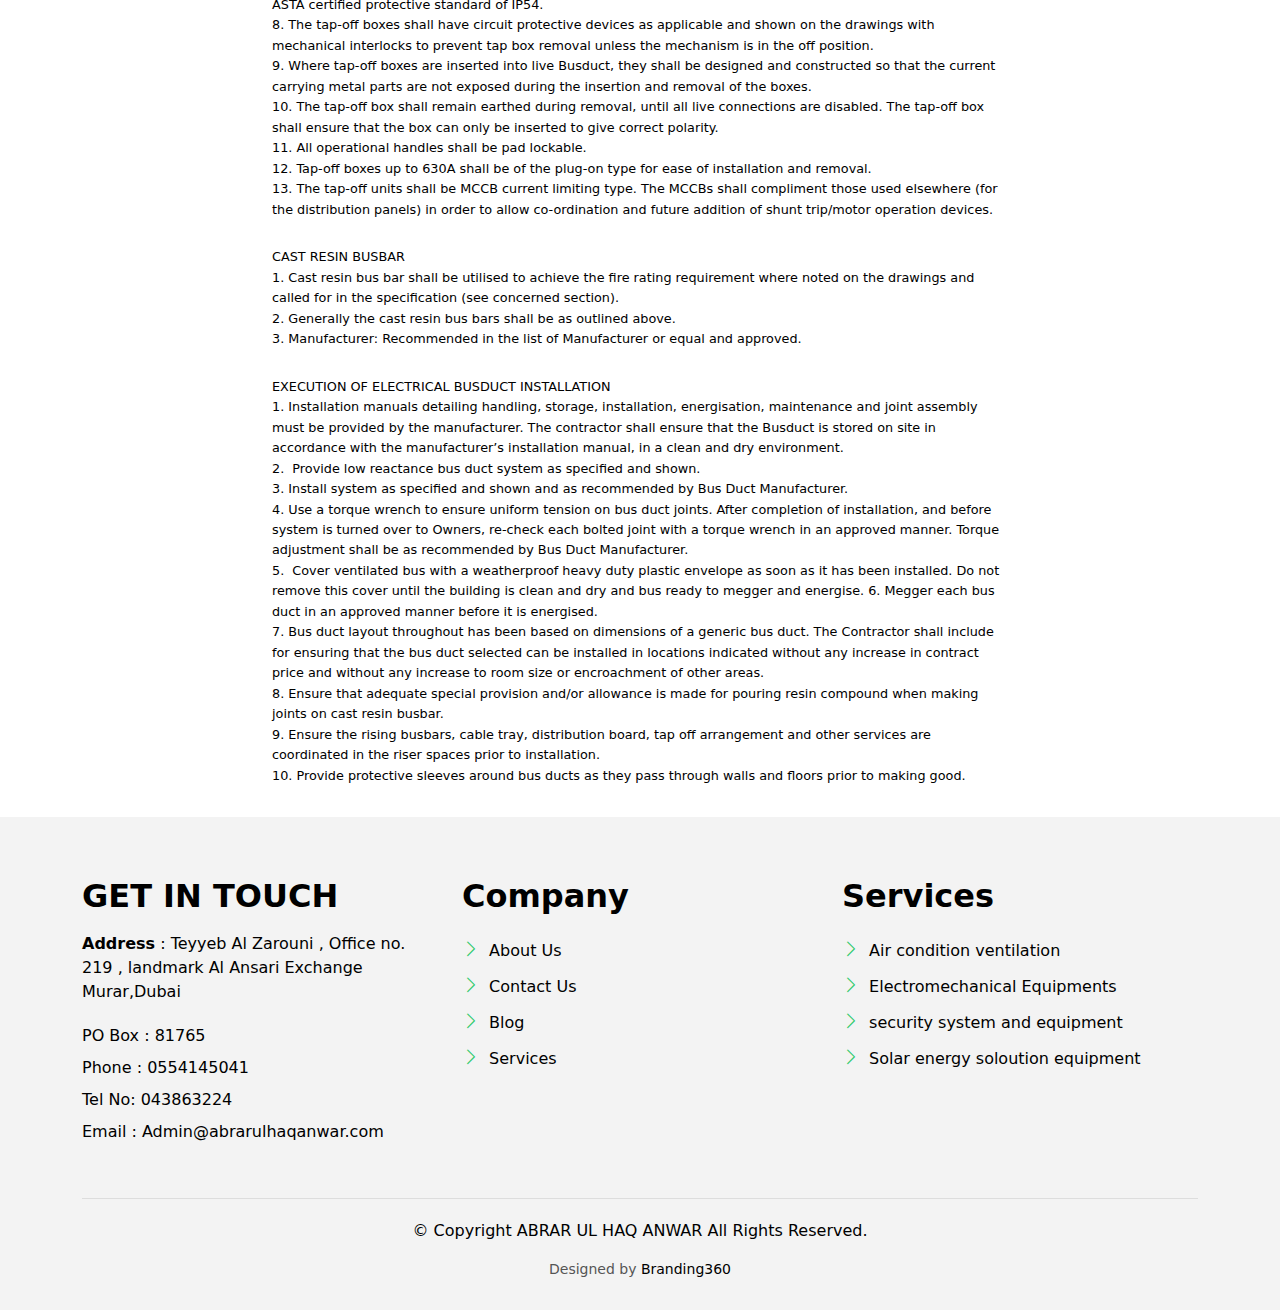
<file: BUSDUCT SYSTEM.html>
<!DOCTYPE html>
<html lang="en">

<head>
  <meta charset="utf-8">
  <meta content="width=device-width, initial-scale=1.0" name="viewport">

  <title>ABRAR UL HAQ ANWAR</title>
  <meta content="" name="description">
  <meta content="" name="keywords">

  <!-- Favicons -->
  <link href="assets/img/favicon.png" rel="icon">
  <link href="assets/img/favicon.png" rel="apple-touch-icon">

  <!-- Google Fonts -->
  <link href="https://fonts.googleapis.com/css?family=Poppins:300,400,500,600,700" rel="stylesheet">

  <!-- Vendor CSS Files -->
  <link href="assets/vendor/animate.css/animate.min.css" rel="stylesheet">
  <link href="assets/vendor/bootstrap/css/bootstrap.min.css" rel="stylesheet">
  <link href="assets/vendor/bootstrap-icons/bootstrap-icons.css" rel="stylesheet">
  <link href="assets/vendor/swiper/swiper-bundle.min.css" rel="stylesheet">

  <!-- Template Main CSS File -->
  <link href="assets/css/style.css" rel="stylesheet">
</head>
<body>
   <!-- ======= Header/Navbar ======= -->
   <nav class="navbar navbar-default navbar-trans navbar-expand-lg fixed-top">
    <div class="container">
      <button class="navbar-toggler collapsed" type="button" data-bs-toggle="collapse" data-bs-target="#navbarDefault"
        aria-controls="navbarDefault" aria-expanded="false" aria-label="Toggle navigation">
        <span></span>
        <span></span>
        <span></span>
      </button>
      <!-- <a class="navbar-brand text-brand" href="index.html">Estate<span class="color-b">Agency</span></a> -->
      <a href="index.html" class="logo d-flex align-items-center;">
        <!-- Uncomment the line below if you also wish to use an image logo -->
        <img src="assets/img/small-01-01.png" alt="">
        <!-- <h1>ROCKET ADVISORY<span>.</span></h1> -->
      </a>

      <div class="navbar-collapse collapse justify-content-center" id="navbarDefault">
        <ul class="navbar-nav">

          <li class="nav-item">
            <a class="nav-link " href="index.html">HOME</a>
          </li>
          <li class="nav-item">
            <a class="nav-link " href="services.html">SERVICES</a>
          </li>                   
          <li class="nav-item">
            <a class="nav-link " href="about.html">ABOUT US</a>
          </li>
          <li class="nav-item">
            <a class="nav-link " href="blog-grid.html">BLOG</a>
          </li>
          <!-- <li class="nav-item dropdown">
            <a class="nav-link dropdown-toggle" href="#" id="navbarDropdown" role="button" data-bs-toggle="dropdown"
              aria-haspopup="true" aria-expanded="false">Projects</a>
            <div class="dropdown-menu">
              <a class="dropdown-item " href="">EXAMPLE1</a>
              <a class="dropdown-item " href="">EXAMPLE2</a>
              <a class="dropdown-item " href="">EXAMPLE3</a>
              <a class="dropdown-item " href="">EXAMPLE4</a>
            </div>
          </li> -->
          <li class="nav-item">
            <a class="nav-link " href="contact.html">CONTACT US</a>
          </li>
        </ul>
      </div>
      <!-- <button type="button" class="btn btn-b-n navbar-toggle-box navbar-toggle-box-collapse" data-bs-toggle="collapse" data-bs-target="#navbarTogglerDemo01">
        <i class="bi bi-search"></i>
      </button> -->
    </div>
  </nav><!-- End Header/Navbar -->

  <main id="main">

    <!-- ======= Intro Single ======= -->
    <section class="intro-single">
      <div class="container">
        <div class="row">
          <div class="col-md-12 col-lg-8">
            <div class="title-single-box">
              <h1 class="title-single">ELECTRICAL BUSDUCT SYSTEM</h1>
              <span class="color-text-a"></span>
            </div>
          </div>
          <div class="col-md-12 col-lg-4">
            <nav aria-label="breadcrumb" class="breadcrumb-box d-flex justify-content-lg-end">
              <ol class="breadcrumb">
                <li class="breadcrumb-item">
                  <a href="#">Home</a>
                </li>
                <li class="breadcrumb-item active" aria-current="page">
                  ELECTRICAL BUSDUCT SYSTEM
                </li>
              </ol>
            </nav>
          </div>
        </div>
      </div>
    </section><!-- End Intro Single-->

    <!-- ======= Blog Single ======= -->
    <section class="news-single nav-arrow-b">
      <div class="container">
        <div class="row">
          <div class="col-sm-12">
            <div class="news-img-box">
              <img src="assets/img/LV-BUSDUCT-SYSTEMS.jpg" alt="" class="img-fluid">
            </div>
          </div>
          <div class="col-md-10 offset-md-1 col-lg-8 offset-lg-2">
            <div class="post-information">
              <ul class="list-inline text-center color-a">
                <!-- <li class="list-inline-item mr-2">
                  <strong>Author: </strong>
                  <span class="color-text-a">Morgan Jimenez</span>
                </li> -->
                <li class="list-inline-item mr-2">
                  <strong>Category: </strong>
                  <span class="color-text-a">Blog</span>
                </li>
                <li class="list-inline-item">
                  <strong>Date: </strong>
                  <span class="color-text-a">19 Apr. 2022</span>
                </li>
              </ul>
            </div>
            <div class="post-content color-text-a">
              <p class="post-intro">

                <strong>Busducts </strong> in any electrical construction, are used for transporting electrical power to
                a shorter distance
                but many utilization point, within the building or a compound of facilities. Though cables can also be
                used in these areas, their economic impact would be high if compared to the effective Busduct. It will
                help us to tap power directly from where we want it to be and make utilize to the service point.
              </p>
              <p>
                Busduct, a prefabricated trunk consisting of Copper / Aluminium busbars and suitable insulating medium.
                The size of the trunking system will be bigger for air insulated system compared to Sandwich type
                insulated Trunking system. A sample MEP specification of Busduct is given here for the reference.
              </p>
              <p>
                ELECTRICAL BUSDUCT SYSTEM
              </p>
              <blockquote class="blockquote">
                <p class="mb-4"><strong>Construction and installation of Busduct system included: </strong> <br>

                  1.&nbspComply with the General Conditions, Supplementary Conditions and the requirements of concerned
                  divisions / sections of the Electrical Specification. <br> 2.&nbsp In addition read and conform to all
                  Electrical Sections of these specifications.
                  Provide all labour, materials, products, equipment and services to supply and install the busduct
                  (Busduct) as indicated on the drawings and specified in these specifications.
                </p>
                <!-- <footer class="blockquote-footer">
                  <strong>Albert Vargas</strong>
                  <cite title="Source Title">Author</cite>
                </footer> -->
              </blockquote>
              <p>
                <strong>REFERENCE STANDARDS FOR ELECTRICAL BUSDUCT</strong> <br>
                1.&nbspAll electrical installations shall be carried out in accordance with the best International
                Standards
                and Codes of Practice specifically with the current issue of the IEE Regulations (BS 7671) and the
                requirements of the supply authority. <br>
                2.&nbspThe entire installation shall be carried out and tested in accordance with the relevant National
                and
                International Standards and requirements of local authority. <br>
                3.&nbspThe design, manufacture, testing and performance of the Busduct shall be in accordance with the
                latest
                edition of BSEN60439 – 1 & 2 (IEC 439 – 1 & 2) standard, BS5486-2 and AS 3439.2. <br>
                4.&nbspTypes and size of Busduct required for this project shall be in satisfactory service under
                similar
                conditions for not less than 5 years. <br>
                5.&nbspProvide verification certificates prior to manufacturer for MEP Consultants review. <br>
                6.&nbspThe Busduct manufacturer shall be certified to the highest Quality Management System Standard,
                namely
                ISO 9001 and ISO 14001 for Environmental Management Systems. <br>
                7.&nbspAll Busduct shall include a CE MARK on its labels in accordance with the low voltage directive
                number
                73/23/EEC
              </p>
              <p>
                <strong>APPROVALS FOR ELECTRICAL BUSDUCT </strong> <br>
                1. &nbspDo not commence final fabrication or erection of equipment until receipt of: Reviewed or
                reviewed as
                noted shop drawings from MEP Consultant. <br>
                2.&nbspThe following tests shall be carried out by the manufacturer on each piece of Busduct before it
                leaves
                the factory: 3.5kV Dielectric Test for 4 seconds; 1000V Megger Test <br>
                3.&nbspA Factory Certificate of Testing and Inspection shall be submitted to the Engineer for review.
                <br>
                4.&nbspBefore installation each piece of Busduct shall be Megger tested at 1000V. <br>
                5.&nbspOn completion of the installation each busbar run shall be Megger tested at 1000V <br>
                6.&nbspA temperature heat rise test (Infrared Scanning – THERMOGRAPHY) in accordance with the
                manufacturer’s
                recommendation/ procedure shall be carried out on site. <br>
                7. &nbspAll test results shall be recorded and submitted to the Engineer for review. <br>
                8.&nbspThe contractor shall carry out infra-red / thermal graphic scanning of the busbar systems and all
                test
                results shall be recorded and submitted to the engineer for review. <br>
                9.&nbspThe scanning shall be carried out under load conditions prior to handover. <br>
                10.&nbspIn addition the contractor shall allow for the scans to be repeated at the ‘end of defects
                liability
                period’ and a conditional report issued to the engineer for review. Scanning shall be carried out at
                switchgear panel terminations, changes of direction and on 10% of trunking joints. <br>
              </p>
              <p>

                <strong>COORDINATION FOR ELECTRICAL BUSDUCT</strong> <br>

                1.&nbspThe contractor shall ensure detailed co-ordination of installation and compatibility of Busduct,
                transformers and switchgear as appropriate. <br>
                2.&nbspConnections to switchgear shall be with flanged end units and connections to transformers shall
                be with
                flanged end units, transformer box and flexibles, shall be of specific design and manufactured by the
                Busduct manufacturer.
                3.&nbspThe contractor shall check and confirm structural penetrations through slabs and walls with the
                structural engineer prior to concrete pours or wall construction. <br>
                4.&nbsp In conjunction with the main contractor the MEP contractor shall co-ordinate the provision of
                100mm high
                concrete curb at each opening where busbars rise through floor slabs. <br>
                5.&nbspThe contractor shall ensure the rising busbars, cable tray, distribution boards, tap-off
                arrangement and
                other services are co-ordinated in the riser space prior to installation. <br>
                6.&nbspBusbar layouts indicated in the drawings are based on dimensions of a generic nature. The
                contractor
                shall include for ensuring the selected busbar system can be installed in all locations without increase
                to room size or encroachment to other areas. <br>
                7.&nbspThe contractor shall carry out all necessary site measurements to ensure the busbar system is
                compatible
                with site dimensions and conditions. <br>
                8.&nbsp Confirm installed weight of Busduct with structural engineer. <br>
              </p>
              <p>
                <strong>PRODUCTS – ELECTRICAL BUSDUCT</strong> <br>

                The contractor shall supply, install, test and commission the Busduct including flanges, elbows, tap-off
                boxes, supports etc., of the type and size as indicated in the drawings and locations designated on the
                drawings. All busbar and associated installation shall be in accordance with the following requirements.
                The busbar shall carry its rated current without exceeding the temperature rise of 55ºC over an ambient
                of 50ºC at 90% relative humidity in any plane without de-rating and without effecting the local power
                supply requirements.
              </p>
              <p>
                <strong> STORAGE OF ELECTRICAL BUSDUCT</strong> <br>

                Store bus duct at site continuously in warm dry locations. Bus bars or bus duct will be rejected if they
                have been roughly handled, or marked at joints or connection points, or plating is damaged in any way.
                Do not install bus duct until that portion of the building is enclosed and dry.
              </p>
              <p>
                <strong>CONSTRUCTION OF BUSDUCT</strong> <br>

                1.&nbspThe busbars shall be totally enclosed in a non-ventilated, low impedance sandwich design. The
                Busduct
                shall be sandwiched throughout it’s entire length, Busduct flared at tap-points are not acceptable. <br>
                2.&nbsp; The enclosure shall comprise a non-magnetic aluminium housing with minimum metal thickness of
                5mm top
                and bottom and 3mm sides. The aluminium housing shall be unpainted natural finish and fully fault rated
                and provide additional protection by ASTA certified integral earthing (PE protective conductor). <br>
                3.&nbsp; Each piece of Busduct shall be labelled E, L1, L2, L3, N at both ends to identify conductor
                phasing. <br>
                4.&nbspMinimum enclosure protection shall be IP54 as defined in BSEN 60529 and must be ASTA certified in
                both
                horizontal and vertical positions. <br>
                5.&nbspCopies of ASTA certificates for enclosure PE short-circuit and IP ratings shall be submitted to
                the
                Engineer for approval. <br>
                6.&nbspAll horizontal runs of the Busduct shall be designed for IP65 operation and IP54 for the vertical
                runs
                within risers. <br>
              </p>
              <p>
                <strong> RATINGS OF ELECTRICAL BUSDUCT: 800A/1000A/1250A/1600A/2000A/2500A/3000A …</strong> <br>

                1.&nbspThe Busduct shall be designed and constructed for use on a 400/415V, three phase, four wire, 50Hz
                system. The minimum rated insulation voltage shall be 1000V. Each rating of Busduct shall be ASTA type
                tested and certified for short circuit ratings for one second covering phase, neutral, earth conductor
                and the housing as an additional protective conductor. <br>
                2.&nbspCopies of ASTA test certificates shall be provided to the engineer for each rating for review.
                <br>
                3.&nbspThe minimum certified short circuit ratings of the Busduct shall be: 35kA/1Sec, 74kA Peak 21kA
                N&PE
              </p>
              <p>
                <strong>BUSBAR CONDUCTORS</strong> <br>

                1.&nbspThe phase and neutral busbar conductors shall be of rectangular section made of hard drawn high
                conductivity copper of 99.9% purity to BSEN13601: 2002, Cu-ETP, CW004A. A Declaration of Conformity from
                the copper supplier must be submitted to the Engineer. <br>
                2.&nbspThe neutral conductor shall be full rated, internal earth conductor shall be half rated and be of
                the
                same material as the phase busbars. <br>
                3.&nbspThe entire conductors and joint lengths shall be tinned. All busbar conductors shall be totally
                enclosed
                in Class B130ºC insulating polyester film material. <br>
                4.&nbsp; An option for rating the bus bar neutral conductor at 200% rating shall be available and the
                contractor
                shall submit an optional cost with his tender offer.
              </p>
              <p>
                <strong>BUSDUCT SUPPORT</strong> <br>

                1.&nbspThe Busduct shall be properly aligned, and securely fixed, not exceeding 1.5m (or as recommended
                by the
                manufacturer) centres with support adequate to take the weight of the busbar by means of galvanized
                fixing brackets; comprising hanger clamp, fixing channel and damping screw, supplied by the Busduct
                manufacturer. Additional supports shall be supplied where required and where recommended by the trunking
                manufacturer. <br>
                2.&nbsp; In vertical runs, busbars shall be designed to allow each section of trunking to be removed on
                one floor
                only without the need to dismantle the trunking on other floors.
              </p>
              <p>
                <strong>BUSBAR CONDUCTOR JOINTS </strong> <br>

                1.&nbsp; Joining of the busbar lengths shall be by means of a quick make non-reversible joint pack
                comprising a
                double headed, torque indicating single joint bolt, including a high visibility disc for visual
                indication of unmade joints. For ease of jointing and to minimize installation time, joints shall have a
                single torque bolt only. <br>
                2.&nbsp;The Joints shall be of a safe asymmetrical design to ensure correct phasing when jointing two
                lengths.
                It shall be possible to torque the joint using a standard long handle wrench with a 19mm socket. <br>
                3.&nbspThe joints shall accommodate 15mm of thermal expansion of conductors and housing without
                requiring
                additional expansion joints, except at building expansions.
              </p>
              <p>
                <strong> FIRE PROTECTION FOR BUSDUCT</strong> <br>

                1.&nbsp; A declaration of fire resistance for 240 minutes minimum to ISO 834, BS 476, DIN 4102 Part 2
                shall be
                provided by the Busduct manufacturers. <br>
                2.&nbsp; Fire rated materials shall be fitted by the contractor to fill openings where Busduct passes
                through
                floors or walls with floor/wall flanges supplied by the Busduct manufacturer.
              </p>
              <p>
                <strong>TAP-OFF POSITIONS AND TAP-OFF UNITS OF BUSDUCT</strong> <br> 

                1.&nbspBusduct shall have tap-off positions where shown on the drawings. <br>
                2.&nbspEach tap off position shall be provided with automatic safety shutters to shield the live busbars
                where
                the position is not occupied with a tap off unit. <br>
                3.&nbspTap-off positions shall be non-flared and suitable for tap-off units to be plugged on to the
                busbars. <br>
                4.&nbspShutters shall be activated by the insertion of the tap-off units and will only operate if the
                boxes are the correct way round. <br>
                5.&nbspThe plug in contact shall self align with the busbars and plug-in openings shall provide personal
                protection and safety of IP 2X when in the open position and IP54 in the closed position in accordance
                with BS EN 60529. <br>
                6.&nbspWithin risers, plug-in tap-off positions shall be provided with a maximum distance of one plug-in
                opening for each 1000mm. <br>
                7.&nbspTap-off boxes shall be constructed of zinc plated sheet steel and shall be complete with hinged
                lids
                with an ASTA certified protective standard of IP54. <br>
                8.&nbspThe tap-off boxes shall have circuit protective devices as applicable and shown on the drawings
                with
                mechanical interlocks to prevent tap box removal unless the mechanism is in the off position. <br>
                9.&nbspWhere tap-off boxes are inserted into live Busduct, they shall be designed and constructed so
                that the
                current carrying metal parts are not exposed during the insertion and removal of the boxes. <br>
                10.&nbspThe tap-off box shall remain earthed during removal, until all live connections are disabled.
                The
                tap-off box shall ensure that the box can only be inserted to give correct polarity. <br>
                11.&nbspAll operational handles shall be pad lockable. <br>
                12.&nbspTap-off boxes up to 630A shall be of the plug-on type for ease of installation and removal. <br>
                13.&nbspThe tap-off units shall be MCCB current limiting type. The MCCBs shall compliment those used
                elsewhere
                (for the distribution panels) in order to allow co-ordination and future addition of shunt trip/motor
                operation devices.
              </p>

              <p>
                <strong>CAST RESIN BUSBAR</strong> <br>

                1.&nbspCast resin bus bar shall be utilised to achieve the fire rating requirement where noted on the
                drawings
                and called for in the specification (see concerned section). <br>
                2.&nbspGenerally the cast resin bus bars shall be as outlined above. <br>
                3.&nbspManufacturer: Recommended in the list of Manufacturer or equal and approved.
              </p>
              <p>
                <strong>EXECUTION OF ELECTRICAL BUSDUCT INSTALLATION</strong> <br>
                1.&nbspInstallation manuals detailing handling, storage, installation, energisation, maintenance and
                joint
                assembly must be provided by the manufacturer. The contractor shall ensure that the Busduct is stored on
                site in accordance with the manufacturer’s installation manual, in a clean and dry environment. <br>
                2.&nbsp; Provide low reactance bus duct system as specified and shown. <br>
                3.&nbspInstall system as specified and shown and as recommended by Bus Duct Manufacturer. <br>
                4.&nbsp;Use a torque wrench to ensure uniform tension on bus duct joints. After completion of
                installation, and
                before system is turned over to Owners, re-check each bolted joint with a torque wrench in an approved
                manner. Torque adjustment shall be as recommended by Bus Duct Manufacturer. <br>
                5.&nbsp; Cover ventilated bus with a weatherproof heavy duty plastic envelope as soon as it has been
                installed.
                Do not remove this cover until the building is clean and dry and bus ready to megger and energise.
                6.&nbspMegger each bus duct in an approved manner before it is energised. <br>
                7.&nbspBus duct layout throughout has been based on dimensions of a generic bus duct. The Contractor
                shall
                include for ensuring that the bus duct selected can be installed in locations indicated without any
                increase in contract price and without any increase to room size or encroachment of other areas. <br>
                8.&nbspEnsure that adequate special provision and/or allowance is made for pouring resin compound when
                making
                joints on cast resin busbar. <br>
                9.&nbspEnsure the rising busbars, cable tray, distribution board, tap off arrangement and other services
                are
                coordinated in the riser spaces prior to installation. <br>
                10.&nbspProvide protective sleeves around bus ducts as they pass through walls and floors prior to
                making good.
              </p>


            </div>
            <!-- <div class="post-footer">
              <div class="post-share">
                <span>PLEASE SHARE THIS </span>
                <ul class="list-inline socials">
                  <li class="list-inline-item">
                    <a href="#">
                      <i class="bi bi-facebook" aria-hidden="true"></i>
                    </a>
                  </li>
                  <li class="list-inline-item">
                    <a href="#">
                      <i class="bi bi-twitter" aria-hidden="true"></i>
                    </a>
                  </li>
                  <li class="list-inline-item">
                    <a href="#">
                      <i class="bi bi-instagram" aria-hidden="true"></i>
                    </a>
                  </li>
                  <li class="list-inline-item">
                    <a href="#">
                      <i class="bi bi-linkedin" aria-hidden="true"></i>
                    </a>
                  </li>
                </ul>
              </div>
            </div>
          </div>
          <div class="col-md-10 offset-md-1 col-lg-10 offset-lg-1">
            <div class="title-box-d">
              <h3 class="title-d">Comments (4)</h3>
            </div>
            <div class="box-comments">
              <ul class="list-comments">
                <li>
                  <div class="comment-avatar">
                    <img src="assets/img/author-2.jpg" alt="">
                  </div>
                  <div class="comment-details">
                    <h4 class="comment-author">Emma Stone</h4>
                    <span>18 Sep 2017</span>
                    <p class="comment-description">
                      Lorem ipsum dolor sit amet, consectetur adipisicing elit. Dolores reprehenderit, provident cumque
                      ipsam temporibus maiores
                      quae natus libero optio, at qui beatae ducimus placeat debitis voluptates amet corporis.
                    </p>
                    <a href="3">Reply</a>
                  </div>
                </li>
                <li class="comment-children">
                  <div class="comment-avatar">
                    <img src="assets/img/author-1.jpg" alt="">
                  </div>
                  <div class="comment-details">
                    <h4 class="comment-author">Oliver Colmenares</h4>
                    <span>18 Sep 2017</span>
                    <p class="comment-description">
                      Lorem ipsum dolor sit amet, consectetur adipisicing elit. Dolores reprehenderit, provident cumque
                      ipsam temporibus maiores
                      quae.
                    </p>
                    <a href="3">Reply</a>
                  </div>
                </li>
                <li>
                  <div class="comment-avatar">
                    <img src="assets/img/author-2.jpg" alt="">
                  </div>
                  <div class="comment-details">
                    <h4 class="comment-author">Emma Stone</h4>
                    <span>18 Sep 2017</span>
                    <p class="comment-description">
                      Lorem ipsum dolor sit amet, consectetur adipisicing elit. Dolores reprehenderit, provident cumque
                      ipsam temporibus maiores
                      quae natus libero optio.
                    </p>
                    <a href="3">Reply</a>
                  </div>
                </li>
              </ul>
            </div>
            <div class="form-comments">
              <div class="title-box-d">
                <h3 class="title-d"> Leave a Reply</h3>
              </div>
              <form class="form-a">
                <div class="row">
                  <div class="col-md-6 mb-3">
                    <div class="form-group">
                      <label for="inputName">Enter name</label>
                      <input type="text" class="form-control form-control-lg form-control-a" id="inputName"
                        placeholder="Name *" required>
                    </div>
                  </div>
                  <div class="col-md-6 mb-3">
                    <div class="form-group">
                      <label for="inputEmail1">Enter email</label>
                      <input type="email" class="form-control form-control-lg form-control-a" id="inputEmail1"
                        placeholder="Email *" required>
                    </div>
                  </div>
                  <div class="col-md-12 mb-3">
                    <div class="form-group">
                      <label for="inputUrl">Enter website</label>
                      <input type="url" class="form-control form-control-lg form-control-a" id="inputUrl"
                        placeholder="Website">
                    </div>
                  </div>
                  <div class="col-md-12 mb-3">
                    <div class="form-group">
                      <label for="textMessage">Enter message</label>
                      <textarea id="textMessage" class="form-control" placeholder="Comment *" name="message" cols="45"
                        rows="8" required></textarea>
                    </div>
                  </div>
                  <div class="col-md-12">
                    <button type="submit" class="btn btn-a">Send Message</button>
                  </div>
                </div>
              </form>
            </div>
          </div> -->
        </div>
      </div>
    </section><!-- End Blog Single-->

  </main><!-- End #main -->

   <!-- ======= Footer ======= -->
   <section class="section-footer">
    <div class="container">
      <div class="row">
        <div class="col-sm-12 col-md-4">
          <div class="widget-a">
            <div class="w-header-a">
              <h3 class="w-title-a text-brand">GET IN TOUCH</h3>
            </div>
            <div class="w-body-a">
              <p class="w-text-a color-text-a">

               <strong>Address</strong> : Teyyeb Al Zarouni , Office no. 219 , landmark Al Ansari Exchange  <br>
                Murar,Dubai 
                
              </p>
            </div>
            <div class="w-footer-a">
              <ul class="list-unstyled">
                <li class="color-a">
                  <span class="color-text-a">PO Box : </span> 81765
                </li>
                <li class="color-a">
                  <span class="color-text-a">Phone : </span>0554145041 
                </li>
                <li class="color-a">
                  <span class="color-text-a">Tel No: </span>043863224
                </li>
                <li class="color-a">
                  <span class="color-text-a">Email : </span>Admin@abrarulhaqanwar.com
                </li>
              </ul>
            </div>
          </div>
        </div>
        <div class="col-sm-12 col-md-4 section-md-t3">
          <div class="widget-a">
            <div class="w-header-a">
              <h3 class="w-title-a text-brand">Company</h3>
            </div>
            <div class="w-body-a">
              <div class="w-body-a">
                <ul class="list-unstyled">
                  <li class="item-list-a">
                    <i class="bi bi-chevron-right"></i> <a href="about.html">About Us</a>
                  </li>
                  <li class="item-list-a">
                    <i class="bi bi-chevron-right"></i> <a href="contact.html">Contact Us</a>
                  </li>
                  <li class="item-list-a">
                    <i class="bi bi-chevron-right"></i> <a href="blog-grid.html">Blog</a>
                  </li>
                  <li class="item-list-a">
                    <i class="bi bi-chevron-right"></i> <a href="services.html">Services</a>
                  </li>


                </ul>
              </div>
            </div>
          </div>
        </div>
        <div class="col-sm-12 col-md-4 section-md-t3">
          <div class="widget-a">
            <div class="w-header-a">
              <h3 class="w-title-a text-brand">Services</h3>
            </div>
            <div class="w-body-a">
              <ul class="list-unstyled">
                <li class="item-list-a">
                  <i class="bi bi-chevron-right"></i> <a href="#">Air condition ventilation</a>
                </li>
                <li class="item-list-a">
                  <i class="bi bi-chevron-right"></i> <a href="#">Electromechanical Equipments </a>
                </li>
                <li class="item-list-a">
                  <i class="bi bi-chevron-right"></i> <a href="#">security system and equipment</a>
                </li>
                <li class="item-list-a">
                  <i class="bi bi-chevron-right"></i> <a href="#">Solar energy soloution equipment</a>
                </li>
                
                
              </ul>
            </div>
          </div>
        </div>
      </div>
    </div>
  </section>
  <footer>
    <div class="container">
      <div class="row">
        <div class="col-md-12">
          <!-- <nav class="nav-footer">
            <ul class="list-inline">
              <li class="list-inline-item">
                <a href="#">Home</a>
              </li>
              <li class="list-inline-item">
                <a href="#">About</a>
              </li>
              <li class="list-inline-item">
                <a href="#">Property</a>
              </li>
              <li class="list-inline-item">
                <a href="#">Blog</a>
              </li>
              <li class="list-inline-item">
                <a href="#">Contact</a>
              </li>
            </ul>
          </nav> -->
          <!-- <div class="socials-a">
            <ul class="list-inline">
              <li class="list-inline-item">
                <a href="#">
                  <i class="bi bi-facebook" aria-hidden="true"></i>
                </a>
              </li>
              <li class="list-inline-item">
                <a href="#">
                  <i class="bi bi-twitter" aria-hidden="true"></i>
                </a>
              </li>
              <li class="list-inline-item">
                <a href="#">
                  <i class="bi bi-instagram" aria-hidden="true"></i>
                </a>
              </li>
              <li class="list-inline-item">
                <a href="#">
                  <i class="bi bi-linkedin" aria-hidden="true"></i>
                </a>
              </li>
            </ul>
          </div> -->
          <div class="copyright-footer">
            <p class="copyright color-text-a">
              &copy; Copyright
              <span class="color-a">ABRAR UL HAQ ANWAR</span> All Rights Reserved.
            </p>
          </div>
          <div class="credits">

            Designed by <a href="https://branding360.in/">Branding360</a>
          </div>
        </div>
      </div>
    </div>
  </footer><!-- End  Footer -->

  <div id="preloader"></div>
  <a href="#" class="back-to-top d-flex align-items-center justify-content-center"><i
      class="bi bi-arrow-up-short"></i></a>

  <!-- Vendor JS Files -->
  <script src="assets/vendor/bootstrap/js/bootstrap.bundle.min.js"></script>
  <script src="assets/vendor/swiper/swiper-bundle.min.js"></script>
  <script src="assets/vendor/php-email-form/validate.js"></script>

  <!-- Template Main JS File -->
  <script src="assets/js/main.js"></script>

</body>

</html>
</file>
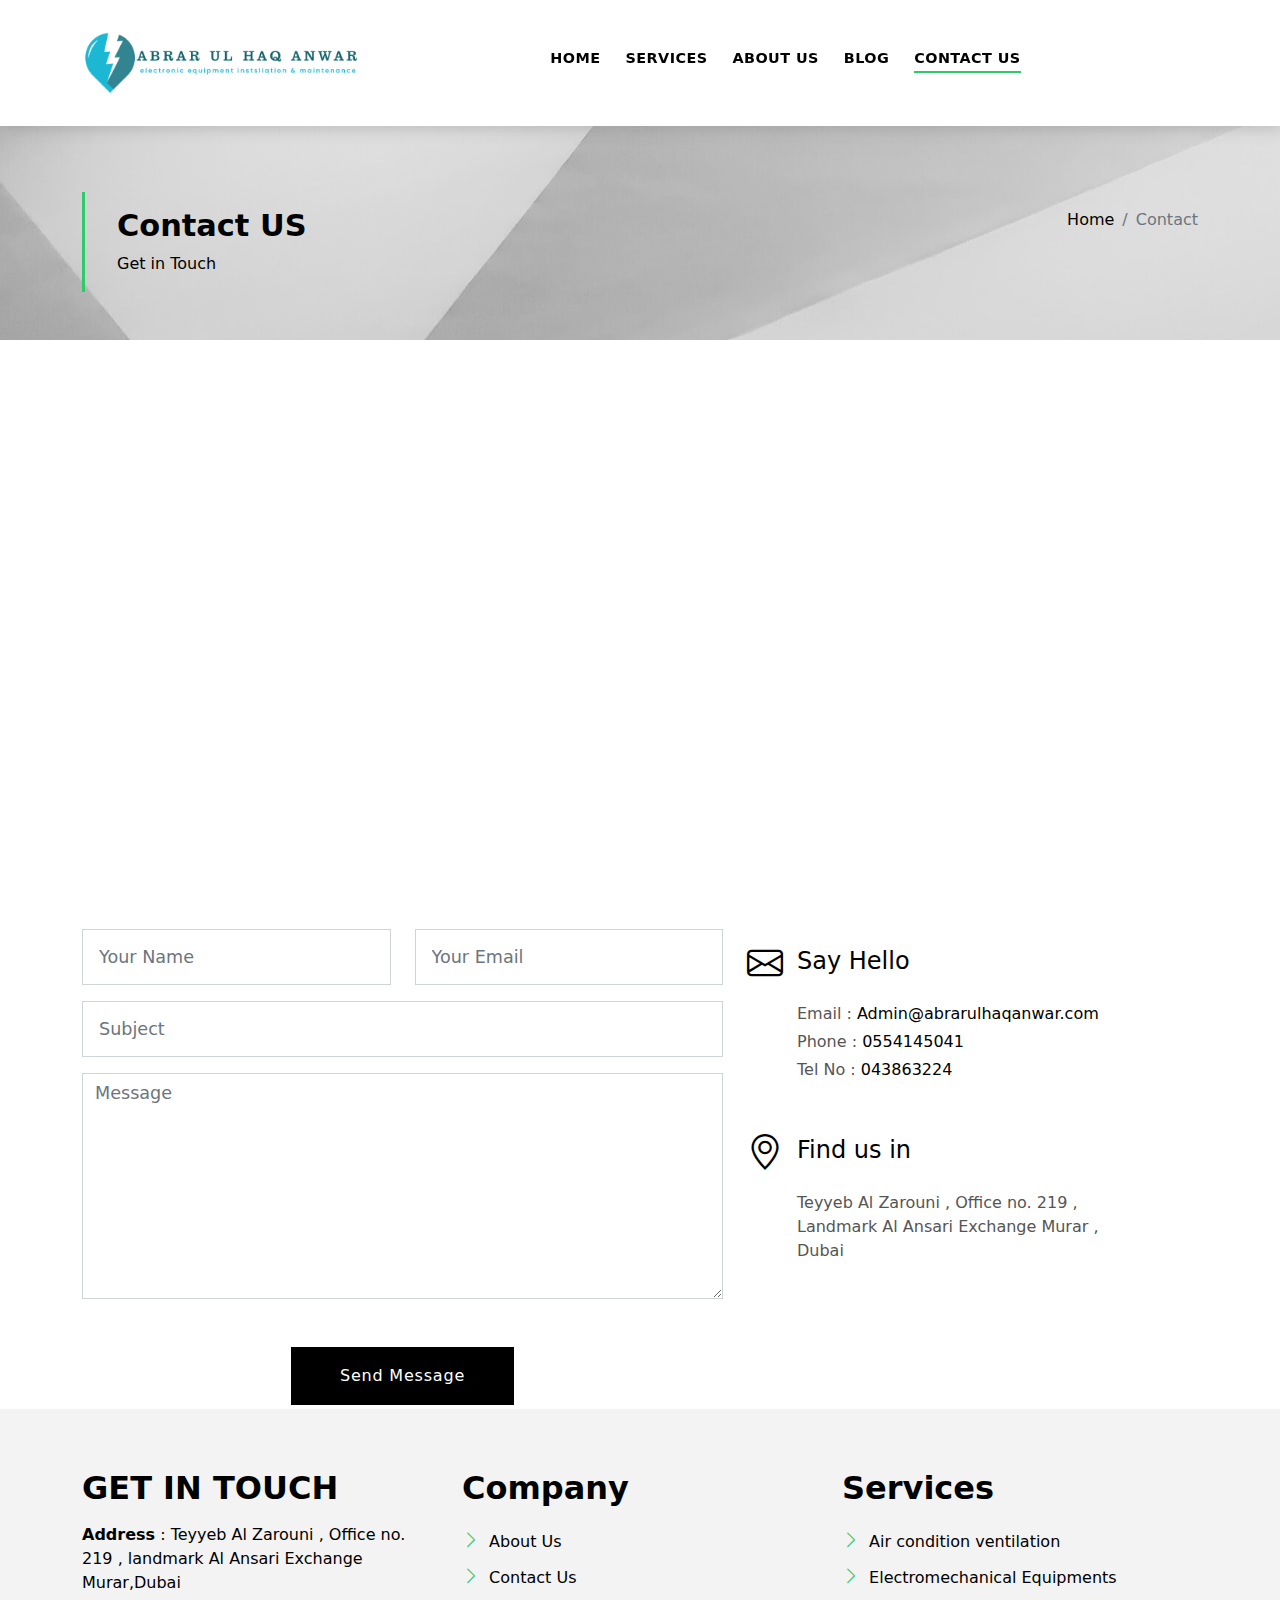
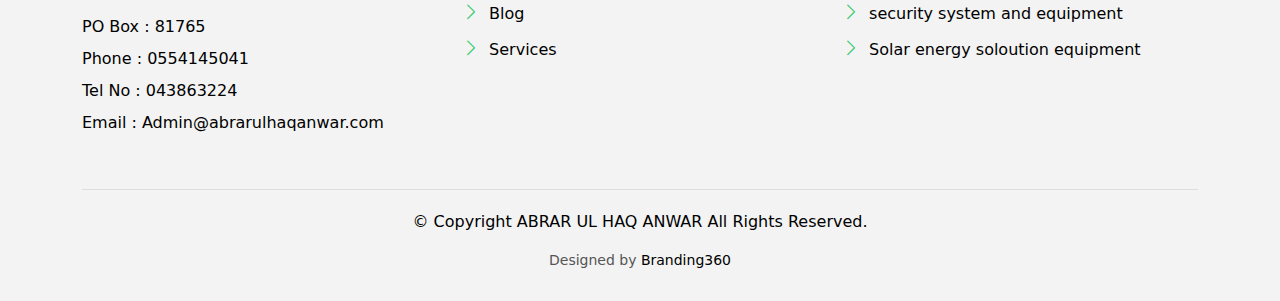
<file: contact.html>
<!DOCTYPE html>
<html lang="en">

<head>
  <meta charset="utf-8">
  <meta content="width=device-width, initial-scale=1.0" name="viewport">

  <title>ABRAR UL HAQ ANWAR</title>
  <meta content="" name="description">
  <meta content="" name="keywords">

  <!-- Favicons -->
  <link href="assets/img/favicon.png" rel="icon">
  <link href="assets/img/favicon.png" rel="apple-touch-icon">

  <!-- Google Fonts -->
  <link href="https://fonts.googleapis.com/css?family=Poppins:300,400,500,600,700" rel="stylesheet">

  <!-- Vendor CSS Files -->
  <link href="assets/vendor/animate.css/animate.min.css" rel="stylesheet">
  <link href="assets/vendor/bootstrap/css/bootstrap.min.css" rel="stylesheet">
  <link href="assets/vendor/bootstrap-icons/bootstrap-icons.css" rel="stylesheet">
  <link href="assets/vendor/swiper/swiper-bundle.min.css" rel="stylesheet">

  <!-- Template Main CSS File -->
  <link href="assets/css/style.css" rel="stylesheet">


</head>

<body>
   <!-- ======= Header/Navbar ======= -->
   <nav class="navbar navbar-default navbar-trans navbar-expand-lg fixed-top">
    <div class="container">
      <button class="navbar-toggler collapsed" type="button" data-bs-toggle="collapse" data-bs-target="#navbarDefault"
        aria-controls="navbarDefault" aria-expanded="false" aria-label="Toggle navigation">
        <span></span>
        <span></span>
        <span></span>
      </button>
      <!-- <a class="navbar-brand text-brand" href="index.html">Estate<span class="color-b">Agency</span></a> -->
      <a href="index.html" class="logo d-flex align-items-center;">
        <!-- Uncomment the line below if you also wish to use an image logo -->
        <img src="assets/img/small-01-01.png" alt="">
        <!-- <h1>ROCKET ADVISORY<span>.</span></h1> -->
      </a>

      <div class="navbar-collapse collapse justify-content-center" id="navbarDefault">
        <ul class="navbar-nav">

          <li class="nav-item">
            <a class="nav-link " href="index.html">HOME</a>
          </li>
          <li class="nav-item">
            <a class="nav-link " href="services.html">SERVICES</a>
          </li>                   
          <li class="nav-item">
            <a class="nav-link " href="about.html">ABOUT US</a>
          </li>
          <li class="nav-item">
            <a class="nav-link " href="blog-grid.html">BLOG</a>
          </li>
          <!-- <li class="nav-item dropdown">
            <a class="nav-link dropdown-toggle" href="#" id="navbarDropdown" role="button" data-bs-toggle="dropdown"
              aria-haspopup="true" aria-expanded="false">Projects</a>
            <div class="dropdown-menu">
              <a class="dropdown-item " href="">EXAMPLE1</a>
              <a class="dropdown-item " href="">EXAMPLE2</a>
              <a class="dropdown-item " href="">EXAMPLE3</a>
              <a class="dropdown-item " href="">EXAMPLE4</a>
            </div>
          </li> -->
          <li class="nav-item">
            <a class="nav-link active" href="contact.html">CONTACT US</a>
          </li>
        </ul>
      </div>
      <!-- <button type="button" class="btn btn-b-n navbar-toggle-box navbar-toggle-box-collapse" data-bs-toggle="collapse" data-bs-target="#navbarTogglerDemo01">
        <i class="bi bi-search"></i>
      </button> -->
    </div>
  </nav><!-- End Header/Navbar -->

  <main id="main">

    <!-- ======= Intro Single ======= -->
    <section class="intro-single" style="background-image:url(assets/img/jkl.jpg);">
      <div class="container">
        <div class="row">
          <div class="col-md-12 col-lg-8">
            <div class="title-single-box">
              <h1 class="title-single">Contact US</h1>
              <span class="color-text-a">Get in Touch
              </span>
            </div>
          </div>
          <div class="col-md-12 col-lg-4">
            <nav aria-label="breadcrumb" class="breadcrumb-box d-flex justify-content-lg-end">
              <ol class="breadcrumb">
                <li class="breadcrumb-item">
                  <a href="index.html">Home</a>
                </li>
                <li class="breadcrumb-item active" aria-current="page">
                  Contact
                </li>
              </ol>
            </nav>
          </div>
        </div>
      </div>
    </section><!-- End Intro Single-->

    <!-- ======= Contact Single ======= -->
    <section class="contact">

      <div class="container">
        <div class="row">
          <div class="col-sm-12">
            <div class="contact-map box">
              <div id="map" class="contact-map">
                <iframe
                  src="https://www.google.com/maps/embed?pb=!1m18!1m12!1m3!1d3607.761065640621!2d55.30886211408974!3d25.27862188385842!2m3!1f0!2f0!3f0!3m2!1i1024!2i768!4f13.1!3m3!1m2!1s0x3e5f434d87b88225%3A0xb7e3b16b59a59083!2sAl%20Ansari%20Exchange%2C%20Murar%20Branch!5e0!3m2!1sen!2sin!4v1669146355878!5m2!1sen!2sin"
                  width="100%" height="450" frameborder="0" style="border:0" allowfullscreen></iframe>
              </div>
            </div>
          </div>
          <div class="col-sm-12 section-t8">
            <div class="row">
              <div class="col-md-7">
                <form action="forms/contact.php" method="post" role="form" class="php-email-form">
                  <div class="row">
                    <div class="col-md-6 mb-3">
                      <div class="form-group">
                        <input type="text" name="name" class="form-control form-control-lg form-control-a"
                          placeholder="Your Name" required>
                      </div>
                    </div>
                    <div class="col-md-6 mb-3">
                      <div class="form-group">
                        <input name="email" type="email" class="form-control form-control-lg form-control-a"
                          placeholder="Your Email" required>
                      </div>
                    </div>
                    <div class="col-md-12 mb-3">
                      <div class="form-group">
                        <input type="text" name="subject" class="form-control form-control-lg form-control-a"
                          placeholder="Subject" required>
                      </div>
                    </div>
                    <div class="col-md-12">
                      <div class="form-group">
                        <textarea name="message" class="form-control" name="message" cols="45" rows="8"
                          placeholder="Message" required></textarea>
                      </div>
                    </div>
                    <div class="col-md-12 my-3">
                      <div class="mb-3">
                        <div class="loading">Loading</div>
                        <div class="error-message"></div>
                        <div class="sent-message">Your message has been sent. Thank you!</div>
                      </div>
                    </div>

                    <div class="col-md-12 text-center">
                      <button type="submit" class="btn btn-a">Send Message</button>
                    </div>
                  </div>
                </form>
              </div>
              <div class="col-md-5 section-md-t3">
                <div class="icon-box section-b2">
                  <div class="icon-box-icon">
                    <span class="bi bi-envelope"></span>
                  </div>
                  <div class="icon-box-content table-cell">
                    <div class="icon-box-title">
                      <h4 class="icon-title">Say Hello</h4>
                    </div>
                    <div class="icon-box-content">
                      <p class="mb-1">Email :
                        <span class="color-a">Admin@abrarulhaqanwar.com</span>
                      </p>
                      <p class="mb-1">Phone :
                        <span class="color-a">0554145041 </span>
                      </p>
                      <p class="mb-1">Tel No :
                        <span class="color-a">043863224</span>
                      </p>
                    </div>
                  </div>
                </div>
                <div class="icon-box section-b2">
                  <div class="icon-box-icon">
                    <span class="bi bi-geo-alt"></span>
                  </div>
                  <div class="icon-box-content table-cell">
                    <div class="icon-box-title">
                      <h4 class="icon-title">Find us in</h4>
                    </div>
                    <div class="icon-box-content">
                      <p class="mb-1">
                        Teyyeb Al Zarouni , Office no. 219 ,  <br> Landmark Al Ansari Exchange Murar ,<br> Dubai
                      </p>
                    </div>
                  </div>
                </div>
                <!-- <div class="icon-box">
                  <div class="icon-box-icon">
                    <span class="bi bi-share"></span>
                  </div>
                  <div class="icon-box-content table-cell">
                    <div class="icon-box-title">
                      <h4 class="icon-title">Social networks</h4>
                    </div>
                    <div class="icon-box-content">
                      <div class="socials-footer">
                        <ul class="list-inline">
                          <li class="list-inline-item">
                            <a href="#" class="link-one">
                              <i class="bi bi-facebook" aria-hidden="true"></i>
                            </a>
                          </li>
                          <li class="list-inline-item">
                            <a href="#" class="link-one">
                              <i class="bi bi-twitter" aria-hidden="true"></i>
                            </a>
                          </li>
                          <li class="list-inline-item">
                            <a href="#" class="link-one">
                              <i class="bi bi-instagram" aria-hidden="true"></i>
                            </a>
                          </li>
                          <li class="list-inline-item">
                            <a href="#" class="link-one">
                              <i class="bi bi-linkedin" aria-hidden="true"></i>
                            </a>
                          </li>
                        </ul>
                      </div>
                    </div>
                  </div>
                </div> -->
              </div>
            </div>
          </div>
        </div>
      </div>
    </section><!-- End Contact Single-->

  </main><!-- End #main -->

  <!-- ======= Footer ======= -->
  <section class="section-footer">
    <div class="container">
      <div class="row">
        <div class="col-sm-12 col-md-4">
          <div class="widget-a">
            <div class="w-header-a">
              <h3 class="w-title-a text-brand">GET IN TOUCH</h3>
            </div>
            <div class="w-body-a">
              <p class="w-text-a color-text-a">

                <strong>Address</strong> : Teyyeb Al Zarouni , Office no. 219 , landmark Al Ansari Exchange <br>
                Murar,Dubai

              </p>
            </div>
            <div class="w-footer-a">
              <ul class="list-unstyled">
                <li class="color-a">
                  <span class="color-text-a">PO Box : </span> 81765
                </li>
                <li class="color-a">
                  <span class="color-text-a">Phone : </span>0554145041
                </li>
                <li class="color-a">
                  <span class="color-text-a">Tel No : </span>043863224
                </li>
                <li class="color-a">
                  <span class="color-text-a">Email : </span>Admin@abrarulhaqanwar.com
                </li>
              </ul>
            </div>
          </div>
        </div>
        <div class="col-sm-12 col-md-4 section-md-t3">
          <div class="widget-a">
            <div class="w-header-a">
              <h3 class="w-title-a text-brand">Company</h3>
            </div>
            <div class="w-body-a">
              <div class="w-body-a">
                <ul class="list-unstyled">
                  <li class="item-list-a">
                    <i class="bi bi-chevron-right"></i> <a href="about.html">About Us</a>
                  </li>
                  <li class="item-list-a">
                    <i class="bi bi-chevron-right"></i> <a href="contact.html">Contact Us</a>
                  </li>
                  <li class="item-list-a">
                    <i class="bi bi-chevron-right"></i> <a href="blog-grid.html">Blog</a>
                  </li>
                  <li class="item-list-a">
                    <i class="bi bi-chevron-right"></i> <a href="services.html">Services</a>
                  </li>


                </ul>
              </div>
            </div>
          </div>
        </div>
        <div class="col-sm-12 col-md-4 section-md-t3">
          <div class="widget-a">
            <div class="w-header-a">
              <h3 class="w-title-a text-brand">Services</h3>
            </div>
            <div class="w-body-a">
              <ul class="list-unstyled">
                <li class="item-list-a">
                  <i class="bi bi-chevron-right"></i> <a href="#">Air condition ventilation</a>
                </li>
                <li class="item-list-a">
                  <i class="bi bi-chevron-right"></i> <a href="#">Electromechanical Equipments </a>
                </li>
                <li class="item-list-a">
                  <i class="bi bi-chevron-right"></i> <a href="#">security system and equipment</a>
                </li>
                <li class="item-list-a">
                  <i class="bi bi-chevron-right"></i> <a href="#">Solar energy soloution equipment</a>
                </li>


              </ul>
            </div>
          </div>
        </div>
      </div>
    </div>
  </section>
  <footer>
    <div class="container">
      <div class="row">
        <div class="col-md-12">
          <!-- <nav class="nav-footer">
            <ul class="list-inline">
              <li class="list-inline-item">
                <a href="#">Home</a>
              </li>
              <li class="list-inline-item">
                <a href="#">About</a>
              </li>
              <li class="list-inline-item">
                <a href="#">Property</a>
              </li>
              <li class="list-inline-item">
                <a href="#">Blog</a>
              </li>
              <li class="list-inline-item">
                <a href="#">Contact</a>
              </li>
            </ul>
          </nav> -->
          <!-- <div class="socials-a">
            <ul class="list-inline">
              <li class="list-inline-item">
                <a href="#">
                  <i class="bi bi-facebook" aria-hidden="true"></i>
                </a>
              </li>
              <li class="list-inline-item">
                <a href="#">
                  <i class="bi bi-twitter" aria-hidden="true"></i>
                </a>
              </li>
              <li class="list-inline-item">
                <a href="#">
                  <i class="bi bi-instagram" aria-hidden="true"></i>
                </a>
              </li>
              <li class="list-inline-item">
                <a href="#">
                  <i class="bi bi-linkedin" aria-hidden="true"></i>
                </a>
              </li>
            </ul>
          </div> -->
          <div class="copyright-footer">
            <p class="copyright color-text-a">
              &copy; Copyright
              <span class="color-a">ABRAR UL HAQ ANWAR</span> All Rights Reserved.
            </p>
          </div>
          <div class="credits">

            Designed by <a href="https://branding360.in/">Branding360</a>
          </div>
        </div>
      </div>
    </div>
  </footer><!-- End  Footer -->

  <div id="preloader"></div>
  <a href="#" class="back-to-top d-flex align-items-center justify-content-center"><i
      class="bi bi-arrow-up-short"></i></a>

  <!-- Vendor JS Files -->
  <script src="assets/vendor/bootstrap/js/bootstrap.bundle.min.js"></script>
  <script src="assets/vendor/swiper/swiper-bundle.min.js"></script>
  <script src="assets/vendor/php-email-form/validate.js"></script>

  <!-- Template Main JS File -->
  <script src="assets/js/main.js"></script>

</body>

</html>
</file>
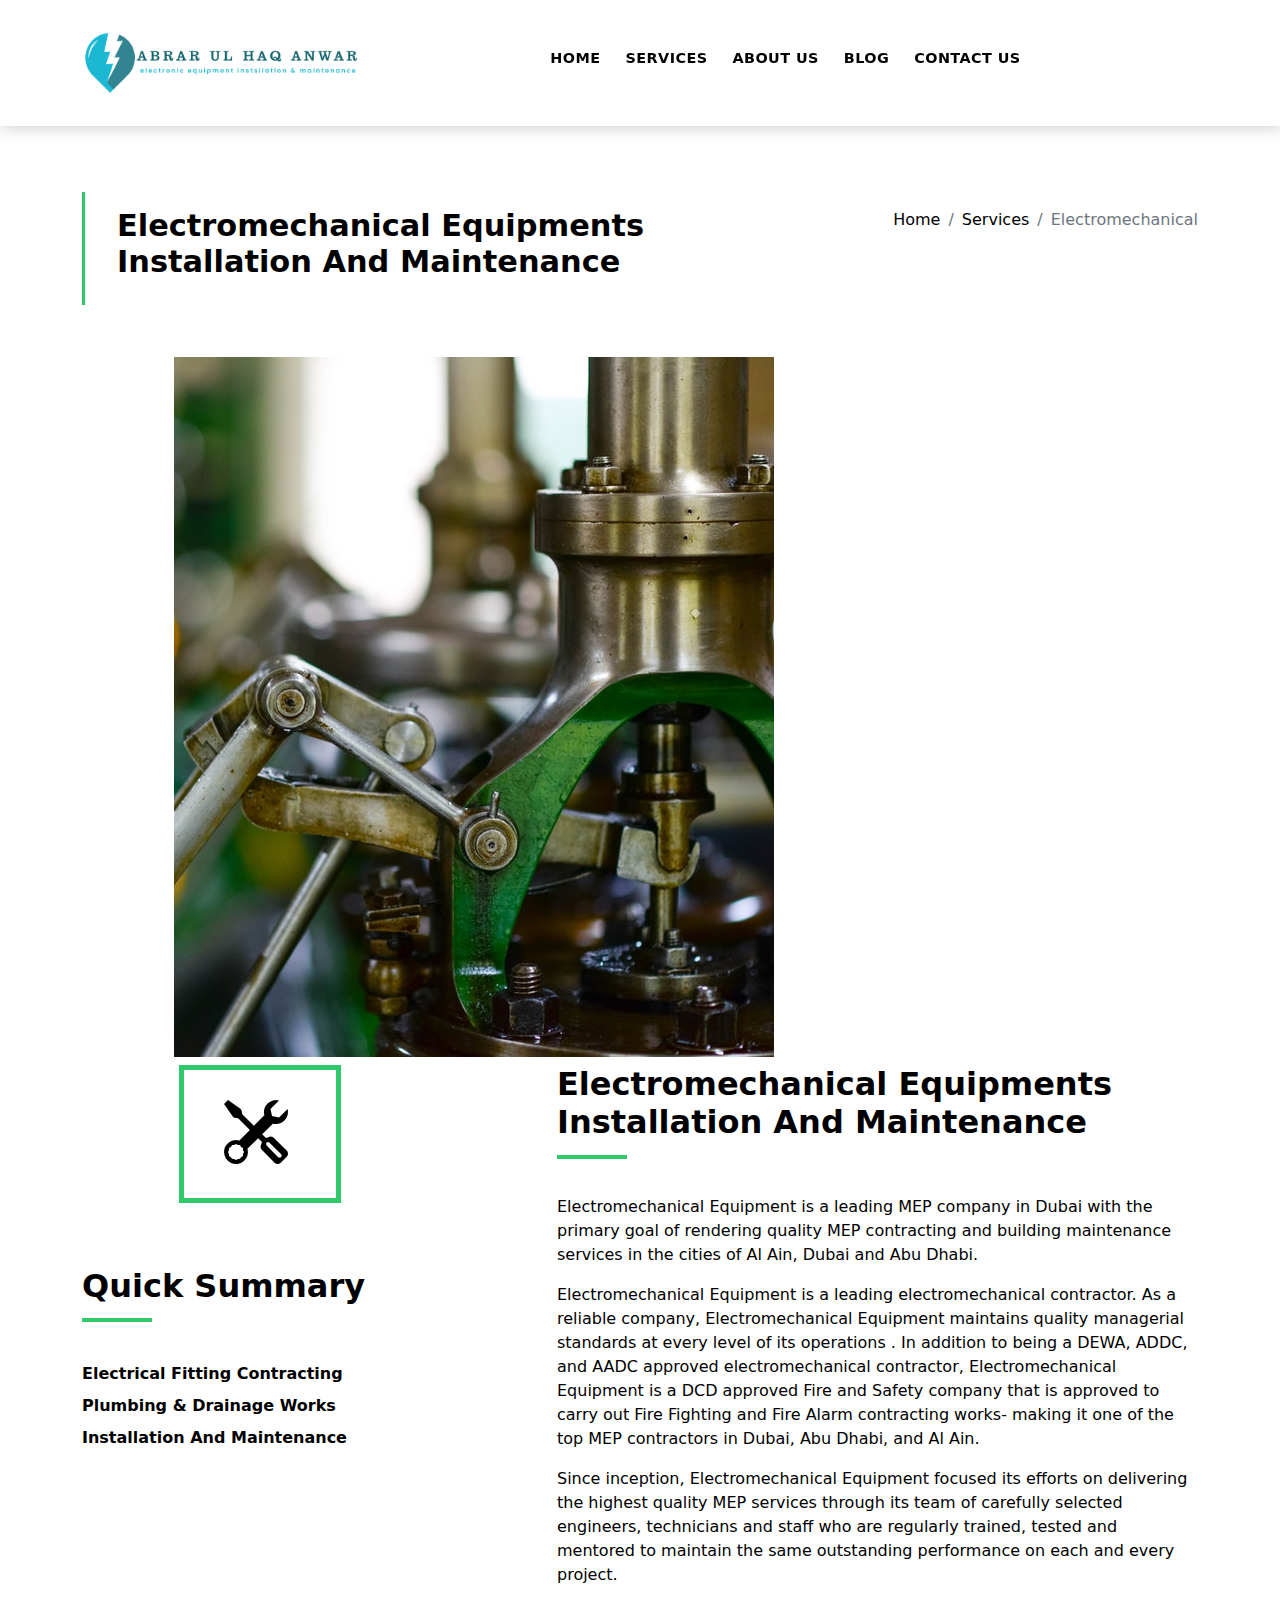
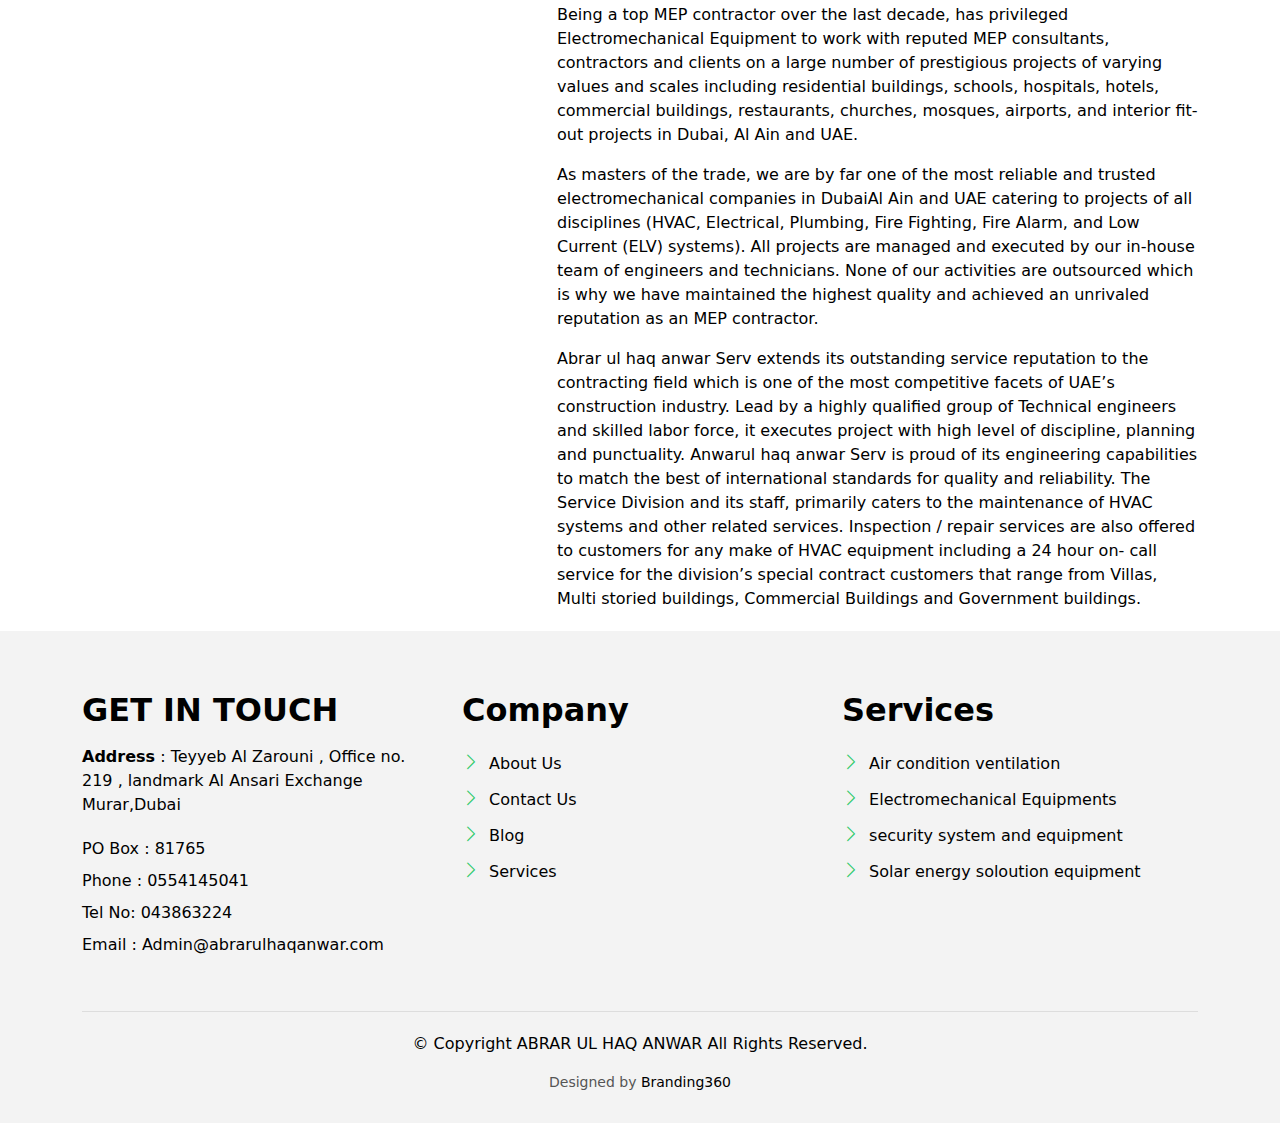
<file: electromagnetic.html>
<!DOCTYPE html>
<html lang="en">

<head>
  <meta charset="utf-8">
  <meta content="width=device-width, initial-scale=1.0" name="viewport">

  <title>ABRAR UL HAQ ANWAR</title>
  <meta content="" name="description">
  <meta content="" name="keywords">

  <!-- Favicons -->
  <link href="assets/img/favicon.png" rel="icon">
  <link href="assets/img/favicon.png" rel="apple-touch-icon">

  <!-- Google Fonts -->
  <link href="https://fonts.googleapis.com/css?family=Poppins:300,400,500,600,700" rel="stylesheet">

  <!-- Vendor CSS Files -->
  <link href="assets/vendor/animate.css/animate.min.css" rel="stylesheet">
  <link href="assets/vendor/bootstrap/css/bootstrap.min.css" rel="stylesheet">
  <link href="assets/vendor/bootstrap-icons/bootstrap-icons.css" rel="stylesheet">
  <link href="assets/vendor/swiper/swiper-bundle.min.css" rel="stylesheet">

  <!-- Template Main CSS File -->
  <link href="assets/css/style.css" rel="stylesheet">


</head>

<body>

   <!-- ======= Header/Navbar ======= -->
   <nav class="navbar navbar-default navbar-trans navbar-expand-lg fixed-top">
    <div class="container">
      <button class="navbar-toggler collapsed" type="button" data-bs-toggle="collapse" data-bs-target="#navbarDefault"
        aria-controls="navbarDefault" aria-expanded="false" aria-label="Toggle navigation">
        <span></span>
        <span></span>
        <span></span>
      </button>
      <!-- <a class="navbar-brand text-brand" href="index.html">Estate<span class="color-b">Agency</span></a> -->
      <a href="index.html" class="logo d-flex align-items-center;">
        <!-- Uncomment the line below if you also wish to use an image logo -->
        <img src="assets/img/small-01-01.png" alt="">
        <!-- <h1>ROCKET ADVISORY<span>.</span></h1> -->
      </a>

      <div class="navbar-collapse collapse justify-content-center" id="navbarDefault">
        <ul class="navbar-nav">

          <li class="nav-item">
            <a class="nav-link " href="index.html">HOME</a>
          </li>
          <li class="nav-item">
            <a class="nav-link " href="services.html">SERVICES</a>
          </li>                   
          <li class="nav-item">
            <a class="nav-link " href="about.html">ABOUT US</a>
          </li>
          <li class="nav-item">
            <a class="nav-link " href="blog-grid.html">BLOG</a>
          </li>
          <!-- <li class="nav-item dropdown">
            <a class="nav-link dropdown-toggle" href="#" id="navbarDropdown" role="button" data-bs-toggle="dropdown"
              aria-haspopup="true" aria-expanded="false">Projects</a>
            <div class="dropdown-menu">
              <a class="dropdown-item " href="">EXAMPLE1</a>
              <a class="dropdown-item " href="">EXAMPLE2</a>
              <a class="dropdown-item " href="">EXAMPLE3</a>
              <a class="dropdown-item " href="">EXAMPLE4</a>
            </div>
          </li> -->
          <li class="nav-item">
            <a class="nav-link " href="contact.html">CONTACT US</a>
          </li>
        </ul>
      </div>
      <!-- <button type="button" class="btn btn-b-n navbar-toggle-box navbar-toggle-box-collapse" data-bs-toggle="collapse" data-bs-target="#navbarTogglerDemo01">
        <i class="bi bi-search"></i>
      </button> -->
    </div>
  </nav><!-- End Header/Navbar -->

  <main id="main">

    <!-- ======= Intro Single ======= -->
    <section class="intro-single">
      <div class="container">
        <div class="row">
          <div class="col-md-12 col-lg-8">
            <div class="title-single-box">
              <h1 class="title-single">Electromechanical Equipments Installation And Maintenance</h1>
              <span class="color-text-a"></span>
            </div>
          </div>
          <div class="col-md-12 col-lg-4">
            <nav aria-label="breadcrumb" class="breadcrumb-box d-flex justify-content-lg-end">
              <ol class="breadcrumb">
                <li class="breadcrumb-item">
                  <a href="index.html">Home</a>
                </li>
                <li class="breadcrumb-item">
                  <a href="services.html">Services</a>
                </li>
                <li class="breadcrumb-item active" aria-current="page">
                    Electromechanical
                </li>
              </ol>
            </nav>
          </div>
        </div>
      </div>
    </section><!-- End Intro Single-->

    <!-- ======= Property Single ======= -->
    <div class="container">
      <section class="section-about">
        <div class="container">
          <div class="row">
            <div class="col-sm-12 position-relative">
              <div class="about-img-box">
                <img src="assets/img/machine-mill-industry-steam-633850.jpeg" alt="" class="img-fluid">
              </div>

            </div>
          </div>
        </div>
      </section>
    </div>
    <section class="property-single nav-arrow-b">
      <div class="container">


        <div class="row">
          <div class="col-sm-12">

            <div class="row justify-content-between">
              <div class="col-md-5 col-lg-4">
                <div class="property-price d-flex justify-content-center foo">
                  <div class="card-header-c d-flex">
                    <div class="card-box-ico">
                      <span class="bi bi-tools"></span>
                    </div>
                    <div class="card-title-c align-self-center">
                      <h5 class="title-c"></h5>
                    </div>
                  </div>
                </div>
                <div class="property-summary">
                  <div class="row">
                    <div class="col-sm-12">
                      <div class="title-box-d section-t4">
                        <h3 class="title-d">Quick Summary</h3>
                      </div>
                    </div>
                  </div>
                  <div class="summary-list">
                    <ul class="list">
                      <li class="d-flex justify-content-between">
                        <strong>Electrical Fitting Contracting</strong>
                        <span></span>
                      </li>
                      <li class="d-flex justify-content-between">
                        <strong>Plumbing & Drainage Works</strong>
                        <span></span>
                      </li>
                      <li class="d-flex justify-content-between">
                        <strong> Installation And Maintenance</strong>
                        <span></span>
                      </li>
                    </ul>
                  </div>
                </div>
              </div>
              <div class="col-md-7 col-lg-7 section-md-t3">
                <div class="row">
                  <div class="col-sm-12">
                    <div class="title-box-d">
                      <h3 class="title-d">Electromechanical Equipments Installation And Maintenance</h3>
                    </div>
                  </div>
                </div>
                <div class="property-description">
                  <p class="description color-text-a">
                    Electromechanical Equipment is a leading MEP company in Dubai with the primary goal of rendering quality MEP contracting and building maintenance services in the cities of Al Ain, Dubai and Abu Dhabi.
                  </p>
                  <p class="description color-text-a ">
                    Electromechanical Equipment is a leading electromechanical contractor. As a reliable company, Electromechanical Equipment maintains quality managerial standards at every level of its operations . In addition to being a DEWA, ADDC, and AADC approved electromechanical contractor, Electromechanical Equipment is a DCD approved Fire and Safety company that is approved to carry out Fire Fighting and Fire Alarm contracting works- making it one of the top MEP contractors in Dubai, Abu Dhabi, and Al Ain.
                  </p>
                  <p class="description color-text-a ">Since inception, Electromechanical Equipment focused its efforts on delivering the highest quality MEP services through its team of carefully selected engineers, technicians and staff who are regularly trained, tested and mentored to maintain the same outstanding performance on each and every project. <br>
                  <p class="description color-text-a ">Being a top MEP contractor over the last decade, has privileged Electromechanical Equipment to work with reputed MEP consultants, contractors and clients on a large number of prestigious projects of varying values and scales including residential buildings, schools, hospitals, hotels, commercial buildings, restaurants, churches, mosques, airports, and interior fit-out projects in Dubai, Al Ain and UAE.
                  </p>
                  <p class="description color-text-a ">As masters of the trade, we are by far one of the most reliable and trusted electromechanical companies in DubaiAl Ain and UAE catering to projects of all disciplines (HVAC, Electrical, Plumbing, Fire Fighting, Fire Alarm, and Low Current (ELV) systems). All projects are managed and executed by our in-house team of engineers and technicians. None of our activities are outsourced which is why we have maintained the highest quality and achieved an unrivaled reputation as an MEP contractor. </p>
                  <p class="description color-text-a ">
                    Abrar ul haq anwar Serv extends its outstanding service reputation to the contracting field which is
                    one of
                    the most competitive facets of UAE’s construction industry. Lead by a highly qualified group of
                    Technical engineers and skilled labor force, it executes project with high level of discipline,
                    planning and punctuality. Anwarul haq anwar Serv is proud of its engineering capabilities to match the best
                    of international standards for quality and reliability. The Service Division and its staff,
                    primarily caters to the maintenance of HVAC systems and other related services. Inspection / repair
                    services are also offered to customers for any make of HVAC equipment including a 24 hour on- call
                    service for the division’s special contract customers that range from Villas, Multi storied
                    buildings, Commercial Buildings and Government buildings.</p>
                </div>
              </div>
            </div>
          </div>
        </div>
      </div>
    </section><!-- End Property Single-->

  </main><!-- End #main -->

  <!-- ======= Footer ======= -->
  <section class="section-footer">
    <div class="container">
      <div class="row">
        <div class="col-sm-12 col-md-4">
          <div class="widget-a">
            <div class="w-header-a">
              <h3 class="w-title-a text-brand">GET IN TOUCH</h3>
            </div>
            <div class="w-body-a">
              <p class="w-text-a color-text-a">

               <strong>Address</strong> : Teyyeb Al Zarouni , Office no. 219 , landmark Al Ansari Exchange  <br>
                Murar,Dubai 
                
              </p>
            </div>
            <div class="w-footer-a">
              <ul class="list-unstyled">
                <li class="color-a">
                  <span class="color-text-a">PO Box : </span> 81765
                </li>
                <li class="color-a">
                  <span class="color-text-a">Phone : </span>0554145041 
                </li>
                <li class="color-a">
                  <span class="color-text-a">Tel No: </span>043863224
                </li>
                <li class="color-a">
                  <span class="color-text-a">Email : </span>Admin@abrarulhaqanwar.com
                </li>
              </ul>
            </div>
          </div>
        </div>
        <div class="col-sm-12 col-md-4 section-md-t3">
          <div class="widget-a">
            <div class="w-header-a">
              <h3 class="w-title-a text-brand">Company</h3>
            </div>
            <div class="w-body-a">
              <div class="w-body-a">
                <ul class="list-unstyled">
                  <li class="item-list-a">
                    <i class="bi bi-chevron-right"></i> <a href="about.html">About Us</a>
                  </li>
                  <li class="item-list-a">
                    <i class="bi bi-chevron-right"></i> <a href="contact.html">Contact Us</a>
                  </li>
                  <li class="item-list-a">
                    <i class="bi bi-chevron-right"></i> <a href="blog-grid.html">Blog</a>
                  </li>
                  <li class="item-list-a">
                    <i class="bi bi-chevron-right"></i> <a href="services.html">Services</a>
                  </li>


                </ul>
              </div>
            </div>
          </div>
        </div>
        <div class="col-sm-12 col-md-4 section-md-t3">
          <div class="widget-a">
            <div class="w-header-a">
              <h3 class="w-title-a text-brand">Services</h3>
            </div>
            <div class="w-body-a">
              <ul class="list-unstyled">
                <li class="item-list-a">
                  <i class="bi bi-chevron-right"></i> <a href="#">Air condition ventilation</a>
                </li>
                <li class="item-list-a">
                  <i class="bi bi-chevron-right"></i> <a href="#">Electromechanical Equipments </a>
                </li>
                <li class="item-list-a">
                  <i class="bi bi-chevron-right"></i> <a href="#">security system and equipment</a>
                </li>
                <li class="item-list-a">
                  <i class="bi bi-chevron-right"></i> <a href="#">Solar energy soloution equipment</a>
                </li>
                
                
              </ul>
            </div>
          </div>
        </div>
      </div>
    </div>
  </section>
  <footer>
    <div class="container">
      <div class="row">
        <div class="col-md-12">
          <!-- <nav class="nav-footer">
            <ul class="list-inline">
              <li class="list-inline-item">
                <a href="#">Home</a>
              </li>
              <li class="list-inline-item">
                <a href="#">About</a>
              </li>
              <li class="list-inline-item">
                <a href="#">Property</a>
              </li>
              <li class="list-inline-item">
                <a href="#">Blog</a>
              </li>
              <li class="list-inline-item">
                <a href="#">Contact</a>
              </li>
            </ul>
          </nav> -->
          <!-- <div class="socials-a">
            <ul class="list-inline">
              <li class="list-inline-item">
                <a href="#">
                  <i class="bi bi-facebook" aria-hidden="true"></i>
                </a>
              </li>
              <li class="list-inline-item">
                <a href="#">
                  <i class="bi bi-twitter" aria-hidden="true"></i>
                </a>
              </li>
              <li class="list-inline-item">
                <a href="#">
                  <i class="bi bi-instagram" aria-hidden="true"></i>
                </a>
              </li>
              <li class="list-inline-item">
                <a href="#">
                  <i class="bi bi-linkedin" aria-hidden="true"></i>
                </a>
              </li>
            </ul>
          </div> -->
          <div class="copyright-footer">
            <p class="copyright color-text-a">
              &copy; Copyright
              <span class="color-a">ABRAR UL HAQ ANWAR</span> All Rights Reserved.
            </p>
          </div>
          <div class="credits">

            Designed by <a href="https://branding360.in/">Branding360</a>
          </div>
        </div>
      </div>
    </div>
  </footer><!-- End  Footer -->

  <div id="preloader"></div>
  <a href="#" class="back-to-top d-flex align-items-center justify-content-center"><i
      class="bi bi-arrow-up-short"></i></a>

  <!-- Vendor JS Files -->
  <script src="assets/vendor/bootstrap/js/bootstrap.bundle.min.js"></script>
  <script src="assets/vendor/swiper/swiper-bundle.min.js"></script>
  <script src="assets/vendor/php-email-form/validate.js"></script>

  <!-- Template Main JS File -->
  <script src="assets/js/main.js"></script>

</body>

</html>
</file>
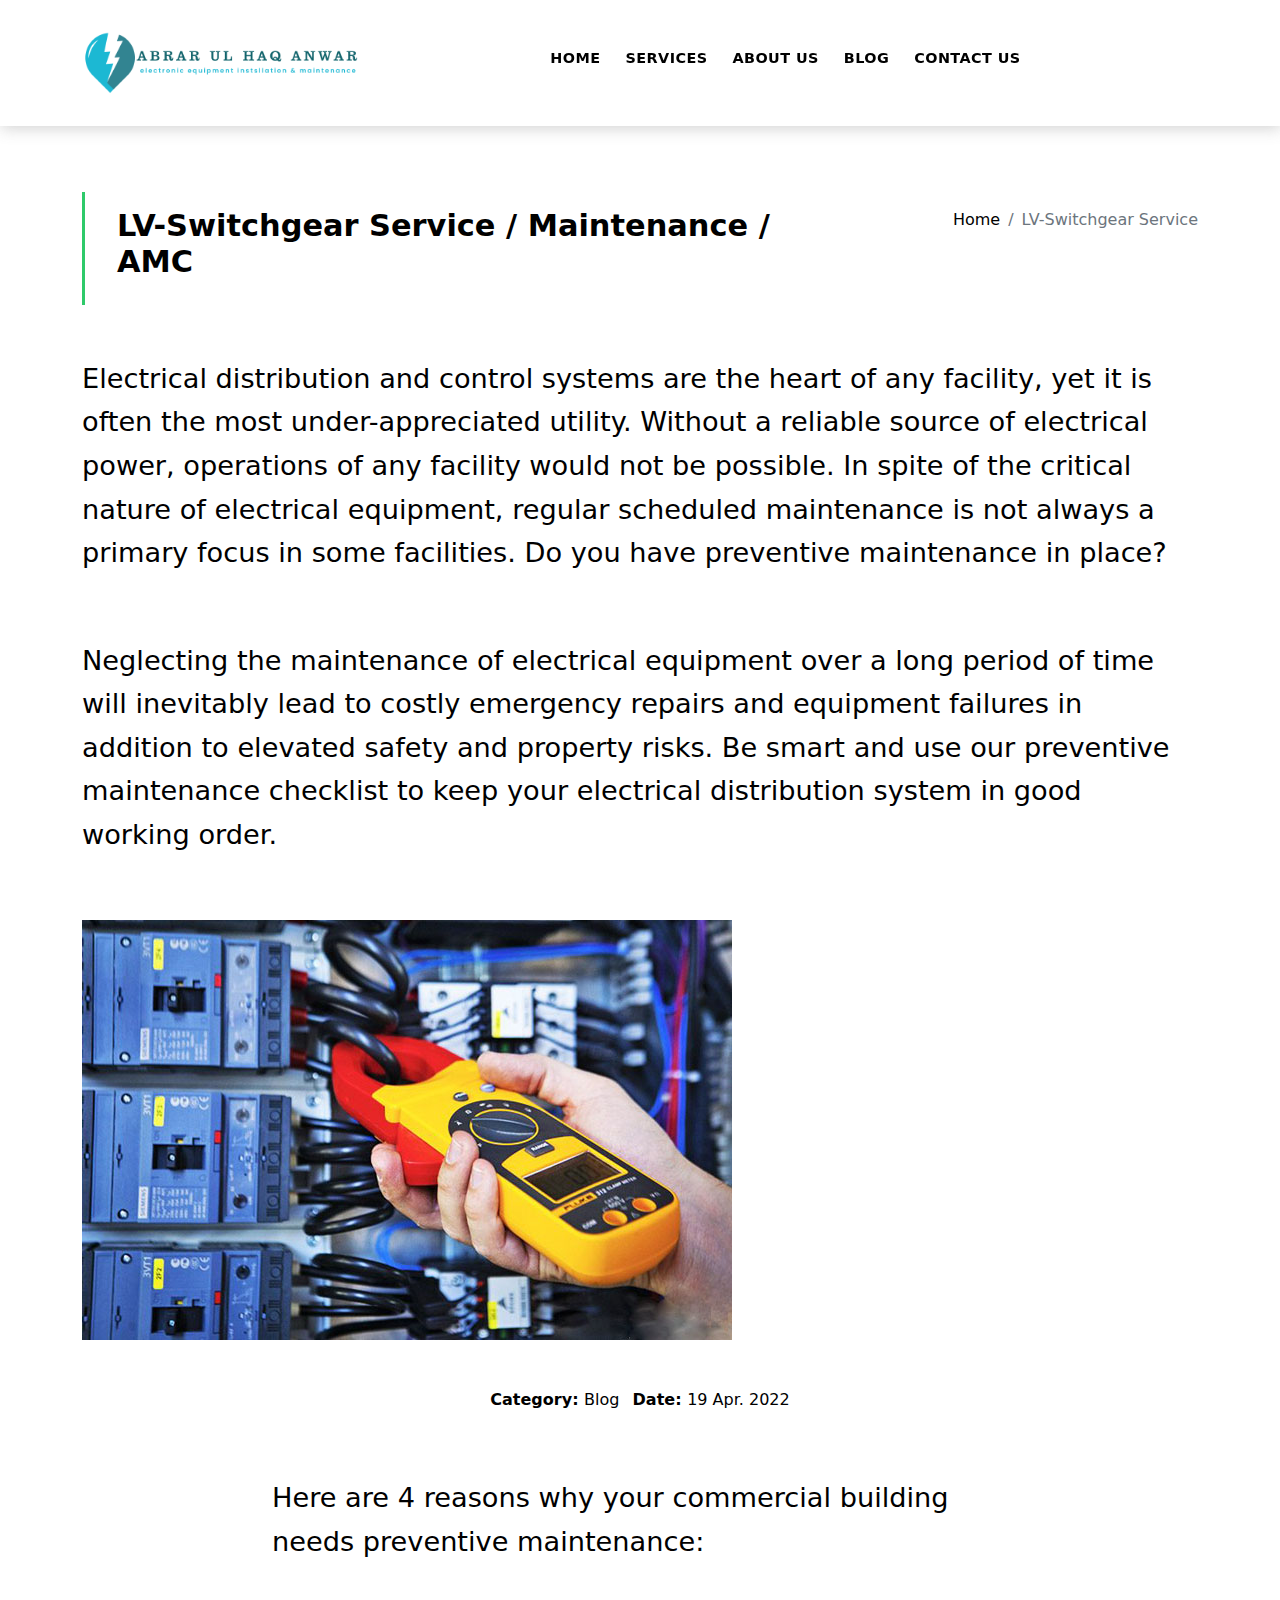
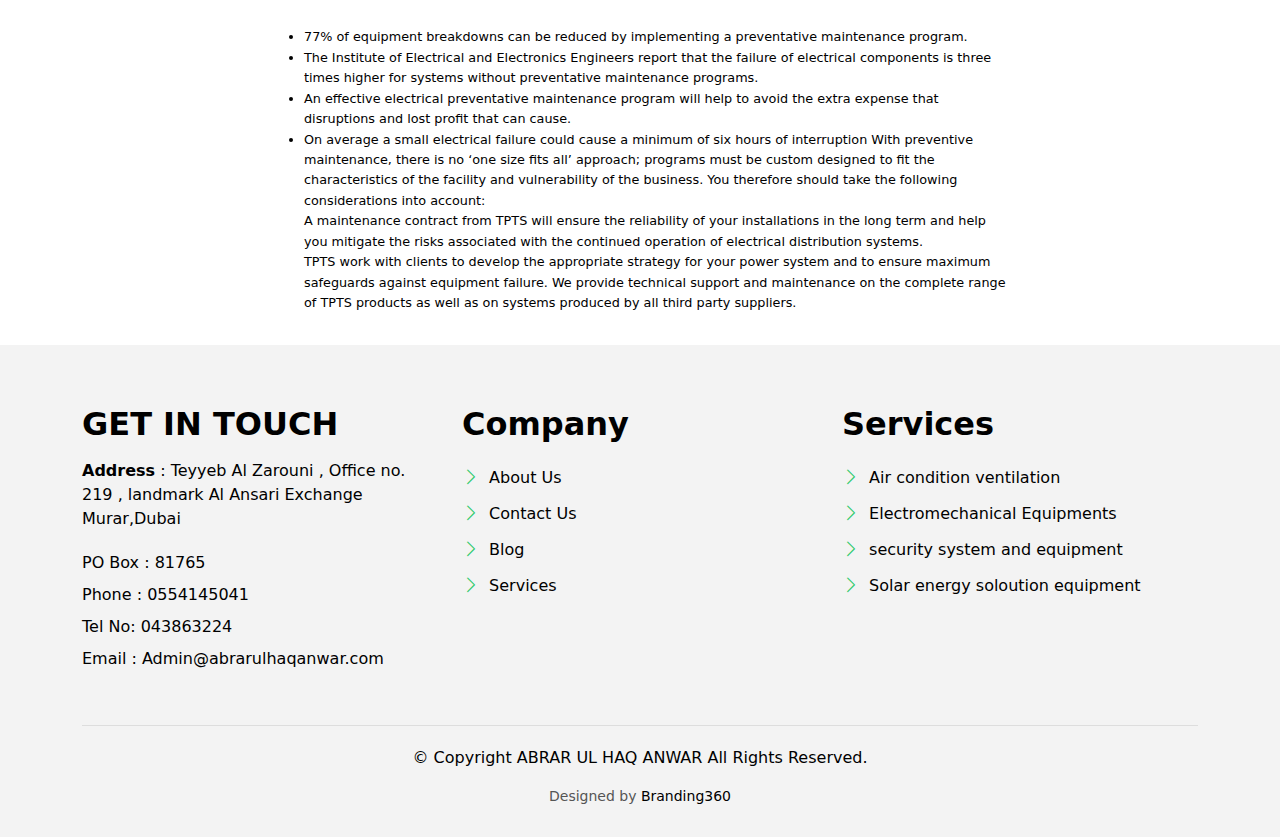
<file: lvswitch.html>
<!DOCTYPE html>
<html lang="en">

<head>
  <meta charset="utf-8">
  <meta content="width=device-width, initial-scale=1.0" name="viewport">

  <title>ABRAR UL HAQ ANWAR</title>
  <meta content="" name="description">
  <meta content="" name="keywords">

  <!-- Favicons -->
  <link href="assets/img/favicon.png" rel="icon">
  <link href="assets/img/favicon.png" rel="apple-touch-icon">

  <!-- Google Fonts -->
  <link href="https://fonts.googleapis.com/css?family=Poppins:300,400,500,600,700" rel="stylesheet">

  <!-- Vendor CSS Files -->
  <link href="assets/vendor/animate.css/animate.min.css" rel="stylesheet">
  <link href="assets/vendor/bootstrap/css/bootstrap.min.css" rel="stylesheet">
  <link href="assets/vendor/bootstrap-icons/bootstrap-icons.css" rel="stylesheet">
  <link href="assets/vendor/swiper/swiper-bundle.min.css" rel="stylesheet">

  <!-- Template Main CSS File -->
  <link href="assets/css/style.css" rel="stylesheet">


</head>

<body>



   <!-- ======= Header/Navbar ======= -->
   <nav class="navbar navbar-default navbar-trans navbar-expand-lg fixed-top">
    <div class="container">
      <button class="navbar-toggler collapsed" type="button" data-bs-toggle="collapse" data-bs-target="#navbarDefault"
        aria-controls="navbarDefault" aria-expanded="false" aria-label="Toggle navigation">
        <span></span>
        <span></span>
        <span></span>
      </button>
      <!-- <a class="navbar-brand text-brand" href="index.html">Estate<span class="color-b">Agency</span></a> -->
      <a href="index.html" class="logo d-flex align-items-center;">
        <!-- Uncomment the line below if you also wish to use an image logo -->
        <img src="assets/img/small-01-01.png" alt="">
        <!-- <h1>ROCKET ADVISORY<span>.</span></h1> -->
      </a>

      <div class="navbar-collapse collapse justify-content-center" id="navbarDefault">
        <ul class="navbar-nav">

          <li class="nav-item">
            <a class="nav-link" href="index.html">HOME</a>
          </li>
          <li class="nav-item">
            <a class="nav-link " href="services.html">SERVICES</a>
          </li>                   
          <li class="nav-item">
            <a class="nav-link " href="about.html">ABOUT US</a>
          </li>
          <li class="nav-item">
            <a class="nav-link " href="blog-grid.html">BLOG</a>
          </li>
          <!-- <li class="nav-item dropdown">
            <a class="nav-link dropdown-toggle" href="#" id="navbarDropdown" role="button" data-bs-toggle="dropdown"
              aria-haspopup="true" aria-expanded="false">Projects</a>
            <div class="dropdown-menu">
              <a class="dropdown-item " href="">EXAMPLE1</a>
              <a class="dropdown-item " href="">EXAMPLE2</a>
              <a class="dropdown-item " href="">EXAMPLE3</a>
              <a class="dropdown-item " href="">EXAMPLE4</a>
            </div>
          </li> -->
          <li class="nav-item">
            <a class="nav-link " href="contact.html">CONTACT US</a>
          </li>
        </ul>
      </div>
      <!-- <button type="button" class="btn btn-b-n navbar-toggle-box navbar-toggle-box-collapse" data-bs-toggle="collapse" data-bs-target="#navbarTogglerDemo01">
        <i class="bi bi-search"></i>
      </button> -->
    </div>
  </nav><!-- End Header/Navbar -->

  <main id="main">

    <!-- ======= Intro Single ======= -->
    <section class="intro-single">
      <div class="container">
        <div class="row">
          <div class="col-md-12 col-lg-8">
            <div class="title-single-box">
              <h1 class="title-single">LV-Switchgear Service / Maintenance / AMC</h1>
              <span class="color-text-a"></span>
            </div>
          </div>
          <div class="col-md-12 col-lg-4">
            <nav aria-label="breadcrumb" class="breadcrumb-box d-flex justify-content-lg-end">
              <ol class="breadcrumb">
                <li class="breadcrumb-item">
                  <a href="#">Home</a>
                </li>
                <li class="breadcrumb-item active" aria-current="page">
                    LV-Switchgear Service
                </li>
              </ol>
            </nav>
          </div>
        </div>
      </div>
    </section><!-- End Intro Single-->

    <!-- ======= Blog Single ======= -->
    <section class="news-single nav-arrow-b">
      <div class="container">
        <div class="row">
          <div class="col-sm-12">
            <div class="post-content color-text-a">
                <p class="post-intro">
  
                    Electrical distribution and control systems are the heart of any facility, yet it is often the most under-appreciated utility. Without a reliable source of electrical power, operations of any facility would not be possible. In spite of the critical nature of electrical equipment, regular scheduled maintenance is not always a primary focus in some facilities. Do you have preventive maintenance in place? <br>                           
                </p>
                </div>
                <div class="post-content color-text-a">
                    <p class="post-intro">                                                
                      Neglecting the maintenance of electrical equipment over a long period of time will inevitably lead to costly emergency repairs and equipment failures in addition to elevated safety and property risks. Be smart and use our preventive maintenance checklist to keep your electrical distribution system in good working order.
                    </p>
                    </div>
            <div class="news-img-box">
              <img src="assets/img/lv switch.jpg" alt="" class="img-fluid">
            </div>
          </div>
          <div class="col-md-10 offset-md-1 col-lg-8 offset-lg-2">
            <div class="post-information">
              <ul class="list-inline text-center color-a">
                <!-- <li class="list-inline-item mr-2">
                  <strong>Author: </strong>
                  <span class="color-text-a">Morgan Jimenez</span>
                </li> -->
                <li class="list-inline-item mr-2">
                  <strong>Category: </strong>
                  <span class="color-text-a">Blog</span>
                </li>
                <li class="list-inline-item">
                  <strong>Date: </strong>
                  <span class="color-text-a">19 Apr. 2022</span>
                </li>
              </ul>
            </div>
            <div class="post-content color-text-a">
              <p class="post-intro">

                Here are 4 reasons why your commercial building needs preventive maintenance:
                
              </p>
              <p>
               <ul> <li style="list-style-type:unset;"> 77% of equipment breakdowns can be reduced by implementing a preventative maintenance program. <br></li>
                <li style="list-style-type:unset;">The Institute of Electrical and Electronics Engineers report that the failure of electrical components is three times higher for systems without preventative maintenance programs. <br></li>
                <li style="list-style-type:unset;">An effective electrical preventative maintenance program will help to avoid the extra expense that disruptions and lost profit that can cause.<br></li>
                <li style="list-style-type:unset;">On average a small electrical failure could cause a minimum of six hours of interruption 
                With preventive maintenance, there is no ‘one size fits all’ approach; programs must be custom designed to fit the characteristics of the facility and vulnerability of the business. You therefore should take the following considerations into account: <br>
                
              A maintenance contract from TPTS will ensure the reliability of your installations in the long term and help you mitigate the risks associated with the continued operation of electrical distribution systems. <br>
                
                TPTS work with clients to develop the appropriate strategy for your power system and to ensure maximum safeguards against equipment failure. We provide technical support and maintenance on the complete range of TPTS products as well as on systems produced by all third party suppliers. <br></li>
            </ul>   
            </p>             
            </div>
            <!-- <div class="post-footer">
              <div class="post-share">
                <span>PLEASE SHARE THIS </span>
                <ul class="list-inline socials">
                  <li class="list-inline-item">
                    <a href="#">
                      <i class="bi bi-facebook" aria-hidden="true"></i>
                    </a>
                  </li>
                  <li class="list-inline-item">
                    <a href="#">
                      <i class="bi bi-twitter" aria-hidden="true"></i>
                    </a>
                  </li>
                  <li class="list-inline-item">
                    <a href="#">
                      <i class="bi bi-instagram" aria-hidden="true"></i>
                    </a>
                  </li>
                  <li class="list-inline-item">
                    <a href="#">
                      <i class="bi bi-linkedin" aria-hidden="true"></i>
                    </a>
                  </li>
                </ul>
              </div>
            </div> -->
          </div>
          <!-- <div class="col-md-10 offset-md-1 col-lg-10 offset-lg-1">
            <div class="title-box-d">
              <h3 class="title-d">Comments (4)</h3>
            </div>
            <div class="box-comments">
              <ul class="list-comments">
                <li>
                  <div class="comment-avatar">
                    <img src="assets/img/author-2.jpg" alt="">
                  </div>
                  <div class="comment-details">
                    <h4 class="comment-author">Emma Stone</h4>
                    <span>18 Sep 2017</span>
                    <p class="comment-description">
                      Lorem ipsum dolor sit amet, consectetur adipisicing elit. Dolores reprehenderit, provident cumque
                      ipsam temporibus maiores
                      quae natus libero optio, at qui beatae ducimus placeat debitis voluptates amet corporis.
                    </p>
                    <a href="3">Reply</a>
                  </div>
                </li>
                <li class="comment-children">
                  <div class="comment-avatar">
                    <img src="assets/img/author-1.jpg" alt="">
                  </div>
                  <div class="comment-details">
                    <h4 class="comment-author">Oliver Colmenares</h4>
                    <span>18 Sep 2017</span>
                    <p class="comment-description">
                      Lorem ipsum dolor sit amet, consectetur adipisicing elit. Dolores reprehenderit, provident cumque
                      ipsam temporibus maiores
                      quae.
                    </p>
                    <a href="3">Reply</a>
                  </div>
                </li>
                <li>
                  <div class="comment-avatar">
                    <img src="assets/img/author-2.jpg" alt="">
                  </div>
                  <div class="comment-details">
                    <h4 class="comment-author">Emma Stone</h4>
                    <span>18 Sep 2017</span>
                    <p class="comment-description">
                      Lorem ipsum dolor sit amet, consectetur adipisicing elit. Dolores reprehenderit, provident cumque
                      ipsam temporibus maiores
                      quae natus libero optio.
                    </p>
                    <a href="3">Reply</a>
                  </div>
                </li>
              </ul>
            </div>
            <div class="form-comments">
              <div class="title-box-d">
                <h3 class="title-d"> Leave a Reply</h3>
              </div>
              <form class="form-a">
                <div class="row">
                  <div class="col-md-6 mb-3">
                    <div class="form-group">
                      <label for="inputName">Enter name</label>
                      <input type="text" class="form-control form-control-lg form-control-a" id="inputName"
                        placeholder="Name *" required>
                    </div>
                  </div>
                  <div class="col-md-6 mb-3">
                    <div class="form-group">
                      <label for="inputEmail1">Enter email</label>
                      <input type="email" class="form-control form-control-lg form-control-a" id="inputEmail1"
                        placeholder="Email *" required>
                    </div>
                  </div>
                  <div class="col-md-12 mb-3">
                    <div class="form-group">
                      <label for="inputUrl">Enter website</label>
                      <input type="url" class="form-control form-control-lg form-control-a" id="inputUrl"
                        placeholder="Website">
                    </div>
                  </div>
                  <div class="col-md-12 mb-3">
                    <div class="form-group">
                      <label for="textMessage">Enter message</label>
                      <textarea id="textMessage" class="form-control" placeholder="Comment *" name="message" cols="45"
                        rows="8" required></textarea>
                    </div>
                  </div>
                  <div class="col-md-12">
                    <button type="submit" class="btn btn-a">Send Message</button>
                  </div>
                </div>
              </form>
            </div>
          </div> -->
        </div>
      </div>
    </section><!-- End Blog Single-->

  </main><!-- End #main -->

 <!-- ======= Footer ======= -->
 <section class="section-footer">
  <div class="container">
    <div class="row">
      <div class="col-sm-12 col-md-4">
        <div class="widget-a">
          <div class="w-header-a">
            <h3 class="w-title-a text-brand">GET IN TOUCH</h3>
          </div>
          <div class="w-body-a">
            <p class="w-text-a color-text-a">

             <strong>Address</strong> : Teyyeb Al Zarouni , Office no. 219 , landmark Al Ansari Exchange  <br>
              Murar,Dubai 
              
            </p>
          </div>
          <div class="w-footer-a">
            <ul class="list-unstyled">
              <li class="color-a">
                <span class="color-text-a">PO Box : </span> 81765
              </li>
              <li class="color-a">
                <span class="color-text-a">Phone : </span>0554145041 
              </li>
              <li class="color-a">
                <span class="color-text-a">Tel No: </span>043863224
              </li>
              <li class="color-a">
                <span class="color-text-a">Email : </span>Admin@abrarulhaqanwar.com
              </li>
            </ul>
          </div>
        </div>
      </div>
      <div class="col-sm-12 col-md-4 section-md-t3">
        <div class="widget-a">
          <div class="w-header-a">
            <h3 class="w-title-a text-brand">Company</h3>
          </div>
          <div class="w-body-a">
            <div class="w-body-a">
              <ul class="list-unstyled">
                <li class="item-list-a">
                  <i class="bi bi-chevron-right"></i> <a href="about.html">About Us</a>
                </li>
                <li class="item-list-a">
                  <i class="bi bi-chevron-right"></i> <a href="contact.html">Contact Us</a>
                </li>
                <li class="item-list-a">
                  <i class="bi bi-chevron-right"></i> <a href="blog-grid.html">Blog</a>
                </li>
                <li class="item-list-a">
                  <i class="bi bi-chevron-right"></i> <a href="services.html">Services</a>
                </li>


              </ul>
            </div>
          </div>
        </div>
      </div>
      <div class="col-sm-12 col-md-4 section-md-t3">
        <div class="widget-a">
          <div class="w-header-a">
            <h3 class="w-title-a text-brand">Services</h3>
          </div>
          <div class="w-body-a">
            <ul class="list-unstyled">
              <li class="item-list-a">
                <i class="bi bi-chevron-right"></i> <a href="#">Air condition ventilation</a>
              </li>
              <li class="item-list-a">
                <i class="bi bi-chevron-right"></i> <a href="#">Electromechanical Equipments </a>
              </li>
              <li class="item-list-a">
                <i class="bi bi-chevron-right"></i> <a href="#">security system and equipment</a>
              </li>
              <li class="item-list-a">
                <i class="bi bi-chevron-right"></i> <a href="#">Solar energy soloution equipment</a>
              </li>
              
              
            </ul>
          </div>
        </div>
      </div>
    </div>
  </div>
</section>
<footer>
  <div class="container">
    <div class="row">
      <div class="col-md-12">
        <!-- <nav class="nav-footer">
          <ul class="list-inline">
            <li class="list-inline-item">
              <a href="#">Home</a>
            </li>
            <li class="list-inline-item">
              <a href="#">About</a>
            </li>
            <li class="list-inline-item">
              <a href="#">Property</a>
            </li>
            <li class="list-inline-item">
              <a href="#">Blog</a>
            </li>
            <li class="list-inline-item">
              <a href="#">Contact</a>
            </li>
          </ul>
        </nav> -->
        <!-- <div class="socials-a">
          <ul class="list-inline">
            <li class="list-inline-item">
              <a href="#">
                <i class="bi bi-facebook" aria-hidden="true"></i>
              </a>
            </li>
            <li class="list-inline-item">
              <a href="#">
                <i class="bi bi-twitter" aria-hidden="true"></i>
              </a>
            </li>
            <li class="list-inline-item">
              <a href="#">
                <i class="bi bi-instagram" aria-hidden="true"></i>
              </a>
            </li>
            <li class="list-inline-item">
              <a href="#">
                <i class="bi bi-linkedin" aria-hidden="true"></i>
              </a>
            </li>
          </ul>
        </div> -->
        <div class="copyright-footer">
          <p class="copyright color-text-a">
            &copy; Copyright
            <span class="color-a">ABRAR UL HAQ ANWAR</span> All Rights Reserved.
          </p>
        </div>
        <div class="credits">

          Designed by <a href="https://branding360.in/">Branding360</a>
        </div>
      </div>
    </div>
  </div>
</footer><!-- End  Footer -->

  <div id="preloader"></div>
  <a href="#" class="back-to-top d-flex align-items-center justify-content-center"><i
      class="bi bi-arrow-up-short"></i></a>

  <!-- Vendor JS Files -->
  <script src="assets/vendor/bootstrap/js/bootstrap.bundle.min.js"></script>
  <script src="assets/vendor/swiper/swiper-bundle.min.js"></script>
  <script src="assets/vendor/php-email-form/validate.js"></script>

  <!-- Template Main JS File -->
  <script src="assets/js/main.js"></script>

</body>

</html>
</file>
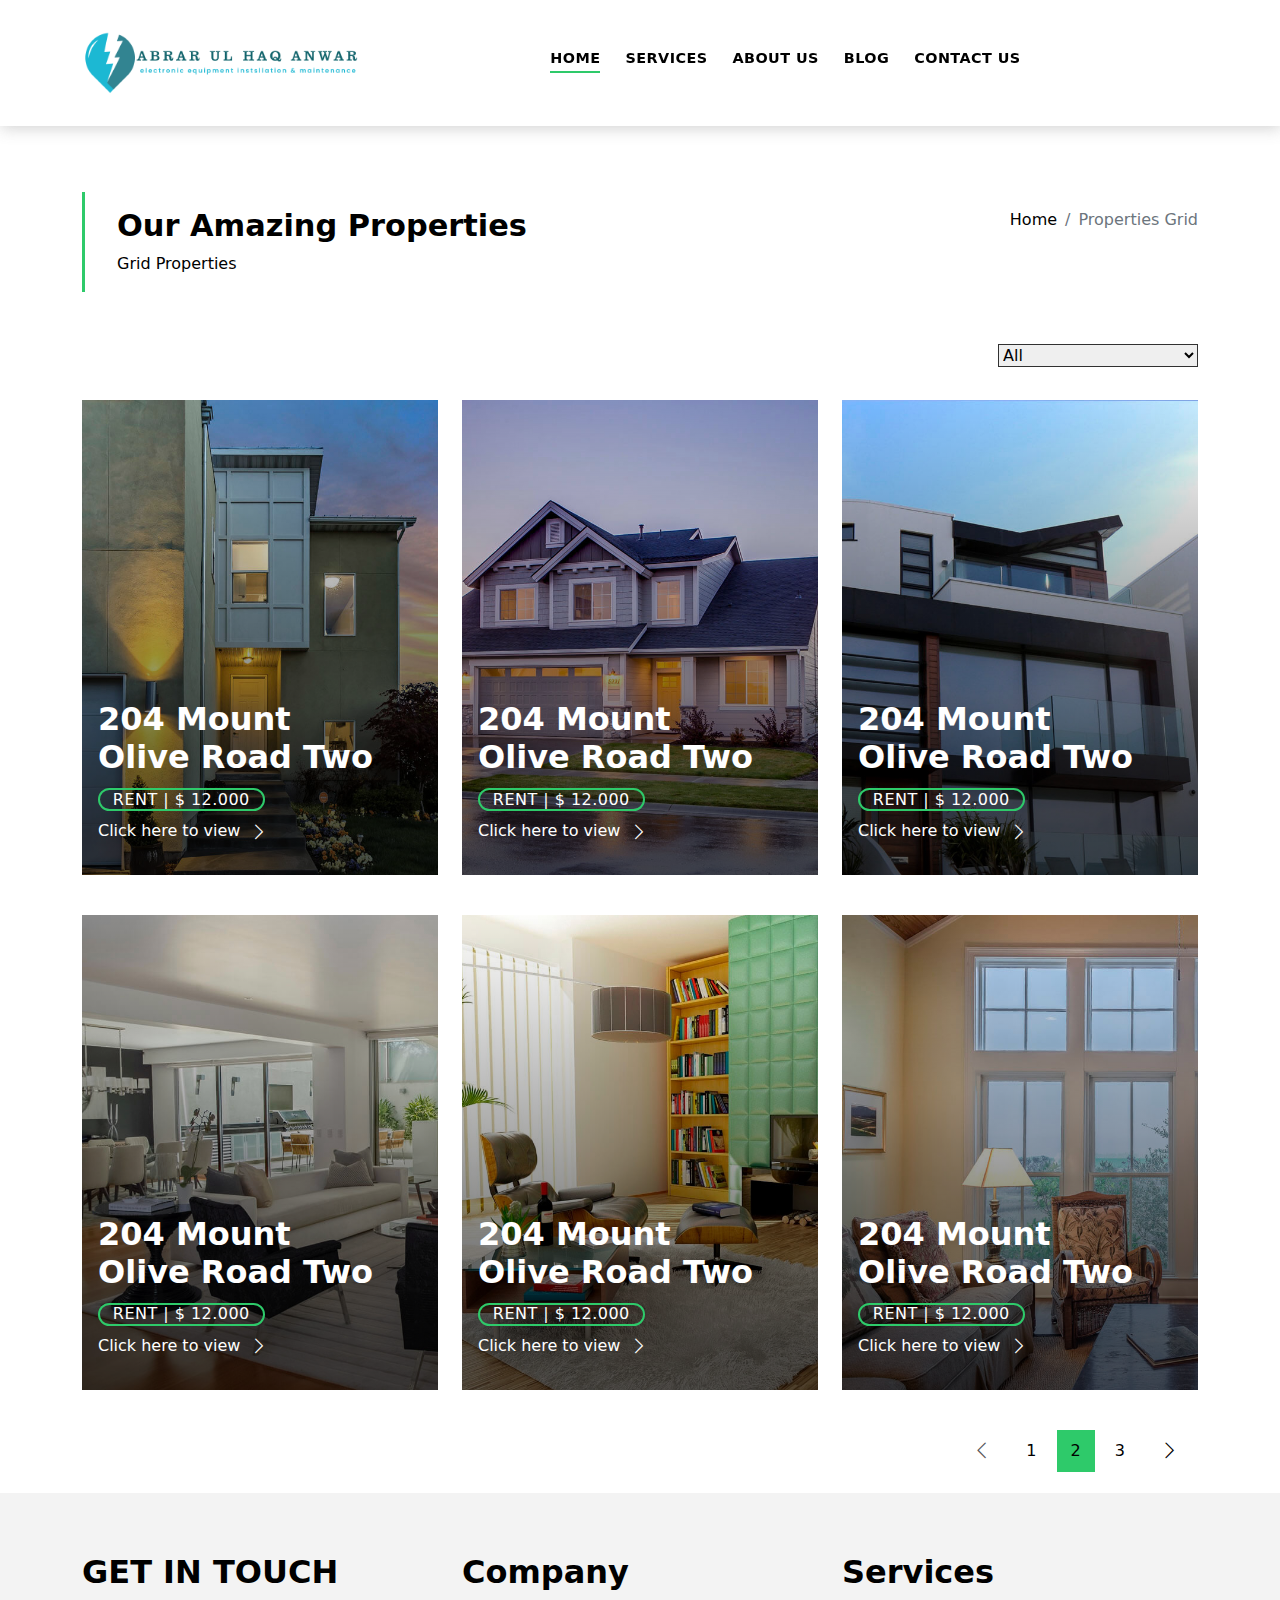
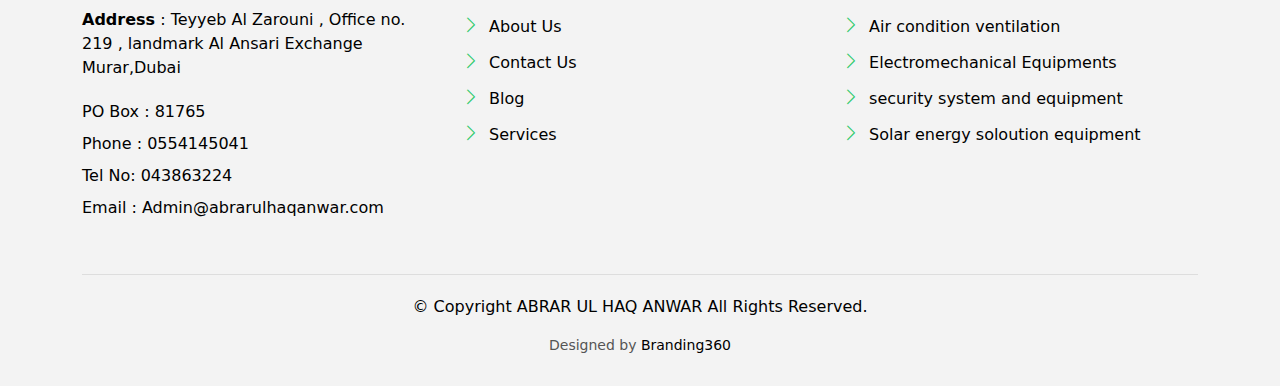
<file: property-grid.html>
<!DOCTYPE html>
<html lang="en">

<head>
  <meta charset="utf-8">
  <meta content="width=device-width, initial-scale=1.0" name="viewport">

  <title>ABRAR UL HAQ ANWAR</title>
  <meta content="" name="description">
  <meta content="" name="keywords">

  <!-- Favicons -->
  <link href="assets/img/favicon.png" rel="icon">
  <link href="assets/img/favicon.png" rel="apple-touch-icon">

  <!-- Google Fonts -->
  <link href="https://fonts.googleapis.com/css?family=Poppins:300,400,500,600,700" rel="stylesheet">

  <!-- Vendor CSS Files -->
  <link href="assets/vendor/animate.css/animate.min.css" rel="stylesheet">
  <link href="assets/vendor/bootstrap/css/bootstrap.min.css" rel="stylesheet">
  <link href="assets/vendor/bootstrap-icons/bootstrap-icons.css" rel="stylesheet">
  <link href="assets/vendor/swiper/swiper-bundle.min.css" rel="stylesheet">

  <!-- Template Main CSS File -->
  <link href="assets/css/style.css" rel="stylesheet">

  
</head>

<body>

 
 <!-- ======= Header/Navbar ======= -->
 <nav class="navbar navbar-default navbar-trans navbar-expand-lg fixed-top">
  <div class="container">
    <button class="navbar-toggler collapsed" type="button" data-bs-toggle="collapse" data-bs-target="#navbarDefault"
      aria-controls="navbarDefault" aria-expanded="false" aria-label="Toggle navigation">
      <span></span>
      <span></span>
      <span></span>
    </button>
    <!-- <a class="navbar-brand text-brand" href="index.html">Estate<span class="color-b">Agency</span></a> -->
    <a href="index.html" class="logo d-flex align-items-center;">
      <!-- Uncomment the line below if you also wish to use an image logo -->
      <img src="assets/img/small-01-01.png" alt="">
      <!-- <h1>ROCKET ADVISORY<span>.</span></h1> -->
    </a>

    <div class="navbar-collapse collapse justify-content-center" id="navbarDefault">
      <ul class="navbar-nav">

        <li class="nav-item">
          <a class="nav-link active" href="index.html">HOME</a>
        </li>
        <li class="nav-item">
          <a class="nav-link " href="services.html">SERVICES</a>
        </li>                   
        <li class="nav-item">
          <a class="nav-link " href="about.html">ABOUT US</a>
        </li>
        <li class="nav-item">
          <a class="nav-link " href="blog-grid.html">BLOG</a>
        </li>
        <!-- <li class="nav-item dropdown">
          <a class="nav-link dropdown-toggle" href="#" id="navbarDropdown" role="button" data-bs-toggle="dropdown"
            aria-haspopup="true" aria-expanded="false">Projects</a>
          <div class="dropdown-menu">
            <a class="dropdown-item " href="">EXAMPLE1</a>
            <a class="dropdown-item " href="">EXAMPLE2</a>
            <a class="dropdown-item " href="">EXAMPLE3</a>
            <a class="dropdown-item " href="">EXAMPLE4</a>
          </div>
        </li> -->
        <li class="nav-item">
          <a class="nav-link " href="contact.html">CONTACT US</a>
        </li>
      </ul>
    </div>
    <!-- <button type="button" class="btn btn-b-n navbar-toggle-box navbar-toggle-box-collapse" data-bs-toggle="collapse" data-bs-target="#navbarTogglerDemo01">
      <i class="bi bi-search"></i>
    </button> -->
  </div>
</nav><!-- End Header/Navbar -->

  <main id="main">

    <!-- ======= Intro Single ======= -->
    <section class="intro-single">
      <div class="container">
        <div class="row">
          <div class="col-md-12 col-lg-8">
            <div class="title-single-box">
              <h1 class="title-single">Our Amazing Properties</h1>
              <span class="color-text-a">Grid Properties</span>
            </div>
          </div>
          <div class="col-md-12 col-lg-4">
            <nav aria-label="breadcrumb" class="breadcrumb-box d-flex justify-content-lg-end">
              <ol class="breadcrumb">
                <li class="breadcrumb-item">
                  <a href="#">Home</a>
                </li>
                <li class="breadcrumb-item active" aria-current="page">
                  Properties Grid
                </li>
              </ol>
            </nav>
          </div>
        </div>
      </div>
    </section><!-- End Intro Single-->

    <!-- ======= Property Grid ======= -->
    <section class="property-grid grid">
      <div class="container">
        <div class="row">
          <div class="col-sm-12">
            <div class="grid-option">
              <form>
                <select class="custom-select">
                  <option selected>All</option>
                  <option value="1">New to Old</option>
                  <option value="2">For Rent</option>
                  <option value="3">For Sale</option>
                </select>
              </form>
            </div>
          </div>
          <div class="col-md-4">
            <div class="card-box-a card-shadow">
              <div class="img-box-a">
                <img src="assets/img/property-1.jpg" alt="" class="img-a img-fluid">
              </div>
              <div class="card-overlay">
                <div class="card-overlay-a-content">
                  <div class="card-header-a">
                    <h2 class="card-title-a">
                      <a href="#">204 Mount
                        <br /> Olive Road Two</a>
                    </h2>
                  </div>
                  <div class="card-body-a">
                    <div class="price-box d-flex">
                      <span class="price-a">rent | $ 12.000</span>
                    </div>
                    <a href="property-single.html" class="link-a">Click here to view
                      <span class="bi bi-chevron-right"></span>
                    </a>
                  </div>
                  <div class="card-footer-a">
                    <ul class="card-info d-flex justify-content-around">
                      <li>
                        <h4 class="card-info-title">Area</h4>
                        <span>340m
                          <sup>2</sup>
                        </span>
                      </li>
                      <li>
                        <h4 class="card-info-title">Beds</h4>
                        <span>2</span>
                      </li>
                      <li>
                        <h4 class="card-info-title">Baths</h4>
                        <span>4</span>
                      </li>
                      <li>
                        <h4 class="card-info-title">Garages</h4>
                        <span>1</span>
                      </li>
                    </ul>
                  </div>
                </div>
              </div>
            </div>
          </div>
          <div class="col-md-4">
            <div class="card-box-a card-shadow">
              <div class="img-box-a">
                <img src="assets/img/property-3.jpg" alt="" class="img-a img-fluid">
              </div>
              <div class="card-overlay">
                <div class="card-overlay-a-content">
                  <div class="card-header-a">
                    <h2 class="card-title-a">
                      <a href="#">204 Mount
                        <br /> Olive Road Two</a>
                    </h2>
                  </div>
                  <div class="card-body-a">
                    <div class="price-box d-flex">
                      <span class="price-a">rent | $ 12.000</span>
                    </div>
                    <a href="property-single.html" class="link-a">Click here to view
                      <span class="bi bi-chevron-right"></span>
                    </a>
                  </div>
                  <div class="card-footer-a">
                    <ul class="card-info d-flex justify-content-around">
                      <li>
                        <h4 class="card-info-title">Area</h4>
                        <span>340m
                          <sup>2</sup>
                        </span>
                      </li>
                      <li>
                        <h4 class="card-info-title">Beds</h4>
                        <span>2</span>
                      </li>
                      <li>
                        <h4 class="card-info-title">Baths</h4>
                        <span>4</span>
                      </li>
                      <li>
                        <h4 class="card-info-title">Garages</h4>
                        <span>1</span>
                      </li>
                    </ul>
                  </div>
                </div>
              </div>
            </div>
          </div>
          <div class="col-md-4">
            <div class="card-box-a card-shadow">
              <div class="img-box-a">
                <img src="assets/img/property-6.jpg" alt="" class="img-a img-fluid">
              </div>
              <div class="card-overlay">
                <div class="card-overlay-a-content">
                  <div class="card-header-a">
                    <h2 class="card-title-a">
                      <a href="#">204 Mount
                        <br /> Olive Road Two</a>
                    </h2>
                  </div>
                  <div class="card-body-a">
                    <div class="price-box d-flex">
                      <span class="price-a">rent | $ 12.000</span>
                    </div>
                    <a href="property-single.html" class="link-a">Click here to view
                      <span class="bi bi-chevron-right"></span>
                    </a>
                  </div>
                  <div class="card-footer-a">
                    <ul class="card-info d-flex justify-content-around">
                      <li>
                        <h4 class="card-info-title">Area</h4>
                        <span>340m
                          <sup>2</sup>
                        </span>
                      </li>
                      <li>
                        <h4 class="card-info-title">Beds</h4>
                        <span>2</span>
                      </li>
                      <li>
                        <h4 class="card-info-title">Baths</h4>
                        <span>4</span>
                      </li>
                      <li>
                        <h4 class="card-info-title">Garages</h4>
                        <span>1</span>
                      </li>
                    </ul>
                  </div>
                </div>
              </div>
            </div>
          </div>
          <div class="col-md-4">
            <div class="card-box-a card-shadow">
              <div class="img-box-a">
                <img src="assets/img/property-7.jpg" alt="" class="img-a img-fluid">
              </div>
              <div class="card-overlay">
                <div class="card-overlay-a-content">
                  <div class="card-header-a">
                    <h2 class="card-title-a">
                      <a href="#">204 Mount
                        <br /> Olive Road Two</a>
                    </h2>
                  </div>
                  <div class="card-body-a">
                    <div class="price-box d-flex">
                      <span class="price-a">rent | $ 12.000</span>
                    </div>
                    <a href="property-single.html" class="link-a">Click here to view
                      <span class="bi bi-chevron-right"></span>
                    </a>
                  </div>
                  <div class="card-footer-a">
                    <ul class="card-info d-flex justify-content-around">
                      <li>
                        <h4 class="card-info-title">Area</h4>
                        <span>340m
                          <sup>2</sup>
                        </span>
                      </li>
                      <li>
                        <h4 class="card-info-title">Beds</h4>
                        <span>2</span>
                      </li>
                      <li>
                        <h4 class="card-info-title">Baths</h4>
                        <span>4</span>
                      </li>
                      <li>
                        <h4 class="card-info-title">Garages</h4>
                        <span>1</span>
                      </li>
                    </ul>
                  </div>
                </div>
              </div>
            </div>
          </div>
          <div class="col-md-4">
            <div class="card-box-a card-shadow">
              <div class="img-box-a">
                <img src="assets/img/property-8.jpg" alt="" class="img-a img-fluid">
              </div>
              <div class="card-overlay">
                <div class="card-overlay-a-content">
                  <div class="card-header-a">
                    <h2 class="card-title-a">
                      <a href="#">204 Mount
                        <br /> Olive Road Two</a>
                    </h2>
                  </div>
                  <div class="card-body-a">
                    <div class="price-box d-flex">
                      <span class="price-a">rent | $ 12.000</span>
                    </div>
                    <a href="property-single.html" class="link-a">Click here to view
                      <span class="bi bi-chevron-right"></span>
                    </a>
                  </div>
                  <div class="card-footer-a">
                    <ul class="card-info d-flex justify-content-around">
                      <li>
                        <h4 class="card-info-title">Area</h4>
                        <span>340m
                          <sup>2</sup>
                        </span>
                      </li>
                      <li>
                        <h4 class="card-info-title">Beds</h4>
                        <span>2</span>
                      </li>
                      <li>
                        <h4 class="card-info-title">Baths</h4>
                        <span>4</span>
                      </li>
                      <li>
                        <h4 class="card-info-title">Garages</h4>
                        <span>1</span>
                      </li>
                    </ul>
                  </div>
                </div>
              </div>
            </div>
          </div>
          <div class="col-md-4">
            <div class="card-box-a card-shadow">
              <div class="img-box-a">
                <img src="assets/img/property-10.jpg" alt="" class="img-a img-fluid">
              </div>
              <div class="card-overlay">
                <div class="card-overlay-a-content">
                  <div class="card-header-a">
                    <h2 class="card-title-a">
                      <a href="#">204 Mount
                        <br /> Olive Road Two</a>
                    </h2>
                  </div>
                  <div class="card-body-a">
                    <div class="price-box d-flex">
                      <span class="price-a">rent | $ 12.000</span>
                    </div>
                    <a href="property-single.html" class="link-a">Click here to view
                      <span class="bi bi-chevron-right"></span>
                    </a>
                  </div>
                  <div class="card-footer-a">
                    <ul class="card-info d-flex justify-content-around">
                      <li>
                        <h4 class="card-info-title">Area</h4>
                        <span>340m
                          <sup>2</sup>
                        </span>
                      </li>
                      <li>
                        <h4 class="card-info-title">Beds</h4>
                        <span>2</span>
                      </li>
                      <li>
                        <h4 class="card-info-title">Baths</h4>
                        <span>4</span>
                      </li>
                      <li>
                        <h4 class="card-info-title">Garages</h4>
                        <span>1</span>
                      </li>
                    </ul>
                  </div>
                </div>
              </div>
            </div>
          </div>
        </div>
        <div class="row">
          <div class="col-sm-12">
            <nav class="pagination-a">
              <ul class="pagination justify-content-end">
                <li class="page-item disabled">
                  <a class="page-link" href="#" tabindex="-1">
                    <span class="bi bi-chevron-left"></span>
                  </a>
                </li>
                <li class="page-item">
                  <a class="page-link" href="#">1</a>
                </li>
                <li class="page-item active">
                  <a class="page-link" href="#">2</a>
                </li>
                <li class="page-item">
                  <a class="page-link" href="#">3</a>
                </li>
                <li class="page-item next">
                  <a class="page-link" href="#">
                    <span class="bi bi-chevron-right"></span>
                  </a>
                </li>
              </ul>
            </nav>
          </div>
        </div>
      </div>
    </section><!-- End Property Grid Single-->

  </main><!-- End #main -->

   <!-- ======= Footer ======= -->
   <section class="section-footer">
    <div class="container">
      <div class="row">
        <div class="col-sm-12 col-md-4">
          <div class="widget-a">
            <div class="w-header-a">
              <h3 class="w-title-a text-brand">GET IN TOUCH</h3>
            </div>
            <div class="w-body-a">
              <p class="w-text-a color-text-a">

               <strong>Address</strong> : Teyyeb Al Zarouni , Office no. 219 , landmark Al Ansari Exchange  <br>
                Murar,Dubai 
                
              </p>
            </div>
            <div class="w-footer-a">
              <ul class="list-unstyled">
                <li class="color-a">
                  <span class="color-text-a">PO Box : </span> 81765
                </li>
                <li class="color-a">
                  <span class="color-text-a">Phone : </span>0554145041 
                </li>
                <li class="color-a">
                  <span class="color-text-a">Tel No: </span>043863224
                </li>
                <li class="color-a">
                  <span class="color-text-a">Email : </span>Admin@abrarulhaqanwar.com
                </li>
              </ul>
            </div>
          </div>
        </div>
        <div class="col-sm-12 col-md-4 section-md-t3">
          <div class="widget-a">
            <div class="w-header-a">
              <h3 class="w-title-a text-brand">Company</h3>
            </div>
            <div class="w-body-a">
              <div class="w-body-a">
                <ul class="list-unstyled">
                  <li class="item-list-a">
                    <i class="bi bi-chevron-right"></i> <a href="about.html">About Us</a>
                  </li>
                  <li class="item-list-a">
                    <i class="bi bi-chevron-right"></i> <a href="contact.html">Contact Us</a>
                  </li>
                  <li class="item-list-a">
                    <i class="bi bi-chevron-right"></i> <a href="blog-grid.html">Blog</a>
                  </li>
                  <li class="item-list-a">
                    <i class="bi bi-chevron-right"></i> <a href="services.html">Services</a>
                  </li>


                </ul>
              </div>
            </div>
          </div>
        </div>
        <div class="col-sm-12 col-md-4 section-md-t3">
          <div class="widget-a">
            <div class="w-header-a">
              <h3 class="w-title-a text-brand">Services</h3>
            </div>
            <div class="w-body-a">
              <ul class="list-unstyled">
                <li class="item-list-a">
                  <i class="bi bi-chevron-right"></i> <a href="#">Air condition ventilation</a>
                </li>
                <li class="item-list-a">
                  <i class="bi bi-chevron-right"></i> <a href="#">Electromechanical Equipments </a>
                </li>
                <li class="item-list-a">
                  <i class="bi bi-chevron-right"></i> <a href="#">security system and equipment</a>
                </li>
                <li class="item-list-a">
                  <i class="bi bi-chevron-right"></i> <a href="#">Solar energy soloution equipment</a>
                </li>
                
                
              </ul>
            </div>
          </div>
        </div>
      </div>
    </div>
  </section>
  <footer>
    <div class="container">
      <div class="row">
        <div class="col-md-12">
          <!-- <nav class="nav-footer">
            <ul class="list-inline">
              <li class="list-inline-item">
                <a href="#">Home</a>
              </li>
              <li class="list-inline-item">
                <a href="#">About</a>
              </li>
              <li class="list-inline-item">
                <a href="#">Property</a>
              </li>
              <li class="list-inline-item">
                <a href="#">Blog</a>
              </li>
              <li class="list-inline-item">
                <a href="#">Contact</a>
              </li>
            </ul>
          </nav> -->
          <!-- <div class="socials-a">
            <ul class="list-inline">
              <li class="list-inline-item">
                <a href="#">
                  <i class="bi bi-facebook" aria-hidden="true"></i>
                </a>
              </li>
              <li class="list-inline-item">
                <a href="#">
                  <i class="bi bi-twitter" aria-hidden="true"></i>
                </a>
              </li>
              <li class="list-inline-item">
                <a href="#">
                  <i class="bi bi-instagram" aria-hidden="true"></i>
                </a>
              </li>
              <li class="list-inline-item">
                <a href="#">
                  <i class="bi bi-linkedin" aria-hidden="true"></i>
                </a>
              </li>
            </ul>
          </div> -->
          <div class="copyright-footer">
            <p class="copyright color-text-a">
              &copy; Copyright
              <span class="color-a">ABRAR UL HAQ ANWAR</span> All Rights Reserved.
            </p>
          </div>
          <div class="credits">

            Designed by <a href="https://branding360.in/">Branding360</a>
          </div>
        </div>
      </div>
    </div>
  </footer><!-- End  Footer -->

  <div id="preloader"></div>
  <a href="#" class="back-to-top d-flex align-items-center justify-content-center"><i class="bi bi-arrow-up-short"></i></a>

  <!-- Vendor JS Files -->
  <script src="assets/vendor/bootstrap/js/bootstrap.bundle.min.js"></script>
  <script src="assets/vendor/swiper/swiper-bundle.min.js"></script>
  <script src="assets/vendor/php-email-form/validate.js"></script>

  <!-- Template Main JS File -->
  <script src="assets/js/main.js"></script>

</body>

</html>
</file>
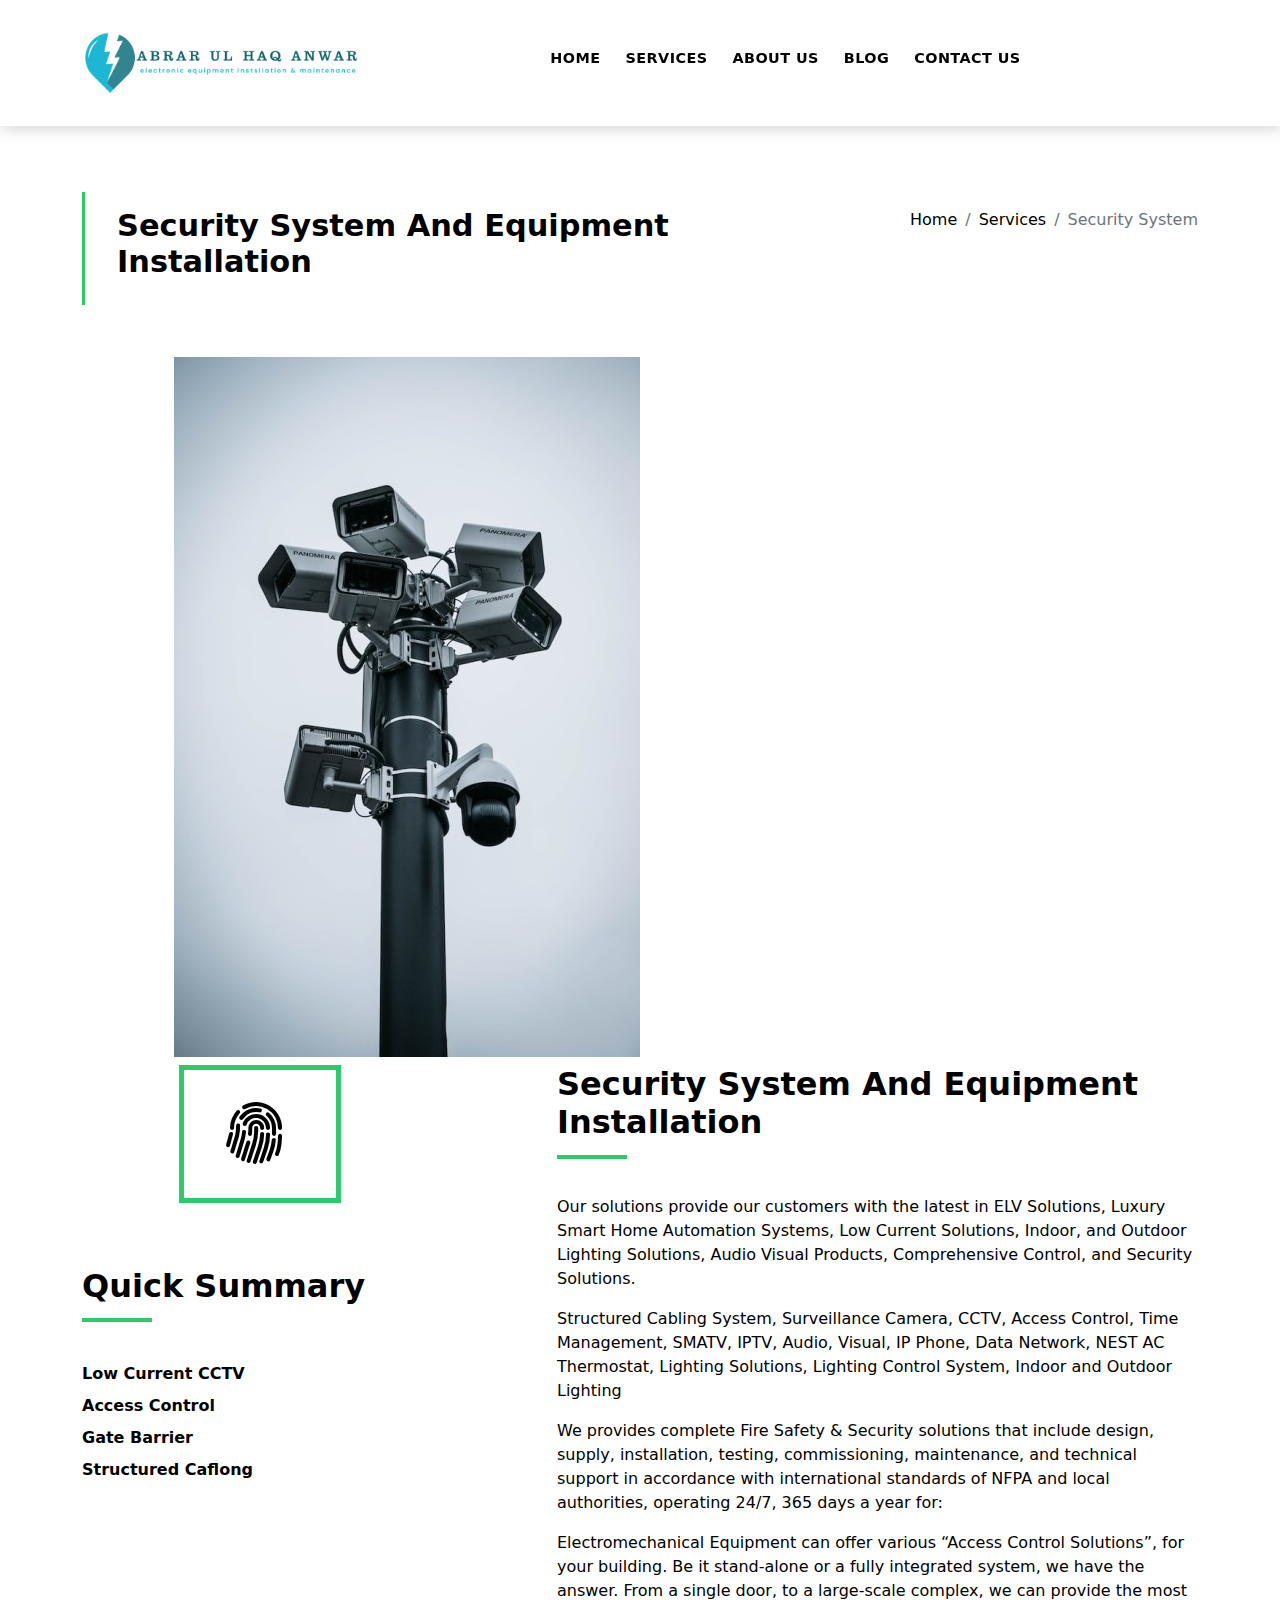
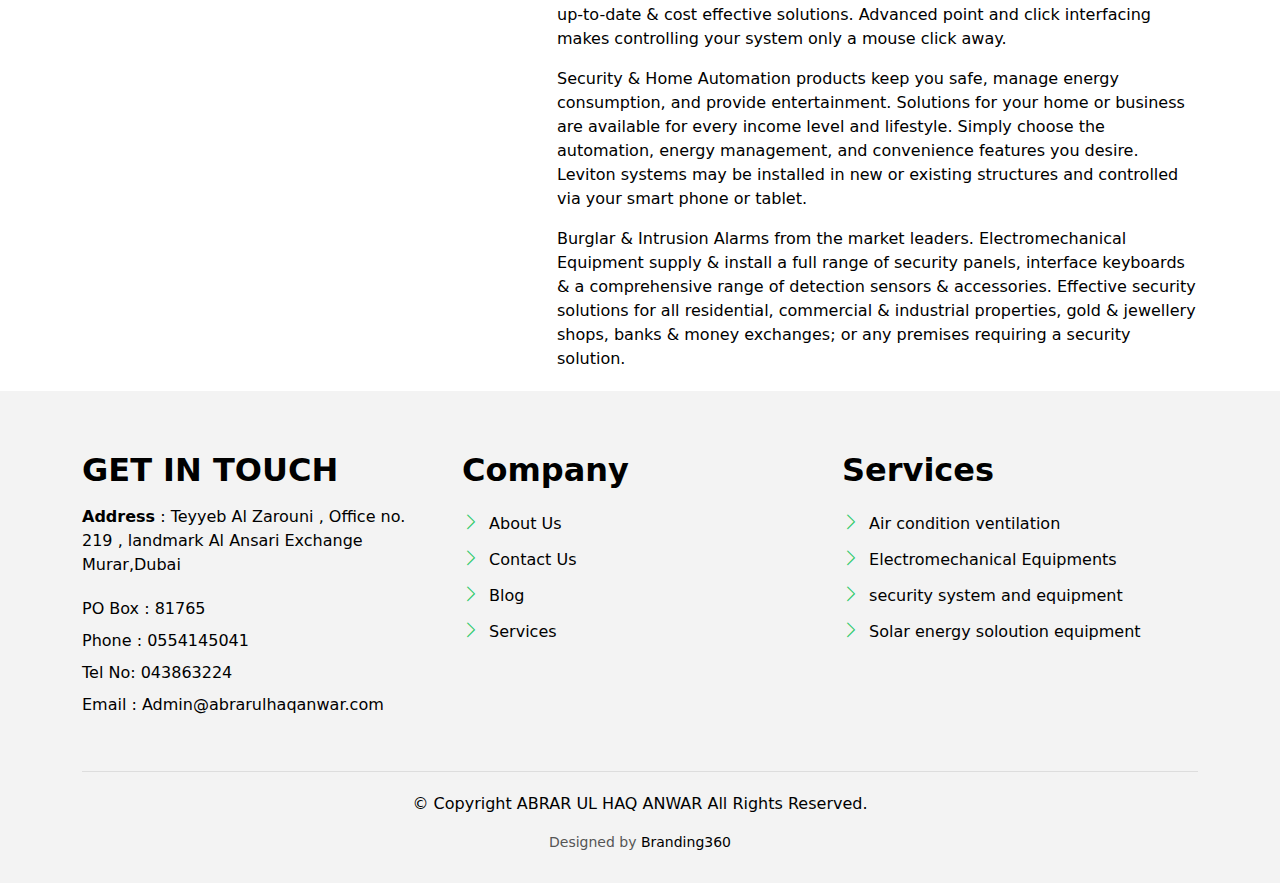
<file: security.html>
<!DOCTYPE html>
<html lang="en">

<head>
    <meta charset="utf-8">
    <meta content="width=device-width, initial-scale=1.0" name="viewport">

    <title>ABRAR UL HAQ ANWAR</title>
    <meta content="" name="description">
    <meta content="" name="keywords">

    <!-- Favicons -->
    <link href="assets/img/favicon.png" rel="icon">
    <link href="assets/img/favicon.png" rel="apple-touch-icon">

    <!-- Google Fonts -->
    <link href="https://fonts.googleapis.com/css?family=Poppins:300,400,500,600,700" rel="stylesheet">

    <!-- Vendor CSS Files -->
    <link href="assets/vendor/animate.css/animate.min.css" rel="stylesheet">
    <link href="assets/vendor/bootstrap/css/bootstrap.min.css" rel="stylesheet">
    <link href="assets/vendor/bootstrap-icons/bootstrap-icons.css" rel="stylesheet">
    <link href="assets/vendor/swiper/swiper-bundle.min.css" rel="stylesheet">

    <!-- Template Main CSS File -->
    <link href="assets/css/style.css" rel="stylesheet">


</head>

<body>

 <!-- ======= Header/Navbar ======= -->
 <nav class="navbar navbar-default navbar-trans navbar-expand-lg fixed-top">
  <div class="container">
    <button class="navbar-toggler collapsed" type="button" data-bs-toggle="collapse" data-bs-target="#navbarDefault"
      aria-controls="navbarDefault" aria-expanded="false" aria-label="Toggle navigation">
      <span></span>
      <span></span>
      <span></span>
    </button>
    <!-- <a class="navbar-brand text-brand" href="index.html">Estate<span class="color-b">Agency</span></a> -->
    <a href="index.html" class="logo d-flex align-items-center;">
      <!-- Uncomment the line below if you also wish to use an image logo -->
      <img src="assets/img/small-01-01.png" alt="">
      <!-- <h1>ROCKET ADVISORY<span>.</span></h1> -->
    </a>

    <div class="navbar-collapse collapse justify-content-center" id="navbarDefault">
      <ul class="navbar-nav">

        <li class="nav-item">
          <a class="nav-link" href="index.html">HOME</a>
        </li>
        <li class="nav-item">
          <a class="nav-link " href="services.html">SERVICES</a>
        </li>                   
        <li class="nav-item">
          <a class="nav-link " href="about.html">ABOUT US</a>
        </li>
        <li class="nav-item">
          <a class="nav-link " href="blog-grid.html">BLOG</a>
        </li>
        <!-- <li class="nav-item dropdown">
          <a class="nav-link dropdown-toggle" href="#" id="navbarDropdown" role="button" data-bs-toggle="dropdown"
            aria-haspopup="true" aria-expanded="false">Projects</a>
          <div class="dropdown-menu">
            <a class="dropdown-item " href="">EXAMPLE1</a>
            <a class="dropdown-item " href="">EXAMPLE2</a>
            <a class="dropdown-item " href="">EXAMPLE3</a>
            <a class="dropdown-item " href="">EXAMPLE4</a>
          </div>
        </li> -->
        <li class="nav-item">
          <a class="nav-link " href="contact.html">CONTACT US</a>
        </li>
      </ul>
    </div>
    <!-- <button type="button" class="btn btn-b-n navbar-toggle-box navbar-toggle-box-collapse" data-bs-toggle="collapse" data-bs-target="#navbarTogglerDemo01">
      <i class="bi bi-search"></i>
    </button> -->
  </div>
</nav><!-- End Header/Navbar -->

    <main id="main">

        <!-- ======= Intro Single ======= -->
        <section class="intro-single">
            <div class="container">
                <div class="row">
                    <div class="col-md-12 col-lg-8">
                        <div class="title-single-box">
                            <h1 class="title-single">Security System And Equipment Installation</h1>
                            <span class="color-text-a"></span>
                        </div>
                    </div>
                    <div class="col-md-12 col-lg-4">
                        <nav aria-label="breadcrumb" class="breadcrumb-box d-flex justify-content-lg-end">
                            <ol class="breadcrumb">
                                <li class="breadcrumb-item">
                                    <a href="index.html">Home</a>
                                </li>
                                <li class="breadcrumb-item">
                                  <a href="services.html">Services</a>
                                </li>
                                <li class="breadcrumb-item active" aria-current="page">
                                    Security System
                                </li>
                            </ol>
                        </nav>
                    </div>
                </div>
            </div>
        </section><!-- End Intro Single-->

        <!-- ======= Property Single ======= -->
        <div class="container">
            <section class="section-about">
                <div class="container">
                    <div class="row">
                        <div class="col-sm-12 position-relative">
                            <div class="about-img-box">
                                <img src="assets/img/securitycam.jpg" alt="" class="img-fluid">
                            </div>

                        </div>
                    </div>
                </div>
            </section>
        </div>
        <section class="property-single nav-arrow-b">
            <div class="container">


                <div class="row">
                    <div class="col-sm-12">

                        <div class="row justify-content-between">
                            <div class="col-md-5 col-lg-4">
                                <div class="property-price d-flex justify-content-center foo">
                                    <div class="card-header-c d-flex">
                                        <div class="card-box-ico">
                                            <span class="bi bi-fingerprint"></span>
                                        </div>
                                        <div class="card-title-c align-self-center">
                                            <h5 class="title-c"></h5>
                                        </div>
                                    </div>
                                </div>
                                <div class="property-summary">
                                    <div class="row">
                                        <div class="col-sm-12">
                                            <div class="title-box-d section-t4">
                                                <h3 class="title-d">Quick Summary</h3>
                                            </div>
                                        </div>
                                    </div>
                                    <div class="summary-list">
                                        <ul class="list">
                                            <li class="d-flex justify-content-between">
                                                <strong>Low Current CCTV</strong>
                                                <span></span>
                                            </li>
                                            <li class="d-flex justify-content-between">
                                                <strong>Access Control</strong>
                                                <span></span>
                                            </li>
                                            <li class="d-flex justify-content-between">
                                                <strong> Gate Barrier</strong>
                                                <span></span>
                                            </li>
                                            <li class="d-flex justify-content-between">
                                                <strong> Structured Caflong</strong>
                                                <span></span>
                                            </li>
                                        </ul>
                                    </div>
                                </div>
                            </div>
                            <div class="col-md-7 col-lg-7 section-md-t3">
                                <div class="row">
                                    <div class="col-sm-12">
                                        <div class="title-box-d">
                                            <h3 class="title-d">Security System And Equipment Installation</h3>
                                        </div>
                                    </div>
                                </div>
                                <div class="property-description">
                                    <p class="description color-text-a">
                                        Our solutions provide our customers with the latest in ELV Solutions, Luxury
                                        Smart Home Automation Systems, Low Current Solutions, Indoor, and Outdoor
                                        Lighting Solutions, Audio Visual Products, Comprehensive Control, and Security
                                        Solutions.
                                    </p>
                                    <p class="description color-text-a ">
                                        Structured Cabling System, Surveillance Camera, CCTV, Access Control, Time
                                        Management, SMATV, IPTV, Audio, Visual, IP Phone, Data Network, NEST AC
                                        Thermostat, Lighting Solutions, Lighting Control System, Indoor and Outdoor
                                        Lighting
                                    </p>
                                    <p class="description color-text-a ">We provides complete Fire Safety & Security
                                        solutions that include design, supply, installation, testing, commissioning,
                                        maintenance, and technical support in accordance with international standards of
                                        NFPA and local authorities, operating 24/7, 365 days a year for:<br>
                                    <p class="description color-text-a ">Electromechanical Equipment can offer various
                                        “Access Control Solutions”, for your building. Be it stand-alone or a fully
                                        integrated system, we have the answer. From a single door, to a large-scale
                                        complex, we can provide the most up-to-date & cost effective solutions. Advanced
                                        point and click interfacing makes controlling your system only a mouse click
                                        away.
                                    </p>
                                    <p class="description color-text-a ">Security & Home Automation products keep you
                                        safe, manage energy consumption, and provide entertainment. Solutions for your
                                        home or business are available for every income level and lifestyle. Simply
                                        choose the automation, energy management, and convenience features you desire.
                                        Leviton systems may be installed in new or existing structures and controlled
                                        via your smart phone or tablet.</p>
                                    <p class="description color-text-a ">
                                        Burglar & Intrusion Alarms from the market leaders. Electromechanical Equipment
                                        supply & install a full range of security panels, interface keyboards & a
                                        comprehensive range of detection sensors & accessories. Effective security
                                        solutions for all residential, commercial & industrial properties, gold &
                                        jewellery shops, banks & money exchanges; or any premises requiring a security
                                        solution.</p>
                                </div>
                            </div>
                        </div>
                    </div>
                </div>
            </div>
        </section><!-- End Property Single-->

    </main><!-- End #main -->

    <!-- ======= Footer ======= -->
  <section class="section-footer">
    <div class="container">
      <div class="row">
        <div class="col-sm-12 col-md-4">
          <div class="widget-a">
            <div class="w-header-a">
              <h3 class="w-title-a text-brand">GET IN TOUCH</h3>
            </div>
            <div class="w-body-a">
              <p class="w-text-a color-text-a">

               <strong>Address</strong> : Teyyeb Al Zarouni , Office no. 219 , landmark Al Ansari Exchange  <br>
                Murar,Dubai 
                
              </p>
            </div>
            <div class="w-footer-a">
              <ul class="list-unstyled">
                <li class="color-a">
                  <span class="color-text-a">PO Box : </span> 81765
                </li>
                <li class="color-a">
                  <span class="color-text-a">Phone : </span>0554145041 
                </li>
                <li class="color-a">
                  <span class="color-text-a">Tel No: </span>043863224
                </li>
                <li class="color-a">
                  <span class="color-text-a">Email : </span>Admin@abrarulhaqanwar.com
                </li>
              </ul>
            </div>
          </div>
        </div>
        <div class="col-sm-12 col-md-4 section-md-t3">
          <div class="widget-a">
            <div class="w-header-a">
              <h3 class="w-title-a text-brand">Company</h3>
            </div>
            <div class="w-body-a">
              <div class="w-body-a">
                <ul class="list-unstyled">
                  <li class="item-list-a">
                    <i class="bi bi-chevron-right"></i> <a href="about.html">About Us</a>
                  </li>
                  <li class="item-list-a">
                    <i class="bi bi-chevron-right"></i> <a href="contact.html">Contact Us</a>
                  </li>
                  <li class="item-list-a">
                    <i class="bi bi-chevron-right"></i> <a href="blog-grid.html">Blog</a>
                  </li>
                  <li class="item-list-a">
                    <i class="bi bi-chevron-right"></i> <a href="services.html">Services</a>
                  </li>


                </ul>
              </div>
            </div>
          </div>
        </div>
        <div class="col-sm-12 col-md-4 section-md-t3">
          <div class="widget-a">
            <div class="w-header-a">
              <h3 class="w-title-a text-brand">Services</h3>
            </div>
            <div class="w-body-a">
              <ul class="list-unstyled">
                <li class="item-list-a">
                  <i class="bi bi-chevron-right"></i> <a href="#">Air condition ventilation</a>
                </li>
                <li class="item-list-a">
                  <i class="bi bi-chevron-right"></i> <a href="#">Electromechanical Equipments </a>
                </li>
                <li class="item-list-a">
                  <i class="bi bi-chevron-right"></i> <a href="#">security system and equipment</a>
                </li>
                <li class="item-list-a">
                  <i class="bi bi-chevron-right"></i> <a href="#">Solar energy soloution equipment</a>
                </li>
                
                
              </ul>
            </div>
          </div>
        </div>
      </div>
    </div>
  </section>
  <footer>
    <div class="container">
      <div class="row">
        <div class="col-md-12">
          <!-- <nav class="nav-footer">
            <ul class="list-inline">
              <li class="list-inline-item">
                <a href="#">Home</a>
              </li>
              <li class="list-inline-item">
                <a href="#">About</a>
              </li>
              <li class="list-inline-item">
                <a href="#">Property</a>
              </li>
              <li class="list-inline-item">
                <a href="#">Blog</a>
              </li>
              <li class="list-inline-item">
                <a href="#">Contact</a>
              </li>
            </ul>
          </nav> -->
          <!-- <div class="socials-a">
            <ul class="list-inline">
              <li class="list-inline-item">
                <a href="#">
                  <i class="bi bi-facebook" aria-hidden="true"></i>
                </a>
              </li>
              <li class="list-inline-item">
                <a href="#">
                  <i class="bi bi-twitter" aria-hidden="true"></i>
                </a>
              </li>
              <li class="list-inline-item">
                <a href="#">
                  <i class="bi bi-instagram" aria-hidden="true"></i>
                </a>
              </li>
              <li class="list-inline-item">
                <a href="#">
                  <i class="bi bi-linkedin" aria-hidden="true"></i>
                </a>
              </li>
            </ul>
          </div> -->
          <div class="copyright-footer">
            <p class="copyright color-text-a">
              &copy; Copyright
              <span class="color-a">ABRAR UL HAQ ANWAR</span> All Rights Reserved.
            </p>
          </div>
          <div class="credits">

            Designed by <a href="https://branding360.in/">Branding360</a>
          </div>
        </div>
      </div>
    </div>
  </footer><!-- End  Footer -->

    <div id="preloader"></div>
    <a href="#" class="back-to-top d-flex align-items-center justify-content-center"><i
            class="bi bi-arrow-up-short"></i></a>

    <!-- Vendor JS Files -->
    <script src="assets/vendor/bootstrap/js/bootstrap.bundle.min.js"></script>
    <script src="assets/vendor/swiper/swiper-bundle.min.js"></script>
    <script src="assets/vendor/php-email-form/validate.js"></script>

    <!-- Template Main JS File -->
    <script src="assets/js/main.js"></script>

</body>

</html>
</file>
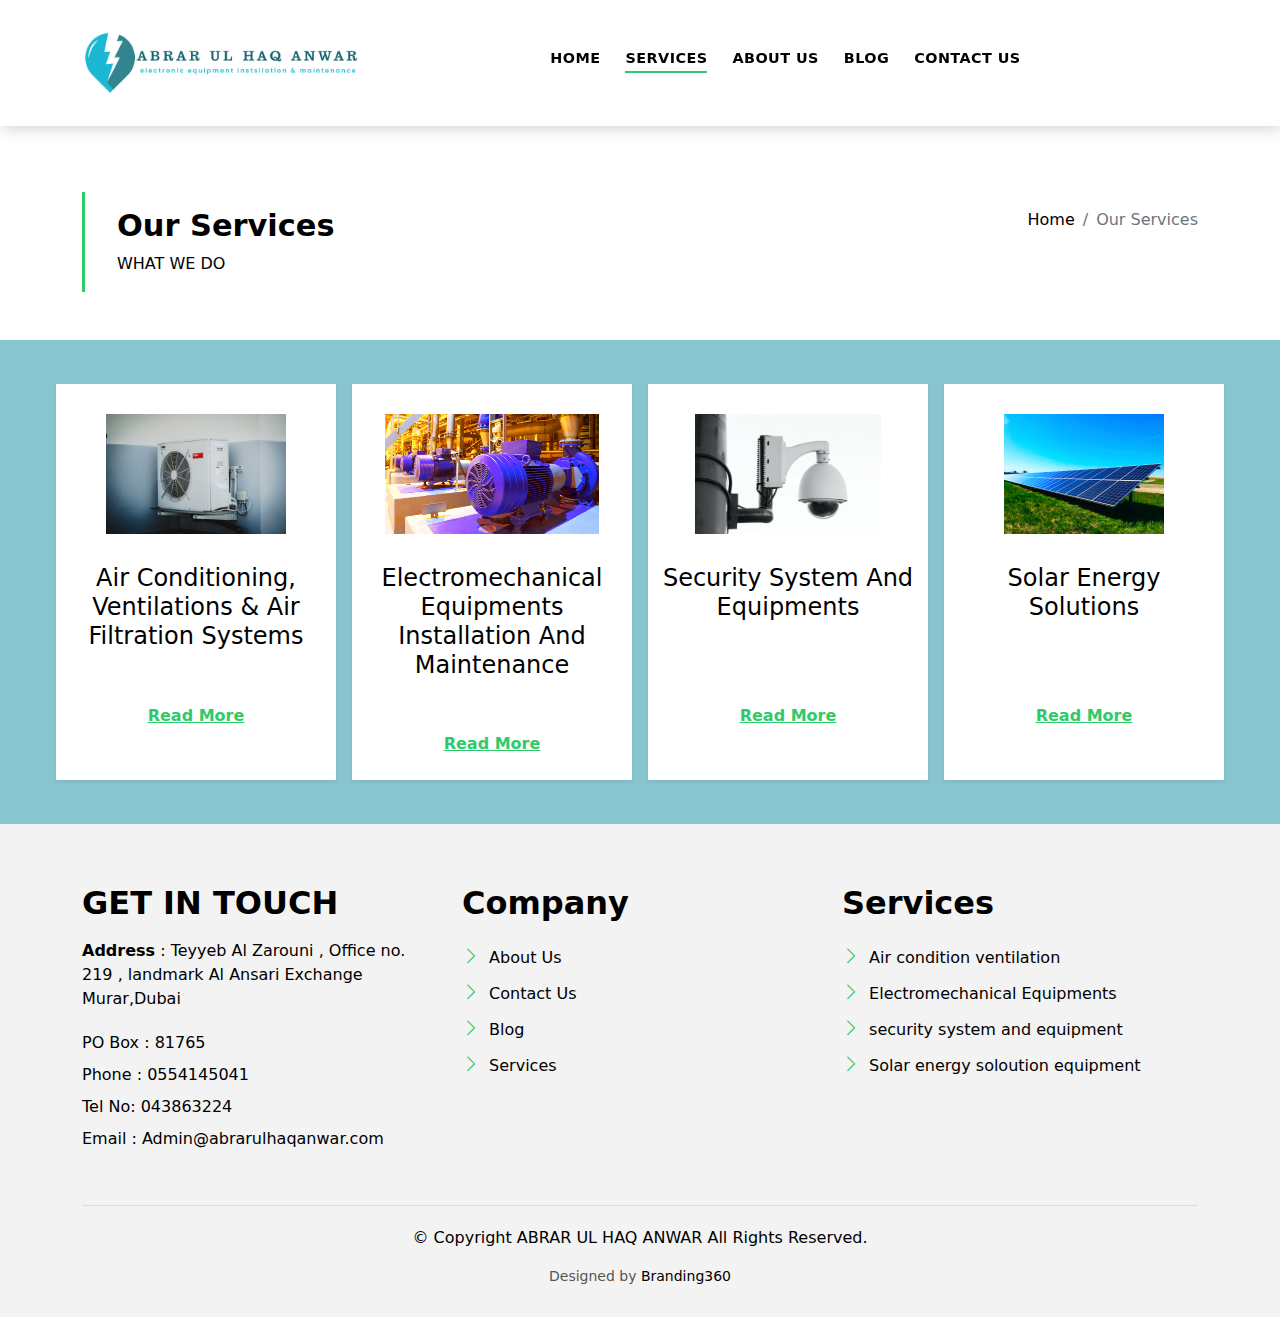
<file: services.html>
<!DOCTYPE html>
<html lang="en">

<head>
  <meta charset="utf-8">
  <meta content="width=device-width, initial-scale=1.0" name="viewport">

  <title>ABRAR UL HAQ ANWAR</title>
  <meta content="" name="description">
  <meta content="" name="keywords">

  <!-- Favicons -->
  <link href="assets/img/favicon.png" rel="icon">
  <link href="assets/img/favicon.png" rel="apple-touch-icon">

  <!-- Google Fonts -->
  <link href="https://fonts.googleapis.com/css?family=Poppins:300,400,500,600,700" rel="stylesheet">

  <!-- Vendor CSS Files -->
  <link href="assets/vendor/animate.css/animate.min.css" rel="stylesheet">
  <link href="assets/vendor/bootstrap/css/bootstrap.min.css" rel="stylesheet">
  <link href="assets/vendor/bootstrap-icons/bootstrap-icons.css" rel="stylesheet">
  <link href="assets/vendor/swiper/swiper-bundle.min.css" rel="stylesheet">

  <!-- Template Main CSS File -->
  <link href="assets/css/style.css" rel="stylesheet">

  
</head>

<body>



   <!-- ======= Header/Navbar ======= -->
   <nav class="navbar navbar-default navbar-trans navbar-expand-lg fixed-top">
    <div class="container">
      <button class="navbar-toggler collapsed" type="button" data-bs-toggle="collapse" data-bs-target="#navbarDefault"
        aria-controls="navbarDefault" aria-expanded="false" aria-label="Toggle navigation">
        <span></span>
        <span></span>
        <span></span>
      </button>
      <!-- <a class="navbar-brand text-brand" href="index.html">Estate<span class="color-b">Agency</span></a> -->
      <a href="index.html" class="logo d-flex align-items-center;">
        <!-- Uncomment the line below if you also wish to use an image logo -->
        <img src="assets/img/small-01-01.png" alt="">
        <!-- <h1>ROCKET ADVISORY<span>.</span></h1> -->
      </a>

      <div class="navbar-collapse collapse justify-content-center" id="navbarDefault">
        <ul class="navbar-nav">

          <li class="nav-item">
            <a class="nav-link" href="index.html">HOME</a>
          </li>
          <li class="nav-item">
            <a class="nav-link active " href="services.html">SERVICES</a>
          </li>                   
          <li class="nav-item">
            <a class="nav-link " href="about.html">ABOUT US</a>
          </li>
          <li class="nav-item">
            <a class="nav-link " href="blog-grid.html">BLOG</a>
          </li>
          <!-- <li class="nav-item dropdown">
            <a class="nav-link dropdown-toggle" href="#" id="navbarDropdown" role="button" data-bs-toggle="dropdown"
              aria-haspopup="true" aria-expanded="false">Projects</a>
            <div class="dropdown-menu">
              <a class="dropdown-item " href="">EXAMPLE1</a>
              <a class="dropdown-item " href="">EXAMPLE2</a>
              <a class="dropdown-item " href="">EXAMPLE3</a>
              <a class="dropdown-item " href="">EXAMPLE4</a>
            </div>
          </li> -->
          <li class="nav-item">
            <a class="nav-link " href="contact.html">CONTACT US</a>
          </li>
        </ul>
      </div>
      <!-- <button type="button" class="btn btn-b-n navbar-toggle-box navbar-toggle-box-collapse" data-bs-toggle="collapse" data-bs-target="#navbarTogglerDemo01">
        <i class="bi bi-search"></i>
      </button> -->
    </div>
  </nav><!-- End Header/Navbar -->

  <main id="main">

    <!-- ======= Intro Single ======= -->
    <section class="intro-single">
      <div class="container">
        <div class="row">
          <div class="col-md-12 col-lg-8">
            <div class="title-single-box">
              <h1 class="title-single">Our Services</h1>
              <span class="color-text-a">WHAT WE DO</span>
            </div>
          </div>
          <div class="col-md-12 col-lg-4">
            <nav aria-label="breadcrumb" class="breadcrumb-box d-flex justify-content-lg-end">
              <ol class="breadcrumb">
                <li class="breadcrumb-item">
                  <a href="index.html">Home</a>
                </li>
                <li class="breadcrumb-item active" aria-current="page">
                  Our Services
                </li>
              </ol>
            </nav>
          </div>
        </div>
      </div>
    </section><!-- End Intro Single-->

   
    <section style="background-color: #89C5CF ;"> 
      <div class="container-fluid  bg-trasparent my-4 p-3" id="container1" style="position: relative;">
          <div class="row row-cols-1 row-cols-xs-2 row-cols-sm-2 row-cols-lg-4 g-3">
              <div class="col">
                  <div class="card2 h-100 shadow-sm"> <img
                          src="assets/img/air condition.jpg"
                          class="card2-img-top" alt="...">
                      <div class="card2-body">
                          
                          <!-- <h5 class="card2-title"></h5> -->
                          <h4 style="text-align:center ;">Air Conditioning, Ventilations & Air Filtration Systems <br>&nbsp; </h4>
                          <div class="text-center my-4"> <a href="ac-single.html" class="readmore">Read More</a> </div>
                      </div>
                  </div>
              </div>
              <div class="col">
                <div class="card2 h-100 shadow-sm"> <img
                        src="assets/img/electro.jpg"
                        class="card2-img-top" alt="...">
                    <div class="card2-body">
                        
                        <!-- <h5 class="card2-title"></h5> -->
                        <h4 style="text-align:center ;">Electromechanical Equipments Installation And Maintenance <br> &nbsp; </h4>
                        <div class="text-center my-4"> <a href="electromagnetic.html" class="readmore">Read More</a> </div>
                    </div>
                </div>
            </div>
              <div class="col">
                  <div class="card2 h-100 shadow-sm"> <img
                          src="assets/img/security.jpg"
                          class="card2-img-top" alt="...">
                      <div class="card2-body">
                          
                          <!-- <h5 class="card2-title"></h5> -->
                          <h4 style="text-align:center ;">Security System And  Equipments  <br>&nbsp; <br>&nbsp;    </h4>
                          <div class="text-center my-4"> <a href="security.html" class="readmore">Read More</a> </div>
                      </div>
                  </div>
              </div>
              <div class="col">
                  <div class="card2 h-100 shadow-sm"> <img
                          src="assets/img/demo.jpg"
                          class="card2-img-top" alt="...">
                      <div class="card2-body">
                          
                          <!-- <h5 class="card2-title"></h5> -->
                          <h4 style="text-align:center ;">Solar Energy <br> Solutions  <br>&nbsp; <br>&nbsp; </h4>
                          <div class="text-center my-4"> <a href="solar.html" class="readmore">Read More</a> </div>
                      </div>
                  </div>
              </div>
          </div>
      </div>
  </section>

  </main><!-- End #main -->

 <!-- ======= Footer ======= -->
 <section class="section-footer">
  <div class="container">
    <div class="row">
      <div class="col-sm-12 col-md-4">
        <div class="widget-a">
          <div class="w-header-a">
            <h3 class="w-title-a text-brand">GET IN TOUCH</h3>
          </div>
          <div class="w-body-a">
            <p class="w-text-a color-text-a">

             <strong>Address</strong> : Teyyeb Al Zarouni , Office no. 219 , landmark Al Ansari Exchange  <br>
              Murar,Dubai 
              
            </p>
          </div>
          <div class="w-footer-a">
            <ul class="list-unstyled">
              <li class="color-a">
                <span class="color-text-a">PO Box : </span> 81765
              </li>
              <li class="color-a">
                <span class="color-text-a">Phone : </span>0554145041 
              </li>
              <li class="color-a">
                <span class="color-text-a">Tel No: </span>043863224
              </li>
              <li class="color-a">
                <span class="color-text-a">Email : </span>Admin@abrarulhaqanwar.com
              </li>
            </ul>
          </div>
        </div>
      </div>
      <div class="col-sm-12 col-md-4 section-md-t3">
        <div class="widget-a">
          <div class="w-header-a">
            <h3 class="w-title-a text-brand">Company</h3>
          </div>
          <div class="w-body-a">
            <div class="w-body-a">
              <ul class="list-unstyled">
                <li class="item-list-a">
                  <i class="bi bi-chevron-right"></i> <a href="about.html">About Us</a>
                </li>
                <li class="item-list-a">
                  <i class="bi bi-chevron-right"></i> <a href="contact.html">Contact Us</a>
                </li>
                <li class="item-list-a">
                  <i class="bi bi-chevron-right"></i> <a href="blog-grid.html">Blog</a>
                </li>
                <li class="item-list-a">
                  <i class="bi bi-chevron-right"></i> <a href="services.html">Services</a>
                </li>


              </ul>
            </div>
          </div>
        </div>
      </div>
      <div class="col-sm-12 col-md-4 section-md-t3">
        <div class="widget-a">
          <div class="w-header-a">
            <h3 class="w-title-a text-brand">Services</h3>
          </div>
          <div class="w-body-a">
            <ul class="list-unstyled">
              <li class="item-list-a">
                <i class="bi bi-chevron-right"></i> <a href="#">Air condition ventilation</a>
              </li>
              <li class="item-list-a">
                <i class="bi bi-chevron-right"></i> <a href="#">Electromechanical Equipments </a>
              </li>
              <li class="item-list-a">
                <i class="bi bi-chevron-right"></i> <a href="#">security system and equipment</a>
              </li>
              <li class="item-list-a">
                <i class="bi bi-chevron-right"></i> <a href="#">Solar energy soloution equipment</a>
              </li>
              
              
            </ul>
          </div>
        </div>
      </div>
    </div>
  </div>
</section>
<footer>
  <div class="container">
    <div class="row">
      <div class="col-md-12">
        <!-- <nav class="nav-footer">
          <ul class="list-inline">
            <li class="list-inline-item">
              <a href="#">Home</a>
            </li>
            <li class="list-inline-item">
              <a href="#">About</a>
            </li>
            <li class="list-inline-item">
              <a href="#">Property</a>
            </li>
            <li class="list-inline-item">
              <a href="#">Blog</a>
            </li>
            <li class="list-inline-item">
              <a href="#">Contact</a>
            </li>
          </ul>
        </nav> -->
        <!-- <div class="socials-a">
          <ul class="list-inline">
            <li class="list-inline-item">
              <a href="#">
                <i class="bi bi-facebook" aria-hidden="true"></i>
              </a>
            </li>
            <li class="list-inline-item">
              <a href="#">
                <i class="bi bi-twitter" aria-hidden="true"></i>
              </a>
            </li>
            <li class="list-inline-item">
              <a href="#">
                <i class="bi bi-instagram" aria-hidden="true"></i>
              </a>
            </li>
            <li class="list-inline-item">
              <a href="#">
                <i class="bi bi-linkedin" aria-hidden="true"></i>
              </a>
            </li>
          </ul>
        </div> -->
        <div class="copyright-footer">
          <p class="copyright color-text-a">
            &copy; Copyright
            <span class="color-a">ABRAR UL HAQ ANWAR</span> All Rights Reserved.
          </p>
        </div>
        <div class="credits">

          Designed by <a href="https://branding360.in/">Branding360</a>
        </div>
      </div>
    </div>
  </div>
</footer><!-- End  Footer -->

  <div id="preloader"></div>
  <a href="#" class="back-to-top d-flex align-items-center justify-content-center"><i class="bi bi-arrow-up-short"></i></a>

  <!-- Vendor JS Files -->
  <script src="assets/vendor/bootstrap/js/bootstrap.bundle.min.js"></script>
  <script src="assets/vendor/swiper/swiper-bundle.min.js"></script>
  <script src="assets/vendor/php-email-form/validate.js"></script>

  <!-- Template Main JS File -->
  <script src="assets/js/main.js"></script>

</body>

</html>
</file>
<file: assets/css/style.css>
/*--------------------------------------------------------------
# General
--------------------------------------------------------------*/
:root{
  font-family: "Trebuchet MS";
}
body {
 
  color: #555555;
}

h1,
h2,
h3,
h4,
h5,
h6 {
  color: #000000;
}

a {
  color: #000000;
  text-decoration: none;
  transition: all 0.5s ease;
}

a:hover {
  color: #2eca6a;
  text-decoration: none;
}

.link-two {
  color: #000000;
  transition: all 0.5s ease;
}

.link-two:hover {
  text-decoration: underline;
  color: #000000;
}

.link-one {
  color: #000000;
  transition: all 0.5s ease;
}

.link-one:hover {
  color: #000000;
  text-decoration: none;
}

.link-icon {
  color: #000000;
  font-weight: 500;
}

.link-icon span {
  font-size: 14px;
  padding-left: 4px;
  vertical-align: middle;
}

.link-a {
  text-decoration: none;
  color: #ffffff;
  text-decoration: none;
}

@media (min-width: 768px) {
  .link-a {
    font-size: 0.9rem;
  }
}

@media (min-width: 992px) {
  .link-a {
    font-size: 1rem;
  }
}

.link-a:hover {
  color: #ffffff;
  text-decoration: none;
}

.link-a span {
  font-size: 18px;
  vertical-align: middle;
  margin-left: 5px;
}

@media (min-width: 768px) {
  .link-a span {
    font-size: 1.5rem;
  }
}

@media (min-width: 992px) {
  .link-a span {
    font-size: 18px;
  }
}

.text-brand {
  color: #000000;
  font-size: 2rem;
  font-weight: 600;
}

@media (max-width: 767px) {
  .text-brand {
    font-size: 1.8rem;
  }
}

.color-a {
  text-decoration: none;
  color: #000000;
}

.color-b {
  color: #2eca6a;
}

.color-d {
  color: #adadad;
}

.color-text-a {
  text-decoration: none;
  color: #000000;
}

.no-margin {
  margin: 0;
}

/*------/ Nav Pills  /------*/
.nav-pills-a {
  text-decoration: none;
}

.nav-pills-a.nav-pills .nav-link {
  color: #000000;
  position: relative;
  font-weight: 600;
}

.nav-pills-a.nav-pills .nav-link.active {
  background-color: transparent;
}

.nav-pills-a.nav-pills .nav-link.active:after {
  content: "";
  position: absolute;
  left: 0;
  bottom: -1px;
  width: 100%;
  height: 2px;
  background-color: #2eca6a;
  z-index: 2;
}

/*------/ Bg Image /------*/
.bg-image {
  background-repeat: no-repeat;
  background-attachment: fixed;
  background-size: cover;
  background-position: center center;
}

/*------/ List a /------*/
.list-a {
  text-decoration: none;
  display: inline-block;
  line-height: 2;
  padding: 0;
  list-style: none;
}

.list-a li {
  position: relative;
  width: 50%;
  float: left;
  padding-left: 25px;
  padding-right: 5px;
}

@media (min-width: 992px) {
  .list-a li {
    width: 33.333%;
  }
}

.list-a li:before {
  content: "";
  width: 10px;
  height: 2px;
  position: absolute;
  background-color: #313131;
  top: 15px;
  left: 0;
}

/*------/ Pagination-a /------*/
.pagination-a {
  text-decoration: none;
}

.pagination-a .pagination .page-link {
  margin: 0 0.2rem;
  border-color: transparent;
  padding: 0.5rem 0.8rem;
  color: #000000;
}

.pagination-a .pagination .page-link:hover,
.pagination-a .pagination .page-link:active,
.pagination-a .pagination .page-link:focus {
  background-color: #2eca6a;
}

.pagination-a .pagination .page-link span {
  font-size: 1.2rem;
}

.pagination-a .pagination .next .page-link {
  padding: 0.4rem 0.9rem;
}

.pagination-a .pagination .page-item:last-child .page-link {
  border-top-right-radius: 0;
  border-bottom-right-radius: 0;
}

.pagination-a .pagination .page-item:first-child .page-link {
  border-top-left-radius: 0;
  border-bottom-left-radius: 0;
}

.pagination-a .pagination .page-item.disabled .page-link {
  padding: 0.4rem 0.9rem;
  color: #555555;
}

.pagination-a .pagination .page-item.active .page-link {
  background-color: #2eca6a;
}

.a {
  text-decoration: none;
  color: #2eca6a;
  font-size: 1.3rem;
}

/*------/ Icon Box /------*/
.icon-box .icon-box-icon {
  display: table-cell;
  vertical-align: top;
  font-size: 36px;
  color: #000000;
  width: 50px;
  padding-top: 8px;
}

.icon-box .icon-box-content {
  padding-top: 18px;
}

/*------/ Space Padding /------*/
.section-t8 {
  padding-top: 8rem;
}

@media (max-width: 767px) {
  .section-t8 {
    padding-top: 4rem;
  }
}

.section-t4 {
  padding-top: 4rem;
}

@media (max-width: 767px) {
  .section-t4 {
    padding-top: 2rem;
  }
}

.section-t3 {
  padding-top: 3rem;
}

@media (max-width: 767px) {
  .section-md-t3 {
    padding-top: 3rem;
  }
}

.section-b2 {
  padding-bottom: 2rem;
}

.section-tb85 {
  padding: 8rem 0 5rem 0;
}

@media (max-width: 767px) {
  .section-tb85 {
    padding: 4rem 0 2.5rem 0;
  }
}

/*------/ Title /------*/
.title-wrap {
  padding-bottom: 4rem;
}

.title-a {
  text-decoration: none;
  font-size: 2.6rem;
  font-weight: 600;

}


.title-link {
  font-size: 1.2rem;
  font-weight: 300;
  padding-top: 1.2rem;
}

.title-link a {
  text-decoration: none;
  color: #313131;
}

.title-link span {
  font-size: 20px;
  padding-left: 4px;
  vertical-align: middle;
}

.title-box-d {
  padding-bottom: 1.8rem;
  margin-bottom: 1rem;
  position: relative;
}

.title-box-d .title-d {
  font-weight: 600;
  font-size: 2rem;
}

.title-box-d .title-d:after {
  content: "";
  position: absolute;
  width: 70px;
  height: 4px;
  background-color: #2eca6a;
  bottom: 20px;
  left: 0;
}

/*------/ Display Table & Table Cell /------*/
.display-table {
  width: 100%;
  height: 100%;
  display: table;
}

.table-cell {
  display: table-cell;
  vertical-align: middle;
}

/*------/ Ul Resect /------*/
.ul-resect ul,
.box-comments ul,
.list-a ul {
  list-style: none;
  padding-left: 0;
  margin-bottom: 0;
}

/*------/ Overlay /------*/
.overlay-a {
  text-decoration: none;
  background: linear-gradient(to bottom, rgba(0, 0, 0, 0) 0%, rgba(0, 0, 0, 0.2) 27%, rgba(0, 0, 0, 0.65) 90%);
}

.overlay {
  position: absolute;
  top: 0;
  left: 0px;
  padding: 0;
  height: 100%;
  width: 100%;
}

.carousel-pagination {
  margin-top: 10px;
  /* text-align: center; */
}

.carousel-pagination .swiper-pagination-bullet {
  width: 18px;
  height: 10px;
  background-color: #555;
  margin: 0 4px;
  border-radius: 0;
  opacity: 1;
  transition: 0.3s;
}

.carousel-pagination .swiper-pagination-bullet-active {
  background-color: #2eca6a;
  width: 36px;
}

.nav-arrow-a {
  text-decoration: none;
}

.nav-arrow-a .owl-arrow .owl-nav {
  font-size: 1.8rem;
  margin-top: -110px;
}

.nav-arrow-a .owl-arrow .owl-nav .owl-next {
  margin-left: 15px;
}

.nav-arrow-b .owl-arrow .owl-nav {
  position: absolute;
  top: 0;
  right: 0;
  font-size: 1.2rem;
}

.nav-arrow-b .owl-arrow .owl-nav .owl-prev,
.nav-arrow-b .owl-arrow .owl-nav .owl-next {
  padding: 0.7rem 1.5rem !important;
  display: inline-block;
  transition: all 0.6s ease-in-out;
  color: #ffffff;
  background-color: #2eca6a;
  opacity: 0.9;
}

.nav-arrow-b .owl-arrow .owl-nav .owl-prev.disabled,
.nav-arrow-b .owl-arrow .owl-nav .owl-next.disabled {
  transition: all 0.6s ease-in-out;
  color: #ffffff;
}

.nav-arrow-b .owl-arrow .owl-nav .owl-prev:hover,
.nav-arrow-b .owl-arrow .owl-nav .owl-next:hover {
  background-color: #26a356;
}

.nav-arrow-b .owl-arrow .owl-nav .owl-next {
  margin-left: 0px;
}

/*------/ Socials /------*/
.socials-a {
  text-decoration: none;
}

.socials-a .list-inline-item:not(:last-child) {
  margin-right: 25px;
}

/*--------------------------------------------------------------
# Back to top button
--------------------------------------------------------------*/
.back-to-top {
  position: fixed;
  visibility: hidden;
  opacity: 0;
  right: 15px;
  bottom: 15px;
  z-index: 996;
  background: #2eca6a;
  width: 40px;
  height: 40px;
  border-radius: 50px;
  transition: all 0.4s;
}

.back-to-top i {
  font-size: 28px;
  color: #fff;
  line-height: 0;
}

.back-to-top:hover {
  background: #4bd680;
  color: #fff;
}

.back-to-top.active {
  visibility: visible;
  opacity: 1;
}

/* Prelaoder */
#preloader {
  position: fixed;
  top: 0;
  left: 0;
  right: 0;
  bottom: 0;
  z-index: 9999;
  overflow: hidden;
  background: #fff;
}

#preloader:before {
  content: "";
  position: fixed;
  top: calc(50% - 30px);
  left: calc(50% - 30px);
  border: 6px solid #f2f2f2;
  border-top: 6px solid #2eca6a;
  border-radius: 50%;
  width: 60px;
  height: 60px;
  -webkit-animation: animate-preloader 1s linear infinite;
  animation: animate-preloader 1s linear infinite;
}

@-webkit-keyframes animate-preloader {
  0% {
    transform: rotate(0deg);
  }

  100% {
    transform: rotate(360deg);
  }
}

@keyframes animate-preloader {
  0% {
    transform: rotate(0deg);
  }

  100% {
    transform: rotate(360deg);
  }
}

/*======================================
//--//-->   BUTTON
======================================*/
.btn {
  transition: 0.5s ease;
}

.btn.btn-a,
.btn.btn-b {
  border-radius: 0;
  padding: 1rem 3rem;
  letter-spacing: 0.05rem;
}

.btn.btn-a {
  text-decoration: none;
  background-color: #000000;
  color: #ffffff;
}

.btn.btn-a:hover {
  background-color: #2eca6a;
  color: #000000;
}

.btn.btn-b {
  background-color: #2eca6a;
  color: #000000;
}

.btn.btn-b:hover {
  background-color: #000000;
  color: #ffffff;
}

.btn.btn-b-n {
  background-color: #2eca6a;
  color: #ffffff;
  border-radius: 0;
}

.btn.btn-b-n:hover {
  background-color: #26a356;
  color: #ffffff;
}

.navbar-toggle-box {
  display: inline-flex;
  align-items: center;
  justify-content: center;
  line-height: 0;
  padding: 10px;
}

.navbar-toggle-box i {
  line-height: 0;
}

/*--------------------------------------------------------------
# Navbar
--------------------------------------------------------------*/
.navbar-default {
  transition: all 0.5s ease-in-out;
  background-color: #ffffff;
  padding-top: 28px;
  padding-bottom: 28px;
  -webkit-backface-visibility: hidden;
  backface-visibility: hidden;
  box-shadow: 1px 2px 15px rgba(100, 100, 100, 0.3);
}

.navbar-default .nav-search {
  color: #000000;
  font-size: 1.5rem;
}

.navbar-default.navbar-reduce {
  box-shadow: 1px 2px 15px rgba(100, 100, 100, 0.3);
}

.navbar-default.navbar-trans,
.navbar-default.navbar-reduce {
  -webkit-backface-visibility: hidden;
  backface-visibility: hidden;
}

.navbar-default.navbar-trans .nav-item,
.navbar-default.navbar-reduce .nav-item {
  position: relative;
  padding-right: 10px;
  padding-bottom: 8px;
  margin-left: 0;
}

@media (min-width: 768px) {

  .navbar-default.navbar-trans .nav-item,
  .navbar-default.navbar-reduce .nav-item {
    margin-left: 15px;
  }
}

.navbar-default.navbar-trans .nav-link,
.navbar-default.navbar-reduce .nav-link {
  font-size: 0.9rem;
  color: #000000;
  font-weight: 600;
  letter-spacing: 0.03em;
  transition: all 0.1s ease-in-out;
  position: relative;
  padding-left: 0;
  padding-right: 0;
}

.navbar-default.navbar-trans .nav-link:before,
.navbar-default.navbar-reduce .nav-link:before {
  content: "";
  position: absolute;
  bottom: 5px;
  left: 0;
  width: 100%;
  height: 2px;
  z-index: 0;
  background-color: #2eca6a;
  transform: scaleX(0);
  transform-origin: right;
  transition: transform 0.2s ease-out, opacity 0.2s ease-out 0.3s;
}

.navbar-default.navbar-trans .nav-link:hover,
.navbar-default.navbar-reduce .nav-link:hover {
  color: #000000;
}

.navbar-default.navbar-trans .nav-link:hover:before,
.navbar-default.navbar-reduce .nav-link:hover:before {
  transform: scaleX(1);
  transform-origin: left;
}

.navbar-default.navbar-trans .show>.nav-link:before,
.navbar-default.navbar-trans .active>.nav-link:before,
.navbar-default.navbar-trans .nav-link.show:before,
.navbar-default.navbar-trans .nav-link.active:before,
.navbar-default.navbar-reduce .show>.nav-link:before,
.navbar-default.navbar-reduce .active>.nav-link:before,
.navbar-default.navbar-reduce .nav-link.show:before,
.navbar-default.navbar-reduce .nav-link.active:before {
  transform: scaleX(1);
}

.navbar-default.navbar-trans .nav-link:before {
  background-color: #2eca6a;
}

.navbar-default.navbar-trans .nav-link:hover {
  color: #000000;
}

.navbar-default.navbar-trans .show>.nav-link,
.navbar-default.navbar-trans .active>.nav-link,
.navbar-default.navbar-trans .nav-link.show,
.navbar-default.navbar-trans .nav-link.active {
  color: #000000;
}

.navbar-default.navbar-reduce {
  transition: all 0.5s ease-in-out;
  padding-top: 19px;
  padding-bottom: 19px;
}

.navbar-default.navbar-reduce .nav-link {
  color: #000000;
}

.navbar-default.navbar-reduce .nav-link:before {
  background-color: #2eca6a;
}

.navbar-default.navbar-reduce .nav-link:hover {
  color: #000000;
}

.navbar-default.navbar-reduce .show>.nav-link,
.navbar-default.navbar-reduce .active>.nav-link,
.navbar-default.navbar-reduce .nav-link.show,
.navbar-default.navbar-reduce .nav-link.active {
  color: #000000;
}

.navbar-default.navbar-reduce .navbar-brand {
  color: #000000;
}

.navbar-default .dropdown .dropdown-menu {
  border-top: 0;
  border-left: 4px solid #2eca6a;
  border-right: 0;
  border-bottom: 0;
  transform: translate3d(0px, 40px, 0px);
  opacity: 0;
  filter: alpha(opacity=0);
  visibility: hidden;
  transition: all 0.5s cubic-bezier(0.3, 0.65, 0.355, 1) 0s, opacity 0.31s ease 0s, height 0s linear 0.36s;
  margin: 0;
  border-radius: 0;
  padding: 12px 0;
}

@media (min-width: 768px) {
  .navbar-default .dropdown .dropdown-menu {
    border-top: 4px solid #2eca6a;
    border-left: 0;
    display: block;
    position: absolute;
    box-shadow: 0 2px rgba(17, 16, 15, 0.1), 0 2px 10px rgba(20, 19, 18, 0.1);
  }
}

.navbar-default .dropdown .dropdown-menu .dropdown-item {
  padding: 12px 18px;
  transition: all 500ms ease;
  font-weight: 600;
  min-width: 220px;
}

.navbar-default .dropdown .dropdown-menu .dropdown-item:hover {
  background-color: #ffffff;
  color: #2eca6a;
  transition: all 500ms ease;
}

.navbar-default .dropdown .dropdown-menu .dropdown-item.active {
  background-color: #ffffff;
  color: #2eca6a;
}

.navbar-default .dropdown:hover .dropdown-menu {
  transform: translate3d(0px, 0px, 0px);
  visibility: visible;
  opacity: 1;
  filter: alpha(opacity=1);
}

/*------/ Hamburger Navbar /------*/
.navbar-toggler {
  position: relative;
}

.navbar-toggler:focus,
.navbar-toggler:active {
  outline: 0;
}

.navbar-toggler span {
  display: block;
  background-color: #000000;
  height: 3px;
  width: 25px;
  margin-top: 4px;
  margin-bottom: 4px;
  transform: rotate(0deg);
  left: 0;
  opacity: 1;
}

.navbar-toggler span:nth-child(1),
.navbar-toggler span:nth-child(3) {
  transition: transform 0.35s ease-in-out;
}

.navbar-toggler:not(.collapsed) span:nth-child(1) {
  position: absolute;
  left: 12px;
  top: 10px;
  transform: rotate(135deg);
  opacity: 0.9;
}

.navbar-toggler:not(.collapsed) span:nth-child(2) {
  height: 12px;
  visibility: hidden;
  background-color: transparent;
}

.navbar-toggler:not(.collapsed) span:nth-child(3) {
  position: absolute;
  left: 12px;
  top: 10px;
  transform: rotate(-135deg);
  opacity: 0.9;
}

/*======================================
//--//-->   BOX COLAPSE
======================================*/
.box-collapse {
  position: fixed;
  top: 0;
  bottom: 0;
  right: 0;
  width: 100%;
  z-index: 1040;
  background-color: #ffffff;
  transform: translateX(100%);
  transition: all 0.6s ease;
}

@media (min-width: 768px) {
  .box-collapse {
    width: 50%;
  }
}

.box-collapse .title-box-d {
  top: 30px;
  left: 60px;
  opacity: 0;
  transition: all 1s ease;
  transition-delay: 0.3s;
}

@media (max-width: 575px) {
  .box-collapse .title-box-d {
    left: 35px;
  }
}

@media (max-width: 575px) {
  .box-collapse .title-box-d .title-d {
    font-size: 1.3rem;
  }
}

.box-collapse-wrap {
  opacity: 0;
  position: absolute;
  left: 0;
  top: 6.5rem;
  bottom: 5rem;
  padding-left: 10%;
  padding-right: 10%;
  overflow-x: hidden;
  overflow-y: auto;
  margin: 0;
  transform: translateY(3rem);
  transition: transform 0.5s 0.5s ease, opacity 0.5s 0.5s ease;
}

.box-collapse-open .click-closed {
  visibility: visible;
}

.box-collapse-open .box-collapse {
  transform: translateX(0);
  box-shadow: 0 0 65px rgba(0, 0, 0, 0.07);
  opacity: 1;
}

.box-collapse-open .box-collapse .title-box-d {
  transform: translate(0);
  opacity: 1;
}

.box-collapse-open .box-collapse-wrap {
  transform: translate(0);
  opacity: 1;
}

.box-collapse-closed .box-collapse {
  opacity: 0.7;
  transition-delay: 0s;
}

.box-collapse-closed .box-collapse .title-box-d {
  opacity: 0;
  transition-delay: 0s;
}

.box-collapse-closed .box-collapse .form-a {
  opacity: 0;
  transition-delay: 0s;
}

.click-closed {
  position: fixed;
  top: 0;
  left: 0;
  width: 100%;
  height: 100%;
  visibility: hidden;
  z-index: 1035;
  background-color: #000000;
  opacity: 0.4;
}

.close-box-collapse {
  position: absolute;
  z-index: 1050;
  top: 2rem;
  font-size: 3.5rem;
  line-height: 1;
  color: #000000;
  cursor: pointer;
  transition: all 0.3s ease;
}

.right-boxed {
  right: 4.2857rem;
}

/*--------------------------------------------------------------
# Hero Section
--------------------------------------------------------------*/
.intro {
  height: 100vh;
  position: relative;
  color: #ffffff;
}

.intro .swiper-pagination {
  bottom: 50px;
}

.intro .swiper-pagination .swiper-pagination-bullet {
  width: 18px;
  height: 10px;
  background-color: #ffffff;
  border-radius: 0;
  opacity: 1;
  transition: 0.3s;
}

.intro .swiper-pagination .swiper-pagination-bullet-active {
  background-color: #2eca6a;
  width: 36px;
}

.intro .intro-item {
  padding-top: 2rem;
}

.intro .carousel-item-a {
  position: relative;
  height: 100vh;
}

.intro .carousel-item-a.bg-image {
  background-attachment: scroll;
}

.intro .intro-content {
  position: absolute;
}

.intro .intro-body {
  padding-left: 1rem;
}

@media (min-width: 768px) {
  .intro .intro-body {
    padding-left: 2rem;
  }
}

.intro .intro-body .price-a {
  color: #ffffff;
  padding: 1rem 1.5rem;
  border: 2px solid #2eca6a;
  border-radius: 50px;
  text-transform: uppercase;
  letter-spacing: 0.03em;
}

.intro .intro-body .price-a:hover {
  background-color: #26a356;
  border-color: transparent;
}

.intro .spacial {
  -webkit-animation-delay: 0.2s;
  animation-delay: 0.2s;
  color: #ffffff;
}

.intro .intro-title-top {
  margin-bottom: 1rem;
  font-size: 0.9rem;
  color: #ffffff;
  letter-spacing: 0.05em;
}

@media (min-width: 768px) {
  .intro .intro-title-top {
    font-size: 0.9rem;
    margin-bottom: 1rem;
  }
}

@media (min-width: 992px) {
  .intro .intro-title-top {
    font-size: 1rem;
    margin-bottom: 2rem;
  }
}

.intro .intro-title {
  color: #ffffff;
  font-weight: 700;
  font-size: 2.8rem;
  text-transform: uppercase;
}

@media (min-width: 576px) {
  .intro .intro-title {
    font-size: 3.5rem;
  }
}

@media (min-width: 768px) {
  .intro .intro-title {
    font-size: 3.5rem;
  }
}

@media (min-width: 992px) {
  .intro .intro-title {
    font-size: 3rem;
  }
}

.intro .intro-subtitle {
  font-size: 1.5rem;
  font-weight: 300;
}

@media (min-width: 768px) {
  .intro .intro-subtitle {
    font-size: 2.5rem;
  }
}

.intro .intro-subtitle.intro-price {
  padding-top: 1rem;
  font-size: 1.2rem;
}

@media (min-width: 576px) {
  .intro .intro-subtitle.intro-price {
    font-size: 1.3rem;
  }
}

@media (min-width: 768px) {
  .intro .intro-subtitle.intro-price {
    padding-top: 2rem;
    font-size: 1.5rem;
  }
}

@media (min-width: 992px) {
  .intro .intro-subtitle.intro-price {
    padding-top: 3rem;
  }
}

/*------/ Intro Single /------*/
.intro-single {
  padding: 12rem 0 3rem;
}

@media (max-width: 767px) {
  .intro-single {
    padding-top: 9rem;
  }
}

.intro-single .title-single-box {
  padding: 1rem 0 1rem 2rem;
}

.intro-single .title-single-box {
  border-left: 3px solid #2eca6a;
}

.intro-single .title-single-box .title-single {
  font-weight: 600;
  font-size: 2.2rem;
}

@media (min-width: 768px) {
  .intro-single .title-single-box .title-single {
    font-size: 2.1rem;
  }
}

@media (min-width: 992px) {
  .intro-single .title-single-box .title-single {
    font-size: 1.9rem;
  }
}

.intro-single .breadcrumb-box {
  padding: 1rem 0 0 0.5rem;
}

.intro-single .breadcrumb {
  background-color: transparent;
  padding-right: 0;
  padding-left: 0;
}

/*--------------------------------------------------------------
# Card General
--------------------------------------------------------------*/
@media (max-width: 767px) {

  .card-box-a,
  .card-box-b,
  .card-box-c,
  .card-box-d {
    margin-bottom: 2.5rem;
  }
}

.card-box-a span,
.card-box-b span,
.card-box-c span,
.card-box-d span {
  line-height: 0;
}

@media (min-width: 768px) {

  .grid .card-box-a,
  .grid .card-box-b,
  .grid .card-box-c,
  .grid .card-box-d {
    margin-bottom: 2.5rem;
  }
}

.card-box-a,
.card-box-b,
.card-box-d {
  position: relative;
  overflow: hidden;
  -webkit-backface-visibility: hidden;
  backface-visibility: hidden;
}

.card-box-a .img-a,
.card-box-a .img-b,
.card-box-b .img-a,
.card-box-b .img-b {
  transition: 0.8s all ease-in-out;
}

@media (min-width: 768px) {

  .card-box-a:hover .img-a,
  .card-box-a:hover .img-b,
  .card-box-b:hover .img-a,
  .card-box-b:hover .img-b {
    transform: scale(1.2);
  }
}

@media (min-width: 768px) {

  .card-box-a .price-a,
  .card-box-b .price-a {
    font-size: 0.9rem;
  }
}

@media (min-width: 992px) {

  .card-box-a .price-a,
  .card-box-b .price-a {
    font-size: 1rem;
  }
}

.card-overlay {
  position: absolute;
  width: 100%;
  height: 100%;
  top: 0;
  left: 0;
}

.card-shadow {
  -webkit-backface-visibility: hidden;
  backface-visibility: hidden;
}

.card-shadow:before {
  content: " ";
  position: absolute;
  top: 0;
  left: 0;
  width: 100%;
  height: 100%;
  z-index: 1;
  background: linear-gradient(to bottom, rgba(0, 0, 0, 0) 0%, rgba(0, 0, 0, 0.2) 27%, rgba(0, 0, 0, 0.65) 90%);
}

/*======================================
//--//-->   PROPERTY - CARD-A
======================================*/
@media (min-width: 768px) {
  .card-box-a:hover .card-overlay-a-content {
    bottom: 60px;
  }
}

@media (min-width: 768px) and (min-width: 768px) {
  .card-box-a:hover .card-overlay-a-content {
    bottom: 60px;
  }
}

@media (min-width: 768px) and (min-width: 992px) {
  .card-box-a:hover .card-overlay-a-content {
    bottom: 64px;
  }
}

@media (min-width: 768px) {
  .card-box-a:hover .card-body-a {
    padding-bottom: 1rem;
  }
}

@media (max-width: 767px) {
  .card-box-a .card-overlay-a-content {
    bottom: 65px;
  }

  .card-box-a .card-body-a {
    padding-bottom: 1rem;
  }
}

.card-overlay-a-content {
  transition: all 0.5s ease-in;
  position: absolute;
  width: 100%;
  bottom: 0px;
  z-index: 2;
}

@media (min-width: 768px) {
  .card-overlay-a-content {
    bottom: -20px;
  }
}

@media (min-width: 992px) {
  .card-overlay-a-content {
    bottom: 0px;
  }
}

.card-header-a {
  padding: 0 1rem;
}

.card-header-a .card-title-a {
  color: #ffffff;
  margin-bottom: 0;
  padding-bottom: 0.7rem;
}

@media (min-width: 768px) {
  .card-header-a .card-title-a {
    font-size: 1.3rem;
  }
}

@media (min-width: 992px) {
  .card-header-a .card-title-a {
    font-size: 2rem;
  }
}

.card-header-a .card-title-a a {
  color: #ffffff;
  text-decoration: none;
}

.card-body-a {
  z-index: 2;
  transition: all 0.5s ease-in;
  padding: 0rem 1rem 2rem 1rem;
}

.card-body-a .price-box {
  padding-bottom: 0.5rem;
}

.price-a {
  color: #ffffff;
  padding: 0.6rem 0.8rem;
  border: 2px solid #2eca6a;
  border-radius: 50px;
  text-transform: uppercase;
  letter-spacing: 0.03em;
}

.card-footer-a {
  width: 100%;
  position: absolute;
  z-index: 2;
  background-color: #2eca6a;
}

.card-info {
  list-style: none;
  margin-bottom: 0;
  padding: 0.5rem 0;
}

.card-info .card-info-title {
  font-size: 1rem;
  color: #313131;
}

@media (min-width: 768px) {
  .card-info .card-info-title {
    font-size: 0.9rem;
  }
}

@media (min-width: 992px) {
  .card-info .card-info-title {
    font-size: 1rem;
  }
}

.card-info li span {
  color: #ffffff;
  font-size: 0.9rem;
}

@media (min-width: 768px) {
  .card-info li span {
    font-size: 0.8rem;
  }
}

@media (min-width: 992px) {
  .card-info li span {
    font-size: 1rem;
  }
}

/*------/ Property Grid /-----*/
.property-grid .grid-option {
  text-align: right;
  margin-bottom: 2rem;
}

.property-grid .grid-option .custom-select {
  border-radius: 0;
  width: 200px;
  border-color: #313131;
}

.property-grid .grid-option .custom-select:hover,
.property-grid .grid-option .custom-select:active,
.property-grid .grid-option .custom-select:focus {
  border-color: #313131;
}

.property-grid .grid-option .custom-select option {
  border-color: #313131;
}

/*------/ Property Single /-----*/
.gallery-property {
  margin-bottom: 3rem;
}

.property-price {
  margin: 0 auto;
}

.property-price .card-header-c {
  padding: 0;
}

.summary-list {
  padding-right: 1rem;
  color: #000000;
}

.summary-list .list {
  padding: 0;
  line-height: 2;
}

.summary-list .list span {
  color: #555555;
}

@media (max-width: 767px) {
  .property-agent {
    margin-top: 2.5rem;
  }
}

.property-agent .title-agent {
  font-weight: 600;
}

.property-agent ul {
  line-height: 2;
  color: #000000;
}

.property-agent .socials-a {
  text-align: center;
}

@media (max-width: 991px) {
  .property-contact {
    margin-top: 2.5rem;
  }
}

/*======================================
//--//-->   NEWS - CARD-B
======================================*/
.card-header-b {
  padding: 1rem;
  color: #ffffff;
  position: absolute;
  bottom: 20px;
  z-index: 2;
}

@media (min-width: 768px) {
  .card-header-b {
    bottom: 0px;
  }
}

@media (min-width: 992px) {
  .card-header-b {
    bottom: 20px;
  }
}

.card-header-b .category-b {
  font-size: 0.9rem;
  background-color: #2eca6a;
  padding: 0.3rem 0.7rem;
  color: #313131;
  letter-spacing: 0.03em;
  border-radius: 50px;
  text-decoration: none;
}

.card-header-b .title-2 {
  margin-bottom: 0;
  padding: 0.6rem 0;
  font-size: 1.5rem;
}

@media (min-width: 768px) {
  .card-header-b .title-2 {
    font-size: 1rem;
  }
}

@media (min-width: 992px) {
  .card-header-b .title-2 {
    font-size: 1.6rem;
  }
}

.card-header-b .title-2 a {
  color: #ffffff;
  text-decoration: none;
}

.card-header-b .date-b {
  color: #d8d8d8;
  font-size: 1rem;
}

@media (min-width: 768px) {
  .card-header-b .date-b {
    font-size: 0.9rem;
  }
}

@media (min-width: 992px) {
  .card-header-b .date-b {
    font-size: 1rem;
  }
}

/*------/ News Single /------*/
.post-information {
  padding: 3rem 0;
}

.post-content {
  font-size: 0.8rem;
  font-weight: 300;
  line-height: 1.6;
}

.post-content .post-intro {
  font-size: 1.7rem;
  font-weight: 300;
  margin-bottom: 4rem;
  line-height: 1.6;
  color: #000000;
  font-weight: 400;
}

.post-content p {
  margin-bottom: 1.7rem;
}

.post-content .blockquote {
  padding: 1rem 3rem 1.7rem 3rem;
  border-left: 3px solid #2eca6a;
  color: #000000;
}

.post-content .blockquote footer {
  text-align: left;
  padding: 0;
}

.post-footer {
  padding: 3rem 0 4rem;
}

.post-share .socials {
  display: inline-block;
}

.post-share .socials li {
  margin-left: 0.6rem;
}

/*------/ Comments /------*/
.box-comments .list-comments li {
  padding-bottom: 3.5rem;
}

.box-comments .list-comments .comment-avatar {
  display: table-cell;
  vertical-align: top;
}

.box-comments .list-comments .comment-avatar img {
  width: 80px;
  height: 80px;
}

.box-comments .list-comments .comment-author {
  font-size: 1.3rem;
}

@media (min-width: 768px) {
  .box-comments .list-comments .comment-author {
    font-size: 1.5rem;
  }
}

.box-comments .list-comments .comment-details {
  display: table-cell;
  vertical-align: top;
  padding-left: 25px;
}

.box-comments .list-comments .comment-description {
  padding: 0.8rem 0 0.5rem 0;
}

.box-comments .list-comments a {
  color: #000000;
}

.box-comments .list-comments span {
  display: block;
  color: #2B2A2A;
  font-style: italic;
}

.box-comments .comment-children {
  margin-left: 40px;
}

/*======================================
//--//-->   SERVICES - CARD-C
======================================*/
.card-box-c {
  position: relative;
}

@media (max-width: 767px) {
  .card-box-c {
    margin-bottom: 2rem;
  }
}

.card-header-c {
  padding: 0 1rem 1rem 1rem;
}

.card-body-c {
  padding: 0.5rem 0.5rem 0 0.5rem;
}

@media (max-width: 767px) {
  .card-body-c {
    padding: 0;
  }
}

.card-footer-c {
  padding-left: 0.5rem;
}

.card-box-ico {
  padding: 1rem 3rem 1rem 2.5rem;
  border: 5px solid #2eca6a;
}

.card-box-ico span {
  font-size: 4rem;
  color: #000000;
}

.title-c {
  font-size: 2.5rem;
  font-weight: 600;
  margin-left: -40px;
}

@media (min-width: 768px) {
  .title-c {
    font-size: 1.8rem;
  }
}

@media (min-width: 992px) {
  .title-c {
    font-size: 2.5rem;
  }
}

/*======================================
//--//-->   AGENTS - CARD-D
======================================*/
.card-box-d .card-overlay-hover {
  transition: all 0.2s ease-in-out;
  padding: 15px 40px 15px 35px;
}

@media (min-width: 768px) {
  .card-box-d .card-overlay-hover {
    padding: 5px 15px 5px 10px;
  }
}

@media (min-width: 992px) {
  .card-box-d .card-overlay-hover {
    padding: 5px 40px 5px 35px;
  }
}

@media (min-width: 1200px) {
  .card-box-d .card-overlay-hover {
    padding: 15px 40px 5px 35px;
  }
}

.card-box-d .title-d {
  transition: 0.3s ease-in-out;
  font-size: 2rem;
  font-weight: 600;
  margin: 1rem 0;
  transform: translateY(-20px);
  opacity: 0;
}

@media (min-width: 768px) {
  .card-box-d .title-d {
    font-size: 1.1rem;
    margin: 0.5rem 0;
  }
}

@media (min-width: 992px) {
  .card-box-d .title-d {
    font-size: 1.5rem;
    margin: 1rem 0;
  }
}

@media (min-width: 1200px) {
  .card-box-d .title-d {
    font-size: 2rem;
    margin: 1rem 0;
  }
}

.card-box-d .content-d {
  opacity: 0;
  transition: 0.5s ease-in-out;
  transform: translateY(-40px);
}

@media (min-width: 768px) {
  .card-box-d .content-d {
    font-size: 0.8rem;
    margin: 0.5rem 0;
  }
}

@media (min-width: 768px) {
  .card-box-d .card-body-d p {
    margin-bottom: 8px;
    font-size: 0.8rem;
  }
}

@media (min-width: 992px) {
  .card-box-d .card-body-d p {
    margin-bottom: 12px;
    font-size: 1rem;
  }
}

.card-box-d .info-agents {
  opacity: 0;
  transition: 0.5s ease-in-out;
}

.card-box-d .card-footer-d {
  transition: 0.5s ease-in-out;
  transform: translateY(40px);
  opacity: 0;
  position: absolute;
  width: 100%;
  bottom: 10px;
  left: 0;
}

.card-box-d .list-inline-item:not(:last-child) {
  margin-right: 25px;
}

.card-box-d:hover .card-overlay-hover {
  background-color: #2eca6a;
  opacity: 0.9;
}

.card-box-d:hover .title-d,
.card-box-d:hover .content-d,
.card-box-d:hover .info-agents,
.card-box-d:hover .card-footer-d {
  opacity: 1;
  transform: translateY(0);
}

/*------/ Agent Single /------*/
.agent-info-box .socials-footer {
  margin-top: 2rem;
}

.agent-info-box .socials-footer li {
  margin-right: 1.5rem;
}

/*--------------------------------------------------------------
# About Section
--------------------------------------------------------------*/
.section-about .title-vertical {
  position: absolute;
  letter-spacing: 0;
  transform: rotate(-90deg);
  top: 50px;
  text-align: left;
  font-size: 1.8rem;
  width: 300px;
  font-weight: 700;
  text-align: right;
}

.about-img-box {
  padding-left: 1rem;
  position: relative;
}

@media (min-width: 576px) {
  .about-img-box {
    padding-left: 4rem;
  }
}

@media (min-width: 768px) {
  .about-img-box {
    padding-left: 5rem;
  }
}

.sinse-box {
  background-color: #2eca6a;
  padding: 1rem 2rem;
  position: absolute;
  left: 15px;
  bottom: 10px;
}

@media (min-width: 576px) {
  .sinse-box {
    padding: 1.5rem 2.5rem;
    bottom: 20px;
  }
}

@media (min-width: 768px) {
  .sinse-box {
    padding: 1.5rem 3rem;
  }
}

@media (min-width: 992px) {
  .sinse-box {
    padding: 3rem 4.5rem;
  }
}

.sinse-box .sinse-title {
  font-weight: 700;
  letter-spacing: 0.043em;
  font-size: 1rem;
}

@media (min-width: 576px) {
  .sinse-box .sinse-title {
    font-size: 1.3rem;
  }
}

@media (min-width: 768px) {
  .sinse-box .sinse-title {
    font-size: 1.8rem;
  }
}

@media (min-width: 992px) {
  .sinse-box .sinse-title {
    font-size: 2.2rem;
  }
}

.sinse-box .sinse-title span {
  position: absolute;
}

.sinse-box .sinse-title span:after {
  content: " ";
  width: 35px;
  height: 2px;
  background-color: #000000;
  position: absolute;
  bottom: -15px;
}

.sinse-box p {
  margin-bottom: 0;
  font-size: 0.7rem;
}

@media (min-width: 576px) {
  .sinse-box p {
    font-size: 0.8rem;
  }
}

@media (min-width: 576px) {
  .sinse-box p {
    font-size: 1rem;
  }
}
/*--------------------------------------------------------------
# Sections General
--------------------------------------------------------------*/
section {
  padding: 4px 0;
}

.section-bg {
  background-color: #b4e0ff;
}

.section-title {
  text-align: center;
  padding-bottom: 30px;
}

.section-title h2 {
  font-size: 32px;
  font-weight: bold;
  text-transform: uppercase;
  margin-bottom: 20px;
  padding-bottom: 20px;
  position: relative;
}

.section-title h2::before {
  content: "";
  position: absolute;
  display: block;
  width: 120px;
  height: 1px;
  background: #ddd;
  bottom: 1px;
  left: calc(50% - 60px);
}

.section-title h2::after {
  content: "";
  position: absolute;
  display: block;
  width: 40px;
  height: 3px;
  background: #006fbe;
  bottom: 0;
  left: calc(50% - 20px);
}

.section-title p {
  margin-bottom: 0;
}

/*--------------------------------------------------------------
FEATURE
--------------------------------------------------------------*/
.about .content h3 {
  font-weight: 600;
  font-size: 26px;
}

.about .content ul {
  list-style: none;
  padding: 0;
}

.about .content ul li {
  padding-left: 28px;
  position: relative;
}

.about .content ul li+li {
  margin-top: 10px;
}

.about .content ul i {
  position: absolute;
  left: 0;
  top: 2px;
  font-size: 20px;
  color: #2ECA6A;
  line-height: 1;
}

.about .content p:last-child {
  margin-bottom: 0;
}

.about .content .btn-learn-more {

  font-weight: 600;
  font-size: 14px;
  letter-spacing: 1px;
  display: inline-block;
  padding: 12px 32px;
  border-radius: 5px;
  transition: 0.3s;
  line-height: 1;
  color: #2ECA6A;
  -webkit-animation-delay: 0.8s;
  animation-delay: 0.8s;
  margin-top: 6px;
  border: 2px solid #2ECA6A;
}

.about .content .btn-learn-more:hover {
  background: #2ECA6A;
  color: #fff;
  text-decoration: none;
}

/*--------------------------------------------------------------
# Features
--------------------------------------------------------------*/
.features .icon-box {
  margin-bottom: 20px;
  text-align: center;
}

.features .icon {
  display: inline-flex;
  justify-content: center;
  align-items: center;
  width: 80px;
  height: 80px;
  background: #fff;
  border-radius: 50%;
  margin-bottom: 20px;
  transition: 0.5s;
  overflow: hidden;
  box-shadow: 0px 0 25px rgba(0, 0, 0, 0.15);
}

.features .icon i {
  line-height: 0;
  color: #2ECA6A;
  font-size: 34px;
}

.features .icon-box:hover .icon {
  box-shadow: 0px 0 25px #2eca6acc;
}

.features .title {
  font-weight: 600;
  margin-bottom: 15px;
  font-size: 18px;
  position: relative;
  padding-bottom: 15px;
}

.features .title a {
  color: #000000;
  transition: 0.3s;
}

.features .title a:hover {
  color: #2ECA6A;
}

.features .title::after {
  content: "";
  position: absolute;
  display: block;
  width: 50px;
  height: 2px;
  background: #2ECA6A;
  bottom: 0;
  left: calc(50% - 25px);
}

.features .description {
  line-height: 24px;
  font-size: 14px;
}
/*--------------------------------------------------------------
# Testimonials Section
--------------------------------------------------------------*/
.testimonials-box {
  padding: 1rem 0;
}

.testimonials-box .testimonial-avatar {
  width: 80px !important;
  display: inline-flex !important;
  border-radius: 50%;
}

.testimonial-ico {
  text-align: center;
}

.testimonial-ico i {
  font-size: 100px;
  color: #2eca6a;
}

.testimonial-text {
  font-style: italic;
  margin-top: 25px;
  padding: 1.5rem 1.5rem;
  background-color: #f3f3f3;
  position: relative;
}

.testimonial-text:after {
  content: "";
  position: absolute;
  top: 100%;
  left: 25px;
  width: 0px;
  height: 0px;
  border-top: 15px solid rgb(243, 243, 243);
  border-left: 15px solid transparent;
  border-right: 15px solid transparent;
}

.testimonial-author-box {
  margin-top: 2rem;
}

.testimonial-author {
  margin-left: 1rem;
  display: inline-flex;
  font-size: 1.2rem;
  color: #000000;
}

/*--------------------------------------------------------------
# Contact Section
--------------------------------------------------------------*/
.form-as #sendmessage {
  color: #2eca6a;
  border: 1px solid #26a356;
  display: none;
  text-align: center;
  padding: 15px;
  font-weight: 600;
  margin-bottom: 15px;
}

.form-as #errormessage {
  color: red;
  display: none;
  border: 1px solid red;
  text-align: center;
  padding: 15px;
  font-weight: 600;
  margin-bottom: 15px;
}

.form-as #sendmessage.show,
.form-as #errormessage.show,
.form-as .show {
  display: block;
}

.form-as .validation {
  color: red;
  display: none;
  margin: 4px 0 20px 0;
  font-weight: 400;
  font-size: 13px;
}

.form-as label {
  color: #000000;
  position: relative;
}

.form-as select.form-control-lg:not([size]):not([multiple]) {
  height: 3.5rem;
}

.form-as .form-control {
  border-radius: 0;
  font-size: 1.1rem;
  font-weight: 300;
}

.form-as .form-control.form-control-a {
  height: 3.5rem;
}

.form-as .form-control:focus {
  box-shadow: none;
  border-color: #2eca6a;
}

.php-email-form .error-message {
  display: none;
  color: #fff;
  background: #ed3c0d;
  text-align: center;
  padding: 15px;
  font-weight: 600;
}

.php-email-form .sent-message {
  display: none;
  color: #fff;
  background: #18d26e;
  text-align: center;
  padding: 15px;
  font-weight: 600;
}

.php-email-form .loading {
  display: none;
  background: #fff;
  text-align: center;
  padding: 15px;
}

.php-email-form .loading:before {
  content: "";
  display: inline-block;
  border-radius: 50%;
  width: 24px;
  height: 24px;
  margin: 0 10px -6px 0;
  border: 3px solid #18d26e;
  border-top-color: #eee;
  -webkit-animation: animate-loading 1s linear infinite;
  animation: animate-loading 1s linear infinite;
}

.php-email-form label {
  color: #000000;
  position: relative;
}

.php-email-form select.form-control-lg:not([size]):not([multiple]) {
  height: 3.5rem;
}

.php-email-form .form-control {
  border-radius: 0;
  font-size: 1.1rem;
  font-weight: 300;
}

.php-email-form .form-control.form-control-a {
  height: 3.5rem;
}

.php-email-form .form-control:focus {
  box-shadow: none;
  border-color: #2eca6a;
}

@-webkit-keyframes animate-loading {
  0% {
    transform: rotate(0deg);
  }

  100% {
    transform: rotate(360deg);
  }
}

@keyframes animate-loading {
  0% {
    transform: rotate(0deg);
  }

  100% {
    transform: rotate(360deg);
  }
}

/*--------------------------------------------------------------
# Footer
--------------------------------------------------------------*/
.section-footer {
  padding-top: 60px;
  margin-top: 0px;
  background: #f3f3f3;
}

.section-footer ul {
  line-height: 2;
}

.section-footer .item-list-a i {
  font-size: 18px;
  padding-right: 4px;
  color: #2eca6a;
}

.section-footer .widget-a .w-title-a {
  margin-bottom: 1rem;
}

footer {
  background: #f3f3f3;
  text-align: center;
  padding: 30px 0;
}

footer .copyright-footer {
  border-top: 1px solid #ddd;
  padding-top: 20px;
}

footer .credits {
  font-size: 14px;
}



/* *******************button********************* */

.button {
  position: relative;
  padding: 1em 1.5em;
  border: none;
  background-color: transparent;
  cursor: pointer;
  outline: none;
  font-size: 18px;
  margin: 1em 0.8em;
  /* background-color: #000000; */
}

.button.type1 {
  color: white;
}

.button.type1.type1::after,
.button.type1.type1::before {
  content: "";
  display: block;
  position: absolute;
  width: 20%;
  height: 20%;
  border: 2px solid;
  transition: all 0.6s ease;
  border-radius: 2px;

}

.button.type1.type1::after {
  bottom: 0;
  right: 0;
  border-top-color: transparent;
  border-left-color: transparent;
  border-bottom-color: #2ECA6A;
  border-right-color: #2ECA6A;

}

.button.type1.type1::before {
  top: 0;
  left: 0;
  border-bottom-color: transparent;
  border-right-color: transparent;
  border-top-color: #2ECA6A;
  border-left-color: #2ECA6A;

}

.button.type1.type1:hover:after,
.button.type1.type1:hover:before {
  width: 100%;
  height: 100%;
}









.wrapper {
  display: table;
  height: 100%;
  width: 100%;
}

.container-fostrap {
  display: table-cell;
  padding: 1em;
  text-align: center;
  vertical-align: middle;
}

.fostrap-logo {
  width: 100px;
  margin-bottom: 15px
}

h1.heading {
  color: #fff;
  font-size: 1.15em;
  font-weight: 900;
  margin: 0 0 0.5em;
  color: #000000;
}

@media (min-width: 450px) {
  h1.heading {
    font-size: 3.55em;
  }
}

@media (min-width: 760px) {
  h1.heading {
    font-size: 3.05em;
  }
}

@media (min-width: 900px) {
  h1.heading {
    font-size: 3.25em;
    margin: 0 0 0.3em;
  }
}

.card {
  display: block;
  margin-bottom: 20px;
  line-height: 1.42857143;
  background-color: #fff;
  border-radius: 2px;
  box-shadow: 0 2px 5px 0 rgba(0, 0, 0, 0.16), 0 2px 10px 0 rgba(0, 0, 0, 0.12);
  transition: box-shadow .25s;
}

.card:hover {
  box-shadow: 0 8px 17px 0 rgba(0, 0, 0, 0.2), 0 6px 20px 0 rgba(0, 0, 0, 0.19);
}

.img-card {
  width: 100%;
  height: 200px;
  border-top-left-radius: 2px;
  border-top-right-radius: 2px;
  display: block;
  overflow: hidden;
}

.img-card img {
  width: 100%;
  height: 200px;
  object-fit: cover;
  transition: all .25s ease;
}

.card-content {
  padding: 15px;
  text-align: left;
}

.card-title {
  margin-top: 0px;
  font-weight: 700;
  font-size: 1.65em;
}

.card-title a {
  color: #000;
  text-decoration: none !important;
}

.card-title a:hover {
  color: #2ECA6A;
  text-decoration: none !important;
}

.card-read-more {
  border-top: 1px solid #D4D4D4;
}

.card-read-more a {
  color: #26a356;
  text-decoration: underline;
  padding: 10px;
  font-weight: 600;
  text-transform: uppercase
}

.card-read-more a:hover {
  color: #26a356;

}


.logo img {
  max-height: 70px;
  margin-right: 6px;
}









h2 {
  font-weight: 900
}

#container1{
  max-width: 1200px
}

.card2 {
  background: #fff;
  box-shadow: 0 6px 10px rgba(0, 0, 0, .08), 0 0 6px rgba(0, 0, 0, .05);
  transition: .3s transform cubic-bezier(.155, 1.105, .295, 1.12), .3s box-shadow, .3s -webkit-transform cubic-bezier(.155, 1.105, .295, 1.12);
  border: 0;
  
}

.card2-img,
.card2-img-top {
  border-top-left-radius: calc(1rem - 1px);
  border-top-right-radius: calc(1rem - 1px)
}

.card2 h5 {
  overflow: hidden;
  height: 56px;
  font-weight: 900;
  font-size: 1rem
}

.card2-img-top {
  width: 100%;
  max-height: 180px;
  object-fit: contain;
  padding: 30px
}



@media (max-width: 768px) {
  .card2-img-top {
      max-height: 250px
  }
}

.over-bg {
  background: rgba(53, 53, 53, 0.85);
  box-shadow: 0 8px 32px 0 rgba(31, 38, 135, 0.37);
  backdrop-filter: blur(0.0px);
  -webkit-backdrop-filter: blur(0.0px);
  border-radius: 10px
}

.readmore{
  font-weight: 600;
  text-decoration: underline;
  color: rgb(46, 202, 106);
}

.readmore:hover{
  color: rgb(46, 202, 106);
 text-decoration: underline;
}

.inner-gallery {
  width: 60px;
  height: 60px;
  border: 1px solid #ddd;
  border-radius: 3px;
  margin: 1px;
  display: inline-block;
  overflow: hidden;
  -o-object-fit: cover;
  object-fit: cover
}

.card2-body h4:hover{
  color: #18d26e;
}
</file>
